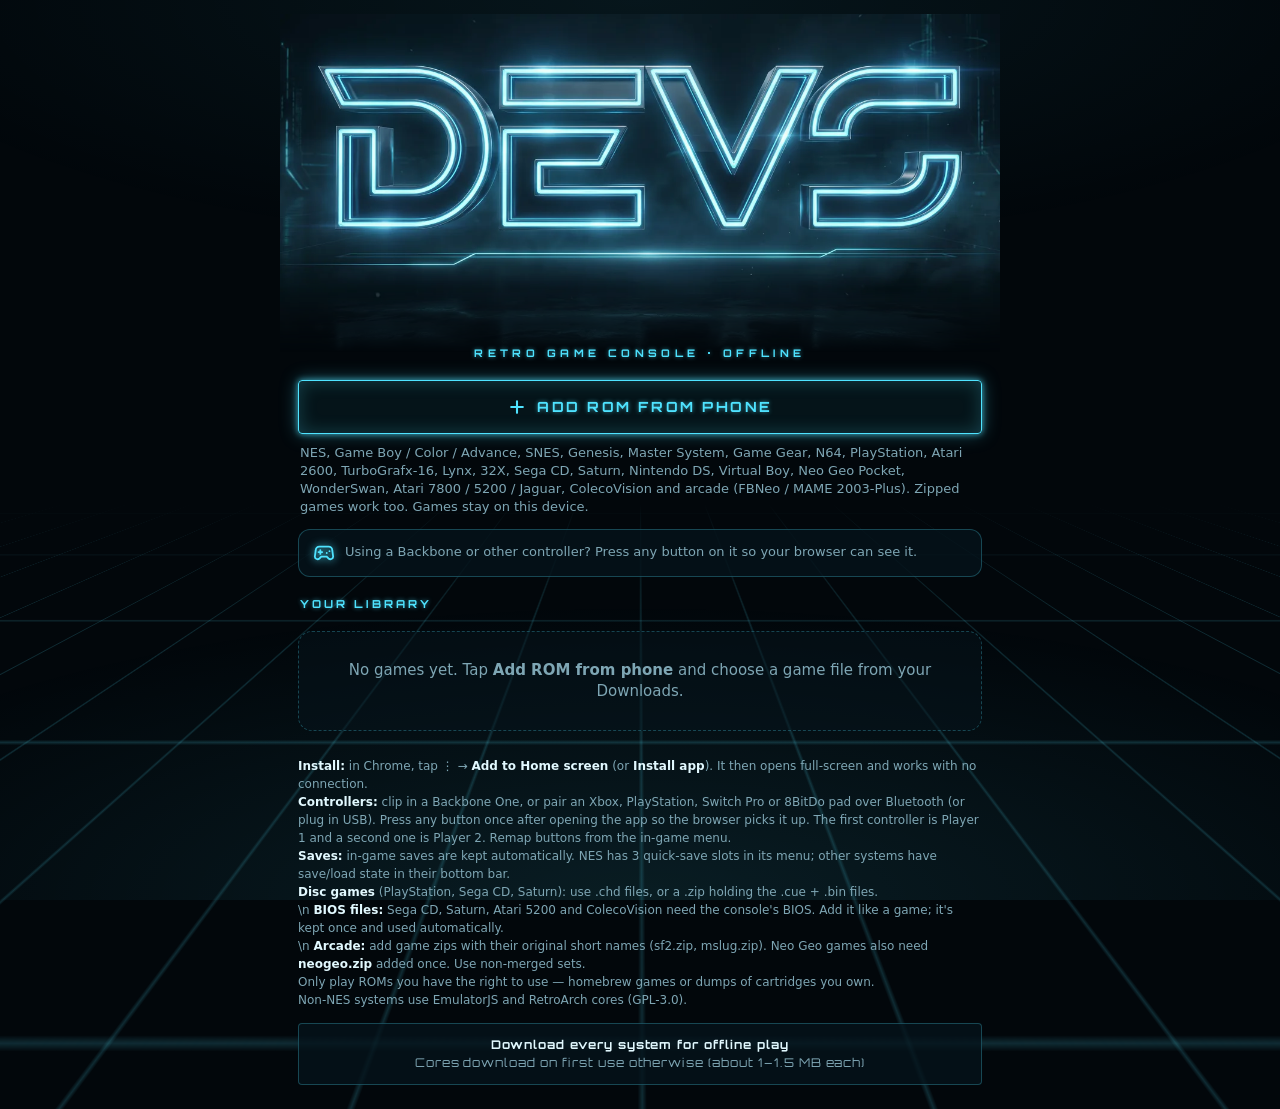
<file: index.html>
<!DOCTYPE html>
<html lang="en">
<head>
<meta charset="utf-8">
<meta name="viewport" content="width=device-width, initial-scale=1, maximum-scale=1, user-scalable=no, viewport-fit=cover">
<meta name="theme-color" content="#02070b">
<meta name="mobile-web-app-capable" content="yes">
<meta name="apple-mobile-web-app-capable" content="yes">
<title>DEVS</title>
<link rel="manifest" href="manifest.webmanifest">
<link rel="icon" href="icon-192.png">
<link rel="apple-touch-icon" href="apple-touch-icon.png">
<script>window.__cartridgeApp = true;</script>
<script src="pad.js"></script>
<style>
:root{
  --bg:#121216; --panel:#1c1c22; --panel2:#26262e; --line:#33333d;
  --text:#ececf1; --mute:#9a9aa8; --accent:#e5484d; --accent2:#f2c14e;
  --btn:#2b2b34; --btn-on:#4a4a58;
}
*{box-sizing:border-box;-webkit-tap-highlight-color:transparent}
html,body{margin:0;height:100%;background:var(--bg);color:var(--text);
  font:15px/1.4 system-ui,-apple-system,"Segoe UI",Roboto,sans-serif;overscroll-behavior:none}
button{font:inherit;color:inherit;border:0;background:none;cursor:pointer}
.hidden{display:none!important}

/* ---------- Library ---------- */
#library{min-height:100%;padding:calc(env(safe-area-inset-top) + 20px) 18px calc(env(safe-area-inset-bottom) + 24px);max-width:720px;margin:0 auto}
.brand{display:flex;align-items:center;gap:12px;margin-bottom:20px}
.brand-mark{width:40px;height:40px;border-radius:10px;background:var(--accent);display:grid;place-items:center}
.brand-mark span{width:18px;height:12px;border:3px solid #fff;border-radius:3px}
.brand h1{font-size:22px;margin:0;letter-spacing:.3px}
.brand p{margin:0;color:var(--mute);font-size:13px}
.add{display:flex;align-items:center;justify-content:center;gap:10px;width:100%;padding:16px;border-radius:14px;
  background:var(--accent);color:#fff;font-weight:600;font-size:16px}
.hint{color:var(--mute);font-size:13px;margin:10px 2px 22px}
.list-h{display:flex;justify-content:space-between;align-items:baseline;margin:0 2px 8px;color:var(--mute);font-size:13px;text-transform:uppercase;letter-spacing:.8px}
.rom{display:flex;align-items:center;gap:12px;padding:12px;border-radius:12px;background:var(--panel);margin-bottom:8px}
.rom-play{flex:1;display:flex;align-items:center;gap:12px;text-align:left;min-width:0}
.rom-ico{flex:none;width:44px;height:44px;border-radius:8px;background:var(--panel2);display:grid;place-items:center;font-weight:700;color:var(--accent2)}
.rom-name{font-weight:600;white-space:nowrap;overflow:hidden;text-overflow:ellipsis}
.rom-meta{color:var(--mute);font-size:12px}
.rom-del{flex:none;width:40px;height:40px;border-radius:10px;color:var(--mute)}
.rom-del:active{background:var(--panel2)}
.empty{padding:28px 16px;text-align:center;color:var(--mute);border:1px dashed var(--line);border-radius:14px}
.foot{margin-top:26px;color:var(--mute);font-size:12px;line-height:1.5}
.foot b{color:var(--text);font-weight:600}

/* ---------- Player ---------- */
#player{position:fixed;inset:0;display:flex;flex-direction:column;background:#000;
  padding:env(safe-area-inset-top) env(safe-area-inset-right) env(safe-area-inset-bottom) env(safe-area-inset-left);
  touch-action:none;user-select:none;-webkit-user-select:none}
.topbar{flex:none;display:flex;align-items:center;gap:8px;padding:6px 8px;background:#000;z-index:3}
.topbar .title{flex:1;color:var(--mute);font-size:13px;white-space:nowrap;overflow:hidden;text-overflow:ellipsis}
.ibtn{width:40px;height:36px;border-radius:9px;display:grid;place-items:center;color:var(--text);background:#16161b}
.ibtn.on{background:var(--accent);color:#fff}
.ibtn svg{width:20px;height:20px}
#screenWrap{flex:1;display:flex;align-items:center;justify-content:center;min-height:0;position:relative}
#screen{image-rendering:pixelated;image-rendering:crisp-edges;background:#000;display:block}
#toast{position:absolute;left:50%;top:14px;transform:translateX(-50%);background:rgba(20,20,26,.92);border:1px solid var(--line);
  padding:8px 14px;border-radius:999px;font-size:13px;opacity:0;transition:opacity .2s;pointer-events:none;z-index:5;white-space:nowrap}
#toast.show{opacity:1}

/* controls (portrait) */
#pad{flex:none;position:relative;height:min(46vh,340px);background:var(--bg);border-top:1px solid #000}
.dpad{position:absolute;left:6%;top:50%;width:min(42vw,170px);aspect-ratio:1;transform:translateY(-55%)}
.dpad .arm{position:absolute;background:var(--btn);}
.dpad .h{left:0;right:0;top:33.3%;height:33.4%;border-radius:10px}
.dpad .v{top:0;bottom:0;left:33.3%;width:33.4%;border-radius:10px}
.dpad .dir{position:absolute;width:33.4%;height:33.4%;display:grid;place-items:center;color:#5b5b68;font-size:13px;z-index:1}
.dpad .dir.on{color:var(--text)}
.dpad .dir.on::before{content:"";position:absolute;inset:0;background:var(--btn-on);border-radius:10px;z-index:-1}
.d-up{left:33.3%;top:0}.d-down{left:33.3%;bottom:0}.d-left{left:0;top:33.3%}.d-right{right:0;top:33.3%}
.abtns{position:absolute;right:5%;top:50%;transform:translateY(-55%);width:min(44vw,180px);aspect-ratio:1.15}
.rbtn{position:absolute;width:44%;aspect-ratio:1;border-radius:50%;background:var(--accent);color:#fff;font-weight:700;font-size:18px;
  display:grid;place-items:center;box-shadow:0 4px 0 #8f2226}
.rbtn.on{transform:translateY(3px);box-shadow:0 1px 0 #8f2226;filter:brightness(1.15)}
.b-a{right:0;top:8%}.b-b{left:0;bottom:8%}
.tbtn{position:absolute;width:28%;aspect-ratio:1;border-radius:50%;background:#4a2427;color:#f3a7aa;font-size:11px;font-weight:700;display:grid;place-items:center}
.tbtn.on{filter:brightness(1.4)}
.t-a{right:4%;bottom:-6%}.t-b{left:2%;top:-8%}
.mid{position:absolute;left:50%;bottom:9%;transform:translateX(-50%);display:flex;gap:18px}
.pill{padding:9px 16px;border-radius:999px;background:var(--btn);color:var(--mute);font-size:11px;font-weight:700;letter-spacing:1px}
.pill.on{background:var(--btn-on);color:var(--text)}
.noturbo .tbtn{display:none}

/* landscape: overlay controls on the sides */
@media (orientation:landscape){
  .topbar{position:absolute;top:env(safe-area-inset-top);left:0;right:0;background:transparent;pointer-events:none;justify-content:flex-end}
  .topbar .title{display:none}
  .topbar .ibtn{pointer-events:auto;background:rgba(22,22,27,.7)}
  #pad{position:absolute;inset:0;height:auto;background:transparent;border:0;pointer-events:none}
  #pad > *{pointer-events:auto}
  .dpad{left:3%;width:min(30vh,190px);top:58%}
  .abtns{right:3%;width:min(32vh,200px);top:58%}
  .mid{bottom:4%}
  .dpad .arm,.pill{opacity:.75}
  .rbtn{opacity:.85}
}

/* menu sheet */
#sheet{position:fixed;inset:0;background:rgba(0,0,0,.55);z-index:10;display:flex;align-items:flex-end;justify-content:center}
.sheet-in{width:100%;max-width:520px;background:var(--panel);border-radius:18px 18px 0 0;padding:16px 16px calc(env(safe-area-inset-bottom) + 16px);max-height:90vh;overflow:auto}
.sheet-in h3{margin:4px 4px 12px;font-size:15px;color:var(--mute);font-weight:600}
.slots{display:grid;grid-template-columns:repeat(3,1fr);gap:8px;margin-bottom:14px}
.slot{background:var(--panel2);border-radius:12px;padding:8px;text-align:center;font-size:12px;color:var(--mute)}
.slot canvas{width:100%;aspect-ratio:256/240;background:#000;border-radius:6px;display:block;margin-bottom:6px;image-rendering:pixelated}
.slot .row{display:flex;gap:6px;margin-top:6px}
.slot .row button{flex:1;padding:8px 0;border-radius:8px;background:var(--btn);color:var(--text);font-size:12px;font-weight:600}
.slot .row button:disabled{opacity:.35}
.opts{display:grid;grid-template-columns:1fr 1fr;gap:8px}
.opt{padding:13px;border-radius:12px;background:var(--panel2);text-align:left;font-size:14px}
.opt small{display:block;color:var(--mute);font-size:12px}
.opt.wide{grid-column:1/-1;text-align:center;background:var(--btn)}
.opt.danger{color:#ff8b8e}
#dlg{position:fixed;inset:0;background:rgba(0,0,0,.6);z-index:20;display:flex;align-items:center;justify-content:center;padding:24px}
.dlg-in{background:var(--panel);border-radius:16px;padding:18px;max-width:380px;width:100%;white-space:pre-line}
.dlg-row{display:flex;gap:8px;margin-top:16px;justify-content:flex-end}
.dlg-row button{padding:10px 16px;border-radius:10px;background:var(--btn);font-weight:600}
.dlg-row .ok{background:var(--accent);color:#fff}

/* systems */
.chips{display:flex;gap:6px;overflow-x:auto;margin:0 0 10px;padding-bottom:2px;scrollbar-width:none}
.chip{flex:none;padding:7px 12px;border-radius:999px;background:var(--panel);color:var(--mute);font-size:13px;font-weight:600}
.chip.on{background:var(--text);color:var(--bg)}
.rom-ico{font-size:11px;letter-spacing:.3px;color:#fff}
#ejsPlayer{position:fixed;inset:0;background:#000;z-index:4}
#ejsFrame{position:absolute;inset:0;width:100%;height:100%;border:0;background:#000}
#ejsBack{position:absolute;left:50%;transform:translateX(-50%);top:calc(env(safe-area-inset-top) + 6px);z-index:2;
  width:38px;height:38px;border-radius:10px;background:rgba(22,22,27,.6);display:grid;place-items:center;color:#fff}
#ejsBack svg{width:20px;height:20px}
#ejsLoading{position:absolute;inset:0;display:flex;flex-direction:column;align-items:center;justify-content:center;gap:10px;color:var(--mute);font-size:14px;pointer-events:none}
.pick{display:grid;grid-template-columns:1fr 1fr;gap:8px;margin-top:12px}
.pick button{padding:12px;border-radius:10px;background:var(--btn);text-align:left;font-size:14px}
.offline{margin-top:14px;width:100%;padding:12px;border-radius:12px;background:var(--panel);color:var(--text);font-size:14px;font-weight:600}
.offline small{display:block;color:var(--mute);font-weight:400;font-size:12px}
/* controller setup */
#calSheet .big{font-size:30px;font-weight:700;text-align:center;margin:18px 0 4px}
#calSheet .sub{color:var(--mute);text-align:center;font-size:14px;min-height:20px}
#calSheet .prog{height:6px;border-radius:3px;background:var(--panel2);margin:18px 0 14px;overflow:hidden}
#calSheet .prog i{display:block;height:100%;background:var(--accent);width:0;transition:width .2s}
.gp-banner button{margin-left:auto;flex:none;padding:7px 10px;border-radius:9px;background:rgba(255,255,255,.12);color:inherit;font-size:12px;font-weight:700}
/* controller */
.gp-banner{display:none;align-items:center;gap:10px;padding:12px 14px;border-radius:12px;background:#1f2a1f;color:#b9f0b9;font-size:13px;margin:-10px 0 20px}
.gp-banner.show{display:flex}
.gp-banner.idle{background:var(--panel);color:var(--mute)}
.gp-banner svg{flex:none}
.gpfocus{outline:3px solid var(--accent2)!important;outline-offset:2px}
#player.gpmode #pad{display:none}
#player.gpmode .topbar{opacity:.35}
.badge{display:inline-block;min-width:18px;padding:1px 6px;border-radius:6px;background:var(--panel2);color:var(--text);font-size:11px;font-weight:700;text-align:center}
.maprow{display:flex;align-items:center;justify-content:space-between;width:100%;padding:12px 14px;border-radius:12px;background:var(--panel2);margin-bottom:6px;font-size:14px}
.maprow b{font-weight:600}
.maprow span{color:var(--mute);font-size:13px}
.maprow.listen span{color:var(--accent2)}
</style>
<link rel="stylesheet" href="tron.css">
</head>
<body>

<!-- ================= LIBRARY ================= -->
<section id="library">
  <header class="hero">
    <img src="logo.webp" alt="DEVS" class="logo" width="1200" height="563">
    <p class="tag">Retro game console · offline</p>
  </header>
  <button class="add" id="addBtn">
    <svg width="20" height="20" viewBox="0 0 24 24" fill="none" stroke="currentColor" stroke-width="2.5" stroke-linecap="round"><path d="M12 5v14M5 12h14"/></svg>
    Add ROM from phone
  </button>
  <input type="file" id="fileIn" accept="*/*" multiple hidden>
  <p class="hint">NES, Game Boy / Color / Advance, SNES, Genesis, Master System, Game Gear, N64, PlayStation, Atari 2600, TurboGrafx-16, Lynx, 32X, Sega CD, Saturn, Nintendo DS, Virtual Boy, Neo Geo Pocket, WonderSwan, Atari 7800 / 5200 / Jaguar, ColecoVision and arcade (FBNeo / MAME 2003-Plus). Zipped games work too. Games stay on this device.</p>
  <div class="gp-banner" id="gpBanner">
    <svg width="22" height="22" viewBox="0 0 24 24" fill="none" stroke="currentColor" stroke-width="2" stroke-linecap="round"><path d="M6 11h4M8 9v4M15 12h.01M18 10h.01M7 5h10a4 4 0 014 4l1 7a3 3 0 01-5 2l-2-2H9l-2 2a3 3 0 01-5-2l1-7a4 4 0 014-4z"/></svg>
    <span id="gpText">Controller connected</span>
    <button id="gpSetup" class="hidden">Set up buttons</button>
  </div>
  <div class="list-h"><span>Your library</span><span id="count"></span></div>
  <div class="chips" id="chips"></div>
  <div id="roms"></div>
  <div class="foot">
    <b>Install:</b> in Chrome, tap ⋮ → <b>Add to Home screen</b> (or <b>Install app</b>). It then opens full-screen and works with no connection.<br>
    <b>Controllers:</b> clip in a Backbone One, or pair an Xbox, PlayStation, Switch Pro or 8BitDo pad over Bluetooth (or plug in USB). Press any button once after opening the app so the browser picks it up. The first controller is Player 1 and a second one is Player 2. Remap buttons from the in-game menu.<br>
    <b>Saves:</b> in-game saves are kept automatically. NES has 3 quick-save slots in its menu; other systems have save/load state in their bottom bar.<br>
    <b>Disc games</b> (PlayStation, Sega CD, Saturn): use .chd files, or a .zip holding the .cue + .bin files.<br>\n    <b>BIOS files:</b> Sega CD, Saturn, Atari 5200 and ColecoVision need the console's BIOS. Add it like a game; it's kept once and used automatically.<br>\n    <b>Arcade:</b> add game zips with their original short names (sf2.zip, mslug.zip). Neo Geo games also need <b>neogeo.zip</b> added once. Use non-merged sets.<br>
    Only play ROMs you have the right to use — homebrew games or dumps of cartridges you own.<br>
    Non-NES systems use EmulatorJS and RetroArch cores (GPL-3.0).
    <button class="offline" id="offlineBtn">Download every system for offline play<small id="offlineS">Cores download on first use otherwise (about 1–1.5 MB each)</small></button>
  </div>
</section>

<!-- ================= PLAYER ================= -->
<section id="player" class="hidden">
  <div class="topbar">
    <button class="ibtn" id="backBtn" aria-label="Library"><svg viewBox="0 0 24 24" fill="none" stroke="currentColor" stroke-width="2.4" stroke-linecap="round" stroke-linejoin="round"><path d="M15 18l-6-6 6-6"/></svg></button>
    <div class="title" id="gameTitle"></div>
    <button class="ibtn" id="ffBtn" aria-label="Fast forward"><svg viewBox="0 0 24 24" fill="currentColor"><path d="M4 6l8 6-8 6zM12 6l8 6-8 6z"/></svg></button>
    <button class="ibtn" id="muteBtn" aria-label="Sound"><svg viewBox="0 0 24 24" fill="none" stroke="currentColor" stroke-width="2.2" stroke-linecap="round" stroke-linejoin="round"><path d="M4 9h4l5-4v14l-5-4H4z"/><path id="waves" d="M16.5 8.5a5 5 0 010 7M19 6a8.5 8.5 0 010 12"/></svg></button>
    <button class="ibtn" id="menuBtn" aria-label="Menu"><svg viewBox="0 0 24 24" fill="currentColor"><circle cx="12" cy="5" r="2"/><circle cx="12" cy="12" r="2"/><circle cx="12" cy="19" r="2"/></svg></button>
  </div>
  <div id="screenWrap"><canvas id="screen" width="256" height="240"></canvas><div id="toast"></div></div>
  <div id="pad" class="noturbo">
    <div class="dpad" id="dpad">
      <div class="arm h"></div><div class="arm v"></div>
      <div class="dir d-up" data-d="up">▲</div><div class="dir d-down" data-d="down">▼</div>
      <div class="dir d-left" data-d="left">◀</div><div class="dir d-right" data-d="right">▶</div>
    </div>
    <div class="abtns">
      <div class="rbtn b-a" data-b="A">A</div>
      <div class="rbtn b-b" data-b="B">B</div>
      <div class="tbtn t-a" data-b="TA">TA</div>
      <div class="tbtn t-b" data-b="TB">TB</div>
    </div>
    <div class="mid">
      <div class="pill" data-b="SELECT">SELECT</div>
      <div class="pill" data-b="START">START</div>
    </div>
  </div>
</section>

<!-- ================= OTHER SYSTEMS (EmulatorJS in a frame) ================= -->
<section id="ejsPlayer" class="hidden">
  <div id="ejsLoading">Loading…</div>
  <button id="ejsBack" aria-label="Library"><svg viewBox="0 0 24 24" fill="none" stroke="currentColor" stroke-width="2.4" stroke-linecap="round" stroke-linejoin="round"><path d="M15 18l-6-6 6-6"/></svg></button>
</section>

<!-- ================= MENU ================= -->
<div id="sheet" class="hidden">
  <div class="sheet-in">
    <h3>Save states</h3>
    <div class="slots" id="slots"></div>
    <h3>Options</h3>
    <div class="opts">
      <button class="opt" id="optTurbo">Turbo buttons<small id="optTurboS">Off</small></button>
      <button class="opt" id="optVib">Vibration<small id="optVibS">On</small></button>
      <button class="opt" id="optCal">Set up controller<small>Fix buttons that are wrong</small></button>
      <button class="opt" id="optPad">NES buttons<small>Choose what each button does</small></button>
      <button class="opt" id="optTouch">On-screen controls<small id="optTouchS">Auto</small></button>
      <button class="opt" id="optFull">Full screen<small>Hide browser bars</small></button>
      <button class="opt danger" id="optReset">Reset game<small>Like the console button</small></button>
      <button class="opt wide" id="optClose">Resume</button>
    </div>
  </div>
</div>

<div id="mapSheet" class="hidden" style="position:fixed;inset:0;background:rgba(0,0,0,.55);z-index:11;display:flex;align-items:flex-end;justify-content:center">
  <div class="sheet-in">
    <h3>Controller buttons — tap a row, then press the button you want</h3>
    <div id="mapRows"></div>
    <div class="opts" style="margin-top:10px">
      <button class="opt" id="mapReset" style="text-align:center">Reset to default</button>
      <button class="opt" id="mapDone" style="text-align:center;background:var(--accent);color:#fff">Done</button>
    </div>
    <p class="hint" style="margin:12px 2px 0">Also on the controller: <b>Select + Start</b> or <b>Home</b> opens the menu, hold <b>R1</b> to fast-forward. A second controller plays as Player 2.</p>
  </div>
</div>
<div id="calSheet" class="hidden" style="position:fixed;inset:0;background:rgba(0,0,0,.6);z-index:12;display:flex;align-items:flex-end;justify-content:center">
  <div class="sheet-in">
    <h3 id="calHead">Set up controller</h3>
    <div class="big" id="calBig"></div>
    <div class="sub" id="calSub"></div>
    <div class="prog"><i id="calProg"></i></div>
    <div class="sub" id="calRaw" style="font:11px ui-monospace,monospace;opacity:.75;min-height:30px;margin-bottom:10px;word-break:break-all"></div>
    <div class="opts">
      <button class="opt" id="calSkip" style="text-align:center">Skip this one</button>
      <button class="opt" id="calCancel" style="text-align:center">Cancel</button>
      <button class="opt wide hidden" id="calReset" style="text-align:center">Clear setup for this controller</button>
    </div>
  </div>
</div>
<div id="dlg" class="hidden"><div class="dlg-in"><div id="dlgMsg"></div><div class="pick" id="dlgPick"></div><div class="dlg-row"><button id="dlgNo">Cancel</button><button class="ok" id="dlgOk">OK</button></div></div></div>
<script>/* JSNES 3.0.0 — Apache-2.0 — github.com/bfirsh/jsnes */
!function(t,e){"object"==typeof exports&&"object"==typeof module?module.exports=e():"function"==typeof define&&define.amd?define("jsnes",[],e):"object"==typeof exports?exports.jsnes=e():t.jsnes=e()}(globalThis,()=>(()=>{"use strict";const t={d:(e,s)=>{for(var i in s)t.o(s,i)&&!t.o(e,i)&&Object.defineProperty(e,i,{enumerable:!0,get:s[i]})},o:(t,e)=>Object.prototype.hasOwnProperty.call(t,e),r:t=>{Object.defineProperty(t,Symbol.toStringTag,{value:"Module"}),Object.defineProperty(t,"__esModule",{value:!0})}};let e={};function s(t,e,s,i,r){for(let h=0;h<r;++h)s[i+h]=t[e+h]}function i(t,e){const s=t.constructor.JSON_PROPERTIES;for(let i=0;i<s.length;i++){const r=s[i],h=t[r],a=e[r];ArrayBuffer.isView(h)&&Array.isArray(a)?h.set(a):t[r]=a}}function r(t){const e={},s=t.constructor.JSON_PROPERTIES;for(let i=0;i<s.length;i++){const r=s[i],h=t[r];e[r]=ArrayBuffer.isView(h)?Array.from(h):h}return e}t.r(e),t.d(e,{Browser:()=>Pt,Controller:()=>w,GameGenie:()=>Z,NES:()=>kt});const h=10,a=11,n=17,o=23,l=29,c=32,m=33,d=34,u=39,p=40,g=43,R=47,_=60,C=62,f=63,b=64,y=65,S=66,k=67,E=69,v={105:{ins:0,mode:5,size:2,cycles:2},101:{ins:0,mode:0,size:2,cycles:3},117:{ins:0,mode:6,size:2,cycles:4},109:{ins:0,mode:3,size:3,cycles:4},125:{ins:0,mode:8,size:3,cycles:4},121:{ins:0,mode:9,size:3,cycles:4},97:{ins:0,mode:h,size:2,cycles:6},113:{ins:0,mode:a,size:2,cycles:5},41:{ins:1,mode:5,size:2,cycles:2},37:{ins:1,mode:0,size:2,cycles:3},53:{ins:1,mode:6,size:2,cycles:4},45:{ins:1,mode:3,size:3,cycles:4},61:{ins:1,mode:8,size:3,cycles:4},57:{ins:1,mode:9,size:3,cycles:4},33:{ins:1,mode:h,size:2,cycles:6},49:{ins:1,mode:a,size:2,cycles:5},10:{ins:2,mode:4,size:1,cycles:2},6:{ins:2,mode:0,size:2,cycles:5},22:{ins:2,mode:6,size:2,cycles:6},14:{ins:2,mode:3,size:3,cycles:6},30:{ins:2,mode:8,size:3,cycles:7},144:{ins:3,mode:1,size:2,cycles:2},176:{ins:4,mode:1,size:2,cycles:2},240:{ins:5,mode:1,size:2,cycles:2},48:{ins:7,mode:1,size:2,cycles:2},208:{ins:8,mode:1,size:2,cycles:2},16:{ins:9,mode:1,size:2,cycles:2},80:{ins:11,mode:1,size:2,cycles:2},112:{ins:12,mode:1,size:2,cycles:2},36:{ins:6,mode:0,size:2,cycles:3},44:{ins:6,mode:3,size:3,cycles:4},0:{ins:10,mode:2,size:1,cycles:7},24:{ins:13,mode:2,size:1,cycles:2},216:{ins:14,mode:2,size:1,cycles:2},88:{ins:15,mode:2,size:1,cycles:2},184:{ins:16,mode:2,size:1,cycles:2},201:{ins:n,mode:5,size:2,cycles:2},197:{ins:n,mode:0,size:2,cycles:3},213:{ins:n,mode:6,size:2,cycles:4},205:{ins:n,mode:3,size:3,cycles:4},221:{ins:n,mode:8,size:3,cycles:4},217:{ins:n,mode:9,size:3,cycles:4},193:{ins:n,mode:h,size:2,cycles:6},209:{ins:n,mode:a,size:2,cycles:5},224:{ins:18,mode:5,size:2,cycles:2},228:{ins:18,mode:0,size:2,cycles:3},236:{ins:18,mode:3,size:3,cycles:4},192:{ins:19,mode:5,size:2,cycles:2},196:{ins:19,mode:0,size:2,cycles:3},204:{ins:19,mode:3,size:3,cycles:4},198:{ins:20,mode:0,size:2,cycles:5},214:{ins:20,mode:6,size:2,cycles:6},206:{ins:20,mode:3,size:3,cycles:6},222:{ins:20,mode:8,size:3,cycles:7},202:{ins:21,mode:2,size:1,cycles:2},136:{ins:22,mode:2,size:1,cycles:2},73:{ins:o,mode:5,size:2,cycles:2},69:{ins:o,mode:0,size:2,cycles:3},85:{ins:o,mode:6,size:2,cycles:4},77:{ins:o,mode:3,size:3,cycles:4},93:{ins:o,mode:8,size:3,cycles:4},89:{ins:o,mode:9,size:3,cycles:4},65:{ins:o,mode:h,size:2,cycles:6},81:{ins:o,mode:a,size:2,cycles:5},230:{ins:24,mode:0,size:2,cycles:5},246:{ins:24,mode:6,size:2,cycles:6},238:{ins:24,mode:3,size:3,cycles:6},254:{ins:24,mode:8,size:3,cycles:7},232:{ins:25,mode:2,size:1,cycles:2},200:{ins:26,mode:2,size:1,cycles:2},76:{ins:27,mode:3,size:3,cycles:3},108:{ins:27,mode:12,size:3,cycles:5},32:{ins:28,mode:3,size:3,cycles:6},169:{ins:l,mode:5,size:2,cycles:2},165:{ins:l,mode:0,size:2,cycles:3},181:{ins:l,mode:6,size:2,cycles:4},173:{ins:l,mode:3,size:3,cycles:4},189:{ins:l,mode:8,size:3,cycles:4},185:{ins:l,mode:9,size:3,cycles:4},161:{ins:l,mode:h,size:2,cycles:6},177:{ins:l,mode:a,size:2,cycles:5},162:{ins:30,mode:5,size:2,cycles:2},166:{ins:30,mode:0,size:2,cycles:3},182:{ins:30,mode:7,size:2,cycles:4},174:{ins:30,mode:3,size:3,cycles:4},190:{ins:30,mode:9,size:3,cycles:4},160:{ins:31,mode:5,size:2,cycles:2},164:{ins:31,mode:0,size:2,cycles:3},180:{ins:31,mode:6,size:2,cycles:4},172:{ins:31,mode:3,size:3,cycles:4},188:{ins:31,mode:8,size:3,cycles:4},74:{ins:c,mode:4,size:1,cycles:2},70:{ins:c,mode:0,size:2,cycles:5},86:{ins:c,mode:6,size:2,cycles:6},78:{ins:c,mode:3,size:3,cycles:6},94:{ins:c,mode:8,size:3,cycles:7},26:{ins:m,mode:2,size:1,cycles:2},58:{ins:m,mode:2,size:1,cycles:2},90:{ins:m,mode:2,size:1,cycles:2},122:{ins:m,mode:2,size:1,cycles:2},218:{ins:m,mode:2,size:1,cycles:2},234:{ins:m,mode:2,size:1,cycles:2},250:{ins:m,mode:2,size:1,cycles:2},9:{ins:d,mode:5,size:2,cycles:2},5:{ins:d,mode:0,size:2,cycles:3},21:{ins:d,mode:6,size:2,cycles:4},13:{ins:d,mode:3,size:3,cycles:4},29:{ins:d,mode:8,size:3,cycles:4},25:{ins:d,mode:9,size:3,cycles:4},1:{ins:d,mode:h,size:2,cycles:6},17:{ins:d,mode:a,size:2,cycles:5},72:{ins:35,mode:2,size:1,cycles:3},8:{ins:36,mode:2,size:1,cycles:3},104:{ins:37,mode:2,size:1,cycles:4},40:{ins:38,mode:2,size:1,cycles:4},42:{ins:u,mode:4,size:1,cycles:2},38:{ins:u,mode:0,size:2,cycles:5},54:{ins:u,mode:6,size:2,cycles:6},46:{ins:u,mode:3,size:3,cycles:6},62:{ins:u,mode:8,size:3,cycles:7},106:{ins:p,mode:4,size:1,cycles:2},102:{ins:p,mode:0,size:2,cycles:5},118:{ins:p,mode:6,size:2,cycles:6},110:{ins:p,mode:3,size:3,cycles:6},126:{ins:p,mode:8,size:3,cycles:7},64:{ins:41,mode:2,size:1,cycles:6},96:{ins:42,mode:2,size:1,cycles:6},233:{ins:g,mode:5,size:2,cycles:2},235:{ins:g,mode:5,size:2,cycles:2},229:{ins:g,mode:0,size:2,cycles:3},245:{ins:g,mode:6,size:2,cycles:4},237:{ins:g,mode:3,size:3,cycles:4},253:{ins:g,mode:8,size:3,cycles:4},249:{ins:g,mode:9,size:3,cycles:4},225:{ins:g,mode:h,size:2,cycles:6},241:{ins:g,mode:a,size:2,cycles:5},56:{ins:44,mode:2,size:1,cycles:2},248:{ins:45,mode:2,size:1,cycles:2},120:{ins:46,mode:2,size:1,cycles:2},133:{ins:R,mode:0,size:2,cycles:3},149:{ins:R,mode:6,size:2,cycles:4},141:{ins:R,mode:3,size:3,cycles:4},157:{ins:R,mode:8,size:3,cycles:5},153:{ins:R,mode:9,size:3,cycles:5},129:{ins:R,mode:h,size:2,cycles:6},145:{ins:R,mode:a,size:2,cycles:6},134:{ins:48,mode:0,size:2,cycles:3},150:{ins:48,mode:7,size:2,cycles:4},142:{ins:48,mode:3,size:3,cycles:4},132:{ins:49,mode:0,size:2,cycles:3},148:{ins:49,mode:6,size:2,cycles:4},140:{ins:49,mode:3,size:3,cycles:4},170:{ins:50,mode:2,size:1,cycles:2},168:{ins:51,mode:2,size:1,cycles:2},186:{ins:52,mode:2,size:1,cycles:2},138:{ins:53,mode:2,size:1,cycles:2},154:{ins:54,mode:2,size:1,cycles:2},152:{ins:55,mode:2,size:1,cycles:2},75:{ins:56,mode:5,size:2,cycles:2},11:{ins:57,mode:5,size:2,cycles:2},43:{ins:57,mode:5,size:2,cycles:2},107:{ins:58,mode:5,size:2,cycles:2},203:{ins:59,mode:5,size:2,cycles:2},163:{ins:_,mode:h,size:2,cycles:6},167:{ins:_,mode:0,size:2,cycles:3},175:{ins:_,mode:3,size:3,cycles:4},179:{ins:_,mode:a,size:2,cycles:5},183:{ins:_,mode:7,size:2,cycles:4},191:{ins:_,mode:9,size:3,cycles:4},131:{ins:61,mode:h,size:2,cycles:6},135:{ins:61,mode:0,size:2,cycles:3},143:{ins:61,mode:3,size:3,cycles:4},151:{ins:61,mode:7,size:2,cycles:4},195:{ins:C,mode:h,size:2,cycles:8},199:{ins:C,mode:0,size:2,cycles:5},207:{ins:C,mode:3,size:3,cycles:6},211:{ins:C,mode:a,size:2,cycles:8},215:{ins:C,mode:6,size:2,cycles:6},219:{ins:C,mode:9,size:3,cycles:7},223:{ins:C,mode:8,size:3,cycles:7},227:{ins:f,mode:h,size:2,cycles:8},231:{ins:f,mode:0,size:2,cycles:5},239:{ins:f,mode:3,size:3,cycles:6},243:{ins:f,mode:a,size:2,cycles:8},247:{ins:f,mode:6,size:2,cycles:6},251:{ins:f,mode:9,size:3,cycles:7},255:{ins:f,mode:8,size:3,cycles:7},35:{ins:b,mode:h,size:2,cycles:8},39:{ins:b,mode:0,size:2,cycles:5},47:{ins:b,mode:3,size:3,cycles:6},51:{ins:b,mode:a,size:2,cycles:8},55:{ins:b,mode:6,size:2,cycles:6},59:{ins:b,mode:9,size:3,cycles:7},63:{ins:b,mode:8,size:3,cycles:7},99:{ins:y,mode:h,size:2,cycles:8},103:{ins:y,mode:0,size:2,cycles:5},111:{ins:y,mode:3,size:3,cycles:6},115:{ins:y,mode:a,size:2,cycles:8},119:{ins:y,mode:6,size:2,cycles:6},123:{ins:y,mode:9,size:3,cycles:7},127:{ins:y,mode:8,size:3,cycles:7},3:{ins:S,mode:h,size:2,cycles:8},7:{ins:S,mode:0,size:2,cycles:5},15:{ins:S,mode:3,size:3,cycles:6},19:{ins:S,mode:a,size:2,cycles:8},23:{ins:S,mode:6,size:2,cycles:6},27:{ins:S,mode:9,size:3,cycles:7},31:{ins:S,mode:8,size:3,cycles:7},67:{ins:k,mode:h,size:2,cycles:8},71:{ins:k,mode:0,size:2,cycles:5},79:{ins:k,mode:3,size:3,cycles:6},83:{ins:k,mode:a,size:2,cycles:8},87:{ins:k,mode:6,size:2,cycles:6},91:{ins:k,mode:9,size:3,cycles:7},95:{ins:k,mode:8,size:3,cycles:7},128:{ins:68,mode:5,size:2,cycles:2},130:{ins:68,mode:5,size:2,cycles:2},137:{ins:68,mode:5,size:2,cycles:2},194:{ins:68,mode:5,size:2,cycles:2},226:{ins:68,mode:5,size:2,cycles:2},12:{ins:E,mode:3,size:3,cycles:4},28:{ins:E,mode:8,size:3,cycles:4},60:{ins:E,mode:8,size:3,cycles:4},92:{ins:E,mode:8,size:3,cycles:4},124:{ins:E,mode:8,size:3,cycles:4},220:{ins:E,mode:8,size:3,cycles:4},252:{ins:E,mode:8,size:3,cycles:4},4:{ins:E,mode:0,size:2,cycles:3},68:{ins:E,mode:0,size:2,cycles:3},100:{ins:E,mode:0,size:2,cycles:3},20:{ins:E,mode:6,size:2,cycles:4},52:{ins:E,mode:6,size:2,cycles:4},84:{ins:E,mode:6,size:2,cycles:4},116:{ins:E,mode:6,size:2,cycles:4},212:{ins:E,mode:6,size:2,cycles:4},244:{ins:E,mode:6,size:2,cycles:4},147:{ins:71,mode:a,size:2,cycles:6},159:{ins:71,mode:9,size:3,cycles:5},155:{ins:72,mode:9,size:3,cycles:5},156:{ins:73,mode:8,size:3,cycles:5},158:{ins:74,mode:9,size:3,cycles:5},187:{ins:75,mode:9,size:3,cycles:4},139:{ins:76,mode:5,size:2,cycles:2},171:{ins:77,mode:5,size:2,cycles:2}},A=new Uint8Array(256).fill(255),B=new Uint8Array(256),T=new Uint8Array(256);for(const t of Object.keys(v)){const e=Number(t),s=v[e];A[e]=s.ins,B[e]=s.mode;let i=0;switch(s.ins){case R:case 48:case 49:case 61:case 71:case 72:case 74:case 73:case 2:case c:case u:case p:case 24:case 20:case S:case k:case b:case y:case C:case f:i=1;break;case 28:case 10:case 41:case 42:case 35:case 36:case 37:case 38:i=2}1!==s.mode&&2!==s.mode&&4!==s.mode&&12!==s.mode||(i=2),T[e]=i}const M=class{IRQ_NORMAL=0;IRQ_NMI=1;IRQ_RESET=2;constructor(t){this.nes=t,this.mem=new Uint8Array(65536),this.mem.fill(255,0,8192);for(let t=0;t<4;t++){let e=2048*t;this.mem[e+8]=247,this.mem[e+9]=239,this.mem[e+10]=223,this.mem[e+15]=191}this.REG_ACC=0,this.REG_X=0,this.REG_Y=0,this.REG_SP=0,this.REG_PC=32768,this.F_CARRY=0,this.F_ZERO=1,this.F_INTERRUPT=1,this.F_DECIMAL=0,this.F_OVERFLOW=0,this.F_SIGN=0,this.F_BRK=1,this.F_NOTUSED=1,this.cycles=0,this.dataBus=0,this.irqFlags=0,this.resetPending=!1,this.nmiLine=!1,this.needNmi=!1,this.prevNeedNmi=!1,this.runIrq=!1,this.prevRunIrq=!1,this.forcedNmi=!1,this.dmaNeedHalt=!1,this.dmcDmaRunning=!1,this.dmcNeedDummy=!1,this.dmcDmaAbort=!1,this.oamDmaRunning=!1,this.oamDmaPage=0,this.lastDmaEndCycle=-1,this.abortedDmaCycle=-1,this._gameGenieActive=!1,this.directPrgReads=!1,this.ppu=t.ppu,this.papu=t.papu}read(t){let e;return this.dmaNeedHalt&&this._runDma(t),this.cycles++,this.cycles>=this.papu.nextEventCycle&&this.papu.catchUp(this.cycles),t<8192?e=this.dataBus=this.mem[2047&t]:t>=32768&&this.directPrgReads?e=this.dataBus=this.mem[t]:16405===t?e=this.nes.mmap.load(t):(t<32768&&(t<16384||t>=16416||16407===t)&&this._syncPpu(t),e=this.nes.mmap.load(t),this._gameGenieActive&&t>=32768&&(e=this.nes.gameGenie.applyCodes(t,e)),this.dataBus=e),this._endCycle(),e}_syncPpu(t){const e=this.ppu;e.catchUp(),t<16384&&(e.nextEventDot=0)}write(t,e){this.abortedDmaCycle===this.cycles+1&&this.dmcDmaAbort&&(this.dmcDmaRunning=!1,this.dmcDmaAbort=!1,this.dmaNeedHalt=this.oamDmaRunning),this.cycles++,this.cycles>=this.papu.nextEventCycle&&this.papu.catchUp(this.cycles),this.dataBus=e,t<8192?this.mem[2047&t]=e:((t<16384||t>=16416)&&this._syncPpu(t),this.nes.mmap.write(t,e)),this._endCycle()}_endCycle(){const t=this.ppu;let e;t.dotTarget+=3,t.dotTarget>t.nextEventDot?(t.runCycleExact(),e=t.nmiAtPoll):e=t.nmiOutput,this.prevNeedNmi=this.needNmi,e&&!this.nmiLine&&(this.needNmi=!0),this.nmiLine=e,this.prevRunIrq=this.runIrq,this.runIrq=0!==this.irqFlags&&0===this.F_INTERRUPT}_fetch(){const t=this.read(this.REG_PC);return this.REG_PC=this.REG_PC+1&65535,t}push(t){this.write(256|this.REG_SP,t),this.REG_SP=this.REG_SP-1&255}pull(){return this.REG_SP=this.REG_SP+1&255,this.read(256|this.REG_SP)}load(t){return this.read(t)}requestIrq(t){t===this.IRQ_NORMAL?this.irqFlags|=1:t===this.IRQ_NMI?(this.forcedNmi=!0,this.needNmi=!0,this.prevNeedNmi=!0):t===this.IRQ_RESET&&(this.resetPending=!0)}clearIrq(){this.irqFlags&=-2}setIrqSource(t,e){e?this.irqFlags|=t:this.irqFlags&=~t}get irqRequested(){return 0!==this.irqFlags||this.resetPending||this.forcedNmi}set irqRequested(t){t||(this.irqFlags=0,this.resetPending=!1,this.forcedNmi=!1)}startDmcDma(){this.dmcDmaRunning=!0,this.dmcNeedDummy=!0,this.dmaNeedHalt=!0}stopDmcDma(){this.dmcDmaRunning&&(this.dmaNeedHalt&&!this.oamDmaRunning?(this.dmcDmaRunning=!1,this.dmcNeedDummy=!1,this.dmaNeedHalt=!1):this.dmcDmaAbort=!0)}startAbortedDmcDma(){this.dmcDmaRunning||(this.dmcDmaRunning=!0,this.dmcDmaAbort=!0,this.dmaNeedHalt=!0,this.abortedDmaCycle=this.cycles+1)}startOamDma(t){this.oamDmaRunning=!0,this.oamDmaPage=t,this.dmaNeedHalt=!0}_haltedRead(t,e){this.cycles++,this.cycles>=this.papu.nextEventCycle&&this.papu.catchUp(this.cycles),e||this._dmaBusRead(t),this._endCycle()}_dmaBusRead(t){let e;if(t<8192)e=this.mem[2047&t];else if(t<32768&&(t<16384||t>=16416||16407===t)&&this._syncPpu(t),e=this.nes.mmap.load(t),16405===t)return e;return this.dataBus=e,e}_dmaFetch(t,e){let s;if(this.cycles++,this.cycles>=this.papu.nextEventCycle&&this.papu.catchUp(this.cycles),16384!=(65504&e))s=t>=16384&&t<=16415?this.dataBus:this._dmaBusRead(t),this._lastDmaReadAddr=t;else{const e=16384|31&t;if(16405===e){s=223&this.nes.mmap.load(16405)|32&(t===e?this.dataBus:this._dmaBusRead(t))}else if(16406===e||16407===e){let i;i=this._lastDmaReadAddr===e?this.dataBus:this.nes.mmap.load(e);const r=t===e?this.dataBus:this._dmaBusRead(t);s=this.dataBus=224&r|31&i}else s=this._dmaBusRead(t);this._lastDmaReadAddr=e}return this._endCycle(),s}_dmaWrite(t,e){this.cycles++,this.cycles>=this.papu.nextEventCycle&&this.papu.catchUp(this.cycles),this.dataBus=e,this._syncPpu(t),this.nes.mmap.write(t,e),this._endCycle()}_runDma(t){this._runDmaCycles(t),this.lastDmaEndCycle=this.cycles}_runDmaCycles(t){this.dmaNeedHalt=!1,this._lastDmaReadAddr=t;const e=16406===t||16407===t,s=e;let i=!1;if(this.dmcDmaRunning&&e){(31&this.nes.papu.dmc.currentAddress)==(31&t)&&(i=!0)}if(this._haltedRead(t,i||this.dmcDmaAbort&&e),this.dmcDmaAbort&&(this.dmcDmaRunning=!1,this.dmcDmaAbort=!1,this.dmcNeedDummy=!1,!this.oamDmaRunning))return;let r=0,h=0,a=0;for(;this.dmcDmaRunning||this.oamDmaRunning;){const e=!(this.cycles+1&1);let i=this.dmcDmaRunning&&!this.dmaNeedHalt&&!this.dmcNeedDummy;if(this.dmcDmaAbort?(this.dmcDmaRunning=!1,this.dmcDmaAbort=!1,this.dmcNeedDummy=!1,this.dmaNeedHalt=!1,i=!1):this.dmaNeedHalt?this.dmaNeedHalt=!1:this.dmcNeedDummy&&(this.dmcNeedDummy=!1),e)if(i){const e=this.nes.papu.dmc,s=this._dmaFetch(e.currentAddress,t);this.dmcDmaRunning=!1,this.dmcDmaAbort=!1,e.dmaComplete(s)}else!this.oamDmaRunning||1&r?this._haltedRead(t,s):(a=this._dmaFetch(this.oamDmaPage<<8|h,t),h=h+1&255,r++);else!this.oamDmaRunning||1&~r?this._haltedRead(t,s):(this._dmaWrite(8196,a),r++,512===r&&(this.oamDmaRunning=!1))}}emulate(){const t=this.cycles;if(this.resetPending)return this.resetPending=!1,this._interruptSequence(65532),this.cycles-t;const e=this._fetch(),s=A[e],i=B[e];let r,h,a=0,n=0,o=!1;if(2!==T[e]){const t=1===T[e];switch(i){case 5:a=this.REG_PC,this.REG_PC=this.REG_PC+1&65535;break;case 0:a=this._fetch();break;case 6:case 7:{const t=this._fetch();this.read(t),a=t+(6===i?this.REG_X:this.REG_Y)&255;break}case 3:{const t=this._fetch();a=this._fetch()<<8|t;break}case 8:case 9:{const e=this._fetch();n=this._fetch();const s=n<<8|e;a=s+(8===i?this.REG_X:this.REG_Y)&65535,o=(65280&a)!=(65280&s),(o||t)&&this.read(65280&s|255&a);break}case 10:{let t=this._fetch();this.read(t),t=t+this.REG_X&255;const e=this.read(t);a=this.read(t+1&255)<<8|e;break}case 11:{const e=this._fetch(),s=this.read(e);n=this.read(e+1&255);const i=n<<8|s;a=i+this.REG_Y&65535,o=(65280&a)!=(65280&i),(o||t)&&this.read(65280&i|255&a);break}}}switch(s){case 0:this._adc(this.read(a));break;case 1:this.REG_ACC&=this.read(a),this.F_SIGN=this.REG_ACC>>7,this.F_ZERO=this.REG_ACC;break;case 2:4===i?(this.read(this.REG_PC),this.REG_ACC=this._asl(this.REG_ACC)):(h=this.read(a),this.write(a,h),this.write(a,this._asl(h)));break;case 3:this._branch(0===this.F_CARRY);break;case 4:this._branch(0!==this.F_CARRY);break;case 5:this._branch(0===this.F_ZERO);break;case 6:h=this.read(a),this.F_SIGN=h>>7&1,this.F_OVERFLOW=h>>6&1,this.F_ZERO=h&this.REG_ACC;break;case 7:this._branch(0!==this.F_SIGN);break;case 8:this._branch(0!==this.F_ZERO);break;case 9:this._branch(0===this.F_SIGN);break;case 10:this._fetch(),this._interruptSequence(65534,!0);break;case 11:this._branch(0===this.F_OVERFLOW);break;case 12:this._branch(0!==this.F_OVERFLOW);break;case 13:this.read(this.REG_PC),this.F_CARRY=0;break;case 14:this.read(this.REG_PC),this.F_DECIMAL=0;break;case 15:this.read(this.REG_PC),this.F_INTERRUPT=0;break;case 16:this.read(this.REG_PC),this.F_OVERFLOW=0;break;case 17:this._compare(this.REG_ACC,this.read(a));break;case 18:this._compare(this.REG_X,this.read(a));break;case 19:this._compare(this.REG_Y,this.read(a));break;case 20:h=this.read(a),this.write(a,h),h=h-1&255,this.F_SIGN=h>>7,this.F_ZERO=h,this.write(a,h);break;case 21:this.read(this.REG_PC),this.REG_X=this.REG_X-1&255,this.F_SIGN=this.REG_X>>7,this.F_ZERO=this.REG_X;break;case 22:this.read(this.REG_PC),this.REG_Y=this.REG_Y-1&255,this.F_SIGN=this.REG_Y>>7,this.F_ZERO=this.REG_Y;break;case 23:this.REG_ACC^=this.read(a),this.F_SIGN=this.REG_ACC>>7,this.F_ZERO=this.REG_ACC;break;case 24:h=this.read(a),this.write(a,h),h=h+1&255,this.F_SIGN=h>>7,this.F_ZERO=h,this.write(a,h);break;case 25:this.read(this.REG_PC),this.REG_X=this.REG_X+1&255,this.F_SIGN=this.REG_X>>7,this.F_ZERO=this.REG_X;break;case 26:this.read(this.REG_PC),this.REG_Y=this.REG_Y+1&255,this.F_SIGN=this.REG_Y>>7,this.F_ZERO=this.REG_Y;break;case 27:if(12===i){const t=this._fetch(),e=this._fetch()<<8|t,s=this.read(e),i=this.read(65280&e|e+1&255);this.REG_PC=i<<8|s}else this.REG_PC=a;break;case 28:{const t=this._fetch();this.read(256|this.REG_SP),this.push(this.REG_PC>>8),this.push(255&this.REG_PC);const e=this.read(this.REG_PC);this.REG_PC=e<<8|t;break}case 29:this.REG_ACC=this.F_ZERO=this.read(a),this.F_SIGN=this.REG_ACC>>7;break;case 30:this.REG_X=this.F_ZERO=this.read(a),this.F_SIGN=this.REG_X>>7;break;case 31:this.REG_Y=this.F_ZERO=this.read(a),this.F_SIGN=this.REG_Y>>7;break;case 32:4===i?(this.read(this.REG_PC),this.REG_ACC=this._lsr(this.REG_ACC)):(h=this.read(a),this.write(a,h),this.write(a,this._lsr(h)));break;case 33:this.read(this.REG_PC);break;case 34:this.REG_ACC|=this.read(a),this.F_SIGN=this.REG_ACC>>7,this.F_ZERO=this.REG_ACC;break;case 35:this.read(this.REG_PC),this.push(this.REG_ACC);break;case 36:this.read(this.REG_PC),this.push(48|this.getStatus());break;case 37:this.read(this.REG_PC),this.read(256|this.REG_SP),this.REG_ACC=this.F_ZERO=this.pull(),this.F_SIGN=this.REG_ACC>>7;break;case 38:this.read(this.REG_PC),this.read(256|this.REG_SP),this.setStatusFromStack(this.pull());break;case 39:4===i?(this.read(this.REG_PC),this.REG_ACC=this._rol(this.REG_ACC)):(h=this.read(a),this.write(a,h),this.write(a,this._rol(h)));break;case 40:4===i?(this.read(this.REG_PC),this.REG_ACC=this._ror(this.REG_ACC)):(h=this.read(a),this.write(a,h),this.write(a,this._ror(h)));break;case 41:{this.read(this.REG_PC),this.read(256|this.REG_SP),this.setStatusFromStack(this.pull());const t=this.pull(),e=this.pull();this.REG_PC=e<<8|t;break}case 42:{this.read(this.REG_PC),this.read(256|this.REG_SP);const t=this.pull(),e=this.pull();this.REG_PC=e<<8|t,this.read(this.REG_PC),this.REG_PC=this.REG_PC+1&65535;break}case 43:this._adc(255^this.read(a));break;case 44:this.read(this.REG_PC),this.F_CARRY=1;break;case 45:this.read(this.REG_PC),this.F_DECIMAL=1;break;case 46:this.read(this.REG_PC),this.F_INTERRUPT=1;break;case 47:this.write(a,this.REG_ACC);break;case 48:this.write(a,this.REG_X);break;case 49:this.write(a,this.REG_Y);break;case 50:this.read(this.REG_PC),this.REG_X=this.F_ZERO=this.REG_ACC,this.F_SIGN=this.REG_ACC>>7;break;case 51:this.read(this.REG_PC),this.REG_Y=this.F_ZERO=this.REG_ACC,this.F_SIGN=this.REG_ACC>>7;break;case 52:this.read(this.REG_PC),this.REG_X=this.F_ZERO=this.REG_SP,this.F_SIGN=this.REG_SP>>7;break;case 53:this.read(this.REG_PC),this.REG_ACC=this.F_ZERO=this.REG_X,this.F_SIGN=this.REG_X>>7;break;case 54:this.read(this.REG_PC),this.REG_SP=this.REG_X;break;case 55:this.read(this.REG_PC),this.REG_ACC=this.F_ZERO=this.REG_Y,this.F_SIGN=this.REG_Y>>7;break;case 56:this.REG_ACC=this._lsr(this.REG_ACC&this.read(a));break;case 57:this.REG_ACC&=this.read(a),this.F_SIGN=this.F_CARRY=this.REG_ACC>>7,this.F_ZERO=this.REG_ACC;break;case 58:r=this.REG_ACC&this.read(a),this.REG_ACC=255&(r>>1|this.F_CARRY<<7),this.F_ZERO=this.REG_ACC,this.F_SIGN=this.REG_ACC>>7,this.F_CARRY=this.REG_ACC>>6&1,this.F_OVERFLOW=1&(this.REG_ACC>>6^this.REG_ACC>>5);break;case 59:r=(this.REG_ACC&this.REG_X)-this.read(a),this.F_CARRY=r>=0?1:0,this.REG_X=this.F_ZERO=255&r,this.F_SIGN=this.REG_X>>7;break;case 60:this.REG_ACC=this.REG_X=this.F_ZERO=this.read(a),this.F_SIGN=this.REG_ACC>>7;break;case 61:this.write(a,this.REG_ACC&this.REG_X);break;case 62:h=this.read(a),this.write(a,h),h=h-1&255,this.write(a,h),this._compare(this.REG_ACC,h);break;case 63:h=this.read(a),this.write(a,h),h=h+1&255,this.write(a,h),this._adc(255^h);break;case 64:h=this.read(a),this.write(a,h),h=this._rol(h),this.write(a,h),this.REG_ACC&=h,this.F_SIGN=this.REG_ACC>>7,this.F_ZERO=this.REG_ACC;break;case 65:h=this.read(a),this.write(a,h),h=this._ror(h),this.write(a,h),this._adc(h);break;case 66:h=this.read(a),this.write(a,h),h=this._asl(h),this.write(a,h),this.REG_ACC|=h,this.F_SIGN=this.REG_ACC>>7,this.F_ZERO=this.REG_ACC;break;case 67:h=this.read(a),this.write(a,h),h=this._lsr(h),this.write(a,h),this.REG_ACC^=h,this.F_SIGN=this.REG_ACC>>7,this.F_ZERO=this.REG_ACC;break;case 68:case 69:this.read(a);break;case 71:this._shx(a,this.REG_ACC&this.REG_X,n,o);break;case 72:this.REG_SP=this.REG_ACC&this.REG_X,this._shx(a,this.REG_SP,n,o);break;case 73:this._shx(a,this.REG_Y,n,o);break;case 74:this._shx(a,this.REG_X,n,o);break;case 75:r=this.read(a)&this.REG_SP,this.REG_ACC=this.REG_X=this.REG_SP=this.F_ZERO=r,this.F_SIGN=r>>7;break;case 76:this.REG_ACC=this.F_ZERO=(255|this.REG_ACC)&this.REG_X&this.read(a),this.F_SIGN=this.REG_ACC>>7;break;case 77:this.REG_ACC=this.REG_X=this.F_ZERO=(255|this.REG_ACC)&this.read(a),this.F_SIGN=this.REG_ACC>>7;break;default:throw new Error(`Game crashed, invalid opcode at address $${(this.REG_PC-1&65535).toString(16)}`)}return(this.prevNeedNmi||this.prevRunIrq)&&this._interruptSequence(65534,!1),this.cycles-t}_interruptSequence(t,e){const s=65532===t;e||(this.read(this.REG_PC),this.read(this.REG_PC)),s?(this.read(256|this.REG_SP),this.REG_SP=this.REG_SP-1&255,this.read(256|this.REG_SP),this.REG_SP=this.REG_SP-1&255,this.read(256|this.REG_SP),this.REG_SP=this.REG_SP-1&255):(this.push(this.REG_PC>>8),this.push(255&this.REG_PC),this.needNmi?(this.needNmi=!1,this.forcedNmi=!1,t=65530):e||(this.irqFlags&=-2),this.push(207&this.getStatus()|(e?48:32))),this.F_INTERRUPT=1;const i=this.read(t),r=this.read(t+1);this.REG_PC=r<<8|i,this.prevNeedNmi=!1,this.prevRunIrq=!1}_branch(t){const e=this._fetch();if(!t)return;this.runIrq&&!this.prevRunIrq&&(this.runIrq=!1),this.read(this.REG_PC);const s=this.REG_PC+(e<128?e:e-256)&65535;(65280&s)!=(65280&this.REG_PC)&&this.read(65280&this.REG_PC|255&s),this.REG_PC=s}_shx(t,e,s,i){let r;r=this.lastDmaEndCycle===this.cycles-1?e:e&s+1&255,i&&(t=r<<8|255&t),this.write(t,r)}_adc(t){const e=this.REG_ACC+t+this.F_CARRY;this.F_OVERFLOW=(this.REG_ACC^e)&(t^e)&128?1:0,this.F_CARRY=e>255?1:0,this.REG_ACC=this.F_ZERO=255&e,this.F_SIGN=this.REG_ACC>>7}_compare(t,e){const s=t-e;this.F_CARRY=s>=0?1:0,this.F_ZERO=255&s,this.F_SIGN=s>>7&1}_asl(t){return this.F_CARRY=t>>7,t=t<<1&255,this.F_SIGN=t>>7,this.F_ZERO=t,t}_lsr(t){return this.F_CARRY=1&t,t>>=1,this.F_SIGN=0,this.F_ZERO=t,t}_rol(t){const e=255&(t<<1|this.F_CARRY);return this.F_CARRY=t>>7,this.F_SIGN=e>>7,this.F_ZERO=e,e}_ror(t){const e=t>>1|this.F_CARRY<<7;return this.F_CARRY=1&t,this.F_SIGN=e>>7,this.F_ZERO=e,e}getStatus(){return this.F_CARRY|(0===this.F_ZERO?1:0)<<1|this.F_INTERRUPT<<2|this.F_DECIMAL<<3|this.F_BRK<<4|this.F_NOTUSED<<5|this.F_OVERFLOW<<6|this.F_SIGN<<7}setStatus(t){this.F_CARRY=1&t,this.F_ZERO=1==(t>>1&1)?0:1,this.F_INTERRUPT=t>>2&1,this.F_DECIMAL=t>>3&1,this.F_BRK=t>>4&1,this.F_NOTUSED=t>>5&1,this.F_OVERFLOW=t>>6&1,this.F_SIGN=t>>7&1}setStatusFromStack(t){this.F_CARRY=1&t,this.F_ZERO=1==(t>>1&1)?0:1,this.F_INTERRUPT=t>>2&1,this.F_DECIMAL=t>>3&1,this.F_OVERFLOW=t>>6&1,this.F_SIGN=t>>7&1}_updateCartridgeLoader(){this._gameGenieActive=this.nes.gameGenie.enabled&&this.nes.gameGenie.patches.length>0,this._updatePrgReadPath()}_updatePrgReadPath(){const t=this.nes.mmap;this.directPrgReads=!this._gameGenieActive&&!!t&&t.readsPrgFromCpuMem()}static JSON_PROPERTIES=["mem","cycles","dataBus","irqFlags","resetPending","nmiLine","needNmi","prevNeedNmi","runIrq","prevRunIrq","dmaNeedHalt","dmcDmaRunning","dmcNeedDummy","dmcDmaAbort","oamDmaRunning","oamDmaPage","lastDmaEndCycle","abortedDmaCycle","forcedNmi","REG_ACC","REG_X","REG_Y","REG_SP","REG_PC","F_CARRY","F_DECIMAL","F_INTERRUPT","F_OVERFLOW","F_SIGN","F_ZERO","F_NOTUSED","F_BRK"];toJSON(){return r(this)}fromJSON(t){i(this,t)}};class O{static BUTTON_A=0;static BUTTON_B=1;static BUTTON_SELECT=2;static BUTTON_START=3;static BUTTON_UP=4;static BUTTON_DOWN=5;static BUTTON_LEFT=6;static BUTTON_RIGHT=7;static BUTTON_TURBO_A=8;static BUTTON_TURBO_B=9;static JSON_PROPERTIES=["state","baseA","baseB","turboA","turboB","turboToggle"];constructor(){this.state=new Array(8);for(let t=0;t<this.state.length;t++)this.state[t]=64;this.baseA=64,this.baseB=64,this.turboA=!1,this.turboB=!1,this.turboToggle=!1}buttonDown(t){t===O.BUTTON_TURBO_A?this.turboA=!0:t===O.BUTTON_TURBO_B?this.turboB=!0:(this.state[t]=65,t===O.BUTTON_A&&(this.baseA=65),t===O.BUTTON_B&&(this.baseB=65))}buttonUp(t){t===O.BUTTON_TURBO_A?(this.turboA=!1,this.state[O.BUTTON_A]=this.baseA):t===O.BUTTON_TURBO_B?(this.turboB=!1,this.state[O.BUTTON_B]=this.baseB):(this.state[t]=64,t===O.BUTTON_A&&(this.baseA=64),t===O.BUTTON_B&&(this.baseB=64))}clock(){(this.turboA||this.turboB)&&(this.turboToggle=!this.turboToggle,this.turboA&&(this.state[O.BUTTON_A]=this.turboToggle?65:64),this.turboB&&(this.state[O.BUTTON_B]=this.turboToggle?65:64))}toJSON(){return r(this)}fromJSON(t){i(this,t)}}const w=O;const N=class{constructor(){this.pix=new Uint8Array(64),this.initialized=!1,this.opaque=new Uint8Array(8)}setBuffer(t){for(let e=0;e<8;e++)this.setScanline(e,t[e],t[e+8])}setScanline(t,e,s){this.initialized=!0;let i=t<<3;for(let r=0;r<8;r++)this.pix[i+r]=(e>>7-r&1)+((s>>7-r&1)<<1),0===this.pix[i+r]&&(this.opaque[t]=!1)}render(t,e,s,i,r,h,a,n,o,l,c,m,d){if(h<-7||h>=256||a<-7||a>=240)return;let u,p,g,R;if(h<0&&(e-=h),h+i>=256&&(i=256-h),a<0&&(s-=a),a+r>=240&&(r=240-a),l||c)if(l&&!c){u=(a<<8)+h,p=7;for(let h=0;h<8;h++){for(let a=0;a<8;a++)a>=e&&a<i&&h>=s&&h<r&&(g=this.pix[p],R=d[u],0!==g&&m<=(255&R)&&(t[u]=o[g+n],R=3840&R|m,d[u]=R)),u++,p--;u-=8,u+=256,p+=16}}else if(c&&!l){u=(a<<8)+h,p=56;for(let h=0;h<8;h++){for(let a=0;a<8;a++)a>=e&&a<i&&h>=s&&h<r&&(g=this.pix[p],R=d[u],0!==g&&m<=(255&R)&&(t[u]=o[g+n],R=3840&R|m,d[u]=R)),u++,p++;u-=8,u+=256,p-=16}}else{u=(a<<8)+h,p=63;for(let h=0;h<8;h++){for(let a=0;a<8;a++)a>=e&&a<i&&h>=s&&h<r&&(g=this.pix[p],R=d[u],0!==g&&m<=(255&R)&&(t[u]=o[g+n],R=3840&R|m,d[u]=R)),u++,p--;u-=8,u+=256}}else{u=(a<<8)+h,p=0;for(let h=0;h<8;h++){for(let a=0;a<8;a++)a>=e&&a<i&&h>=s&&h<r&&(g=this.pix[p],R=d[u],0!==g&&m<=(255&R)&&(t[u]=o[g+n],R=3840&R|m,d[u]=R)),u++,p++;u-=8,u+=256}}}isTransparent(t,e){return 0===this.pix[(e<<3)+t]}toJSON(){return{opaque:Array.from(this.opaque),pix:Array.from(this.pix)}}fromJSON(t){this.opaque.set(t.opaque),this.pix.set(t.pix)}};const F=class{constructor(t,e,s){this.width=t,this.height=e,this.name=s,this.tile=new Uint8Array(t*e),this.attrib=new Uint8Array(t*e)}getTileIndex(t,e){return this.tile[e*this.width+t]}getAttrib(t,e){return this.attrib[e*this.width+t]}writeAttrib(t,e){let s,i,r,h,a=t%8*4,n=4*Math.floor(t/8);for(let t=0;t<2;t++)for(let o=0;o<2;o++){s=e>>2*(2*t+o)&3;for(let e=0;e<2;e++)for(let l=0;l<2;l++)i=a+2*o+l,r=n+2*t+e,h=r*this.width+i,this.attrib[h]=s<<2&12}}toJSON(){return{tile:Array.from(this.tile),attrib:Array.from(this.attrib)}}fromJSON(t){this.tile.set(t.tile),this.attrib.set(t.attrib)}};const L=class{constructor(){this.curTable=new Uint32Array(64),this.emphTable=new Array(8),this.currentEmph=-1}loadNTSCPalette(){this.curTable=new Uint32Array([5395026,11796480,10485760,11599933,7602281,91,95,6208,12048,543240,26368,1196544,7153664,0,0,0,12899815,16728064,14421538,16729963,14090399,6818519,6588,21681,27227,35843,43776,2918400,10777088,0,0,0,16316664,16755516,16742785,16735173,16730354,14633471,4681215,46327,57599,58229,259115,7911470,15065624,7895160,0,0,16777215,16773822,16300216,16300248,16758527,16761855,13095423,10148607,8973816,8650717,12122296,16119980,16777136,16308472,0,0]),this.makeTables(),this.setEmphasis(0)}loadPALPalette(){this.curTable=new Uint32Array([5395026,11796480,10485760,11599933,7602281,91,95,6208,12048,543240,26368,1196544,7153664,0,0,0,12899815,16728064,14421538,16729963,14090399,6818519,6588,21681,27227,35843,43776,2918400,10777088,0,0,0,16316664,16755516,16742785,16735173,16730354,14633471,4681215,46327,57599,58229,259115,7911470,15065624,7895160,0,0,16777215,16773822,16300216,16300248,16758527,16761855,13095423,10148607,8973816,8650717,12122296,16119980,16777136,16308472,0,0]),this.makeTables(),this.setEmphasis(0)}makeTables(){let t,e,s,i,r,h,a,n;for(let o=0;o<8;o++)for(h=1,a=1,n=1,1&o&&(a=.75,n=.75),2&o&&(h=.75,n=.75),4&o&&(h=.75,a=.75),this.emphTable[o]=new Uint32Array(64),r=0;r<64;r++)i=this.curTable[r],t=Math.floor(this.getRed(i)*h),e=Math.floor(this.getGreen(i)*a),s=Math.floor(this.getBlue(i)*n),this.emphTable[o][r]=this.getRgb(t,e,s)}setEmphasis(t){if(t!==this.currentEmph){this.currentEmph=t;for(let e=0;e<64;e++)this.curTable[e]=this.emphTable[t][e]}}getEntry(t){return this.curTable[t]}getRed(t){return t>>16&255}getGreen(t){return t>>8&255}getBlue(t){return 255&t}getRgb(t,e,s){return t<<16|e<<8|s}loadDefaultPalette(){this.curTable[0]=this.getRgb(117,117,117),this.curTable[1]=this.getRgb(39,27,143),this.curTable[2]=this.getRgb(0,0,171),this.curTable[3]=this.getRgb(71,0,159),this.curTable[4]=this.getRgb(143,0,119),this.curTable[5]=this.getRgb(171,0,19),this.curTable[6]=this.getRgb(167,0,0),this.curTable[7]=this.getRgb(127,11,0),this.curTable[8]=this.getRgb(67,47,0),this.curTable[9]=this.getRgb(0,71,0),this.curTable[10]=this.getRgb(0,81,0),this.curTable[11]=this.getRgb(0,63,23),this.curTable[12]=this.getRgb(27,63,95),this.curTable[13]=this.getRgb(0,0,0),this.curTable[14]=this.getRgb(0,0,0),this.curTable[15]=this.getRgb(0,0,0),this.curTable[16]=this.getRgb(188,188,188),this.curTable[17]=this.getRgb(0,115,239),this.curTable[18]=this.getRgb(35,59,239),this.curTable[19]=this.getRgb(131,0,243),this.curTable[20]=this.getRgb(191,0,191),this.curTable[21]=this.getRgb(231,0,91),this.curTable[22]=this.getRgb(219,43,0),this.curTable[23]=this.getRgb(203,79,15),this.curTable[24]=this.getRgb(139,115,0),this.curTable[25]=this.getRgb(0,151,0),this.curTable[26]=this.getRgb(0,171,0),this.curTable[27]=this.getRgb(0,147,59),this.curTable[28]=this.getRgb(0,131,139),this.curTable[29]=this.getRgb(0,0,0),this.curTable[30]=this.getRgb(0,0,0),this.curTable[31]=this.getRgb(0,0,0),this.curTable[32]=this.getRgb(255,255,255),this.curTable[33]=this.getRgb(63,191,255),this.curTable[34]=this.getRgb(95,151,255),this.curTable[35]=this.getRgb(167,139,253),this.curTable[36]=this.getRgb(247,123,255),this.curTable[37]=this.getRgb(255,119,183),this.curTable[38]=this.getRgb(255,119,99),this.curTable[39]=this.getRgb(255,155,59),this.curTable[40]=this.getRgb(243,191,63),this.curTable[41]=this.getRgb(131,211,19),this.curTable[42]=this.getRgb(79,223,75),this.curTable[43]=this.getRgb(88,248,152),this.curTable[44]=this.getRgb(0,235,219),this.curTable[45]=this.getRgb(0,0,0),this.curTable[46]=this.getRgb(0,0,0),this.curTable[47]=this.getRgb(0,0,0),this.curTable[48]=this.getRgb(255,255,255),this.curTable[49]=this.getRgb(171,231,255),this.curTable[50]=this.getRgb(199,215,255),this.curTable[51]=this.getRgb(215,203,255),this.curTable[52]=this.getRgb(255,199,255),this.curTable[53]=this.getRgb(255,199,219),this.curTable[54]=this.getRgb(255,191,179),this.curTable[55]=this.getRgb(255,219,171),this.curTable[56]=this.getRgb(255,231,163),this.curTable[57]=this.getRgb(227,255,163),this.curTable[58]=this.getRgb(171,243,191),this.curTable[59]=this.getRgb(179,255,207),this.curTable[60]=this.getRgb(159,255,243),this.curTable[61]=this.getRgb(0,0,0),this.curTable[62]=this.getRgb(0,0,0),this.curTable[63]=this.getRgb(0,0,0),this.makeTables(),this.setEmphasis(0)}};const P=new Uint8Array(65);for(let t=1;t<=64;t++){const e=t-1&7;P[t]=P[t-1]+(e<=2||7===e?1:0)}const G=new Uint16Array(65536);for(let t=0;t<65536;t++){const e=255&t,s=t>>8;let i=0;for(let t=0;t<8;t++){i|=(e>>7-t&1|(s>>7-t&1)<<1)<<14-2*t}G[t]=i}const I=new Uint8Array(256);for(let t=0;t<256;t++){let e=0;for(let s=0;s<8;s++)t&1<<s&&(e|=128>>s);I[t]=e}const D=class{STATUS_VRAMWRITE=4;STATUS_SLSPRITECOUNT=5;STATUS_SPRITE0HIT=6;STATUS_VBLANK=7;constructor(t){let e;for(this.nes=t,this.clipToTvSize=!0,this.vramMem=new Uint8Array(32768),this.spriteMem=new Uint8Array(256),this.secondaryOAM=new Uint8Array(32).fill(255),this.vramMirrorTable=new Uint16Array(32768),e=0;e<32768;e++)this.vramMirrorTable[e]=e;for(this.currentMirroring=-1,this.ntable1=[0,1,2,3],this.nameTable=new Array(4),e=0;e<4;e++)this.nameTable[e]=new F(32,32,`Nt${e}`);for(this.ptTile=new Array(512),e=0;e<512;e++)this.ptTile[e]=new N;this.vramAddress=0,this.vramTmpAddress=0,this.fineX=0,this.firstWrite=!0,this.vramBufferedReadValue=0,this.sramAddress=0,this.openBusLatch=0,this.openBusDecayFrames=0,this.f_nmiOnVblank=0,this.f_spriteSize=0,this.f_bgPatternTable=0,this.f_spPatternTable=0,this.f_addrInc=0,this.f_nTblAddress=0,this.f_color=0,this.f_spVisibility=0,this.f_bgVisibility=0,this.f_spClipping=0,this.f_bgClipping=0,this.f_dispType=0,this.vblankFlag=0,this.sprite0HitFlag=0,this.spriteOverflowFlag=0,this.nmiOutput=!1,this.nmiAtPoll=!1,this.dotTarget=0,this.dotsRun=0,this.nextEventDot=0,this.nmiSuppressed=!1,this.frameEnded=!1,this.line=241,this.dot=2,this.scanline=0,this.oddFrame=!1,this.renderingOn=!1,this.maskDelay=0,this.bgShiftLo=0,this.bgShiftHi=0,this.attrShiftLo=0,this.attrShiftHi=0,this.attrLatchLo=0,this.attrLatchHi=0,this.ntByte=0,this.atBits=0,this.ptLo=0,this.ptHi=0,this.secIdx=0,this.secFull=!1,this.oamLatch=0,this.evalDone=!1,this.evalOvfStep=0,this.sprite0Next=!1,this.sprite0Line=!1,this.oamCorruptPending=!1,this.oamCorruptRow=0,this.sprCount=0,this.sprLo=new Uint8Array(8),this.sprHi=new Uint8Array(8),this.sprAttr=new Uint8Array(8),this.sprX=new Uint8Array(8),this.sprLatchX=new Uint8Array(8),this.sprFetchCount=0,this.spriteSkipGlitch=!1,this.sprLine=new Uint16Array(256),this.sprLineValid=!1,this.sprLineFor=-1,this.buffer=new Uint32Array(61440),this.palColors=new Uint32Array(32),this.palTable=new L,this.palTable.loadNTSCPalette(),this.updateControlReg1(0),this.updateControlReg2(0)}setMirroring(t){if(t!==this.currentMirroring){this.currentMirroring=t;for(let t=0;t<32768;t++)this.vramMirrorTable[t]=t;this.defineMirrorRegion(16160,16128,32),this.defineMirrorRegion(16192,16128,32),this.defineMirrorRegion(16256,16128,32),this.defineMirrorRegion(16320,16128,32),this.defineMirrorRegion(12288,8192,3840),this.defineMirrorRegion(16384,0,16384),t===this.nes.rom.HORIZONTAL_MIRRORING?(this.ntable1[0]=0,this.ntable1[1]=0,this.ntable1[2]=1,this.ntable1[3]=1,this.defineMirrorRegion(9216,8192,1024),this.defineMirrorRegion(11264,10240,1024)):t===this.nes.rom.VERTICAL_MIRRORING?(this.ntable1[0]=0,this.ntable1[1]=1,this.ntable1[2]=0,this.ntable1[3]=1,this.defineMirrorRegion(10240,8192,1024),this.defineMirrorRegion(11264,9216,1024)):t===this.nes.rom.SINGLESCREEN_MIRRORING?(this.ntable1[0]=0,this.ntable1[1]=0,this.ntable1[2]=0,this.ntable1[3]=0,this.defineMirrorRegion(9216,8192,1024),this.defineMirrorRegion(10240,8192,1024),this.defineMirrorRegion(11264,8192,1024)):t===this.nes.rom.SINGLESCREEN_MIRRORING2?(this.ntable1[0]=1,this.ntable1[1]=1,this.ntable1[2]=1,this.ntable1[3]=1,this.defineMirrorRegion(8192,9216,1024),this.defineMirrorRegion(10240,9216,1024),this.defineMirrorRegion(11264,9216,1024)):(this.ntable1[0]=0,this.ntable1[1]=1,this.ntable1[2]=2,this.ntable1[3]=3)}}defineMirrorRegion(t,e,s){for(let i=0;i<s;i++)this.vramMirrorTable[t+i]=e+i}mirroredLoad(t){return this.vramMem[this.vramMirrorTable[t]]}mirroredWrite(t,e){t>=16128&&t<16160?3&t?this.writeMem(t,e):(this.writeMem(16143&t,e),this.writeMem(16143&t|16,e)):this.writeMem(this.vramMirrorTable[t],e)}writeMem(t,e){this.vramMem[t]=e,t<8192?this.patternWrite(t,e):t>=16128&&t<16160&&this._updatePaletteColor(31&t)}patternWrite(t,e){let s=t>>4,i=15&t;i<8?this.ptTile[s].setScanline(i,e,this.vramMem[t+8]):this.ptTile[s].setScanline(i-8,this.vramMem[t-8],e)}triggerRendering(){}_updatePaletteColor(t){let e=63&this.vramMem[16128+t];0!==this.f_dispType&&(e&=48),this.palColors[t]=this.palTable.getEntry(e)}updatePalettes(){for(let t=0;t<32;t++)this._updatePaletteColor(t)}updateControlReg1(t){this.f_nmiOnVblank=t>>7&1,this.f_spriteSize=t>>5&1,this.f_bgPatternTable=t>>4&1,this.f_spPatternTable=t>>3&1,this.f_addrInc=t>>2&1,this.f_nTblAddress=3&t,this.vramTmpAddress=29695&this.vramTmpAddress|(3&t)<<10,this._updateNmiOutput()}updateControlReg2(t){this.f_color=t>>5&7,this.f_spVisibility=t>>4&1,this.f_bgVisibility=t>>3&1,this.f_spClipping=t>>2&1,this.f_bgClipping=t>>1&1,this.f_dispType=1&t,0===this.f_dispType&&this.palTable.setEmphasis(this.f_color),this.updatePalettes(),this.maskDelay=2}_applyRenderingEnable(){const t=1===this.f_bgVisibility||1===this.f_spVisibility;this.renderingOn&&!t&&(this._materializeSprites(),this._renderingDisabled()),this.renderingOn=t}_updateNmiOutput(){this.nmiOutput=0!==this.f_nmiOnVblank&&0!==this.vblankFlag}setStatusFlag(t,e){const s=e?1:0;t===this.STATUS_VBLANK?(this.vblankFlag=s,this._updateNmiOutput()):t===this.STATUS_SPRITE0HIT?this.sprite0HitFlag=s:t===this.STATUS_SLSPRITECOUNT&&(this.spriteOverflowFlag=s)}readStatusRegister(){241===this.line&&1===this.dot&&(this.nmiSuppressed=!0);let t=this.vblankFlag<<7|this.sprite0HitFlag<<6|this.spriteOverflowFlag<<5|31&this.openBusLatch;return this.vblankFlag=0,this._updateNmiOutput(),this.firstWrite=!0,this.openBusLatch=t,this.openBusDecayFrames=36,t}writeSRAMAddress(t){this.sramAddress=t}_isRenderingLine(){return this.renderingOn&&(this.line<240||261===this.line)}sramLoad(){if(this._isRenderingLine()){const t=this.dot;if(t>=1&&t<=64)return 255;if(t>=257&&t<=320)return this.secondaryOAM[31&this.secIdx];if(0===t||t>320)return this.secondaryOAM[0]}return this.spriteMem[this.sramAddress]}sramWrite(t){this._isRenderingLine()?this.sramAddress=this.sramAddress+4&252:(2==(3&this.sramAddress)&&(t&=227),this.spriteMem[this.sramAddress]=t,this.sramAddress=this.sramAddress+1&255)}scrollWrite(t){this.firstWrite?(this.vramTmpAddress=32736&this.vramTmpAddress|t>>3,this.fineX=7&t):this.vramTmpAddress=3103&this.vramTmpAddress|(248&t)<<2|(7&t)<<12,this.firstWrite=!this.firstWrite}writeVRAMAddress(t){this.firstWrite?this.vramTmpAddress=255&this.vramTmpAddress|(63&t)<<8:(this.vramTmpAddress=32512&this.vramTmpAddress|t,this.vramAddress=this.vramTmpAddress,this.vramAddress<8192&&this.nes.mmap.latchAccess(this.vramAddress)),this.firstWrite=!this.firstWrite}vramLoad(){const t=16383&this.vramAddress;let e;if(t<=16127)e=this.vramBufferedReadValue,t<8192?(this.vramBufferedReadValue=this.vramMem[t],this.nes.mmap.latchAccess(t)):this.vramBufferedReadValue=this.mirroredLoad(t);else{let s=31&t;16==(19&s)&&(s&=15),e=63&this.vramMem[16128+s]|192&this.openBusLatch,this.vramBufferedReadValue=this.mirroredLoad(12287&t)}return this._incrementVramAddress(),e}vramWrite(t){const e=16383&this.vramAddress;e>=8192?this.mirroredWrite(e,t):(this.nes.mmap.canWriteChr(e)&&this.writeMem(e,t),this.nes.mmap.latchAccess(e)),this._incrementVramAddress()}_incrementVramAddress(){this._isRenderingLine()?(this._incCoarseX(),this._incY()):this.vramAddress=this.vramAddress+(1===this.f_addrInc?32:1)&32767}_incCoarseX(){let t=this.vramAddress;31&~t?t++:t=-32&t^1024,this.vramAddress=t}_incY(){let t=this.vramAddress;if(28672&~t)t+=4096;else{t&=-28673;let e=(992&t)>>5;29===e?(e=0,t^=2048):31===e?e=0:e++,t=-993&t|e<<5}this.vramAddress=t}catchUp(){const t=this.dotTarget;for(;this.dotsRun<t;){const e=this.dot;if(this.line<240&&e>=1&&e<=256&&this.renderingOn&&0===this.maskDelay&&!this.oamCorruptPending){let s=e+(t-this.dotsRun);s>257&&(s=257),this._renderSpan(this.line,e,s),this.dotsRun+=s-e,this.dot=s}else if(e>=257&&e<=320&&(this.line<240||261===this.line)&&this.renderingOn&&0===this.maskDelay&&!this.oamCorruptPending){let s=e+(t-this.dotsRun);s>321&&(s=321),this._spriteFetchSpan(this.line,e,s,261===this.line),this.dotsRun+=s-e,this.dot=s}else if(this.line>=240&&this.line<=260&&(241!==this.line||e>=2)&&0===this.maskDelay){const s=341-e,i=t-this.dotsRun;i>=s?(this.dotsRun+=s,this._nextLine()):(this.dotsRun+=i,this.dot=e+i)}else this._tick(),this.dotsRun++}}runCycleExact(){const t=this.dotTarget;this.dotTarget=t-2,this.catchUp(),this.nmiAtPoll=this.nmiOutput,this.dotTarget=t,this.catchUp(),this._scheduleNextEvent()}_dotsUntil(t,e){let s=341*(t-this.line)+(e-this.dot);return s<0&&(s+=89342),s}_scheduleNextEvent(){let t=this._dotsUntil(241,1),e=this._dotsUntil(261,1);if(e<t&&(t=e),e=this._dotsUntil(261,339),e<t&&(t=e),this.renderingOn){const s=this.nes.mmap?this.nes.mmap.irqClockDot:260,i=this.line;let r;i<240?(r=this.dot<=s?i:i+1,240===r&&(r=261)):r=261===i&&this.dot>s?0:261,e=this._dotsUntil(r,s),e<t&&(t=e)}0!==this.maskDelay&&this.maskDelay-1<t&&(t=this.maskDelay-1),this.nextEventDot=this.dotsRun+t}_tick(){const t=this.line,e=this.dot;if(t<240)if(this.renderingOn)this._renderingDot(t,e,!1);else if(e>=1&&e<=256){this._blankPixel(t,e-1);for(let t=0;t<this.sprCount;t++)0!==this.sprX[t]&&this.sprX[t]--}else 340===e&&this._spriteCountersWithRenderingOff();else 261===t?(1===e&&(this.vblankFlag=0,this.sprite0HitFlag=0,this.spriteOverflowFlag=0,this._updateNmiOutput()),this.renderingOn?this._renderingDot(t,e,!0):340===e&&this._spriteCountersWithRenderingOff()):241===t&&1===e&&this._startVBlank();if(0!==this.maskDelay&&0===--this.maskDelay&&this._applyRenderingEnable(),e<340){if(339===e&&261===t&&this.oddFrame&&this.renderingOn)return this._nextLine(),this.spriteSkipGlitch=!0,this.sprCount=this.sprFetchCount,void(this.sprLineValid=!1);this.dot=e+1}else this._nextLine()}_nextLine(){this.dot=0;let t=this.line+1;262===t&&(t=0,this.oddFrame=!this.oddFrame),this.line=t,this.scanline=t>=241?t-241:t+21}_startVBlank(){this.nmiSuppressed||(this.vblankFlag=1,this._updateNmiOutput()),this.nmiSuppressed=!1,this.openBusDecayFrames>0&&(this.openBusDecayFrames--,0===this.openBusDecayFrames&&(this.openBusLatch=0)),this.endFrame(),this.frameEnded=!0}_blankPixel(t,e){const s=16383&this.vramAddress,i=s>=16128?this.palColors[31&s]:this.palColors[0];this.buffer[t<<8|e]=i}_renderingDot(t,e,s){if(this.oamCorruptPending&&this._performOamCorruption(),0!==e)if(e>320&&e===this.nes.mmap.irqClockDot&&this.nes.mmap.clockIrqCounter(),e<=256)s?(this._shiftBg(),this._bgFetch(e),256===e&&this._incY()):this._renderSpan(t,e,e+1);else if(e<=320)this._spriteFetchSpan(t,e,e+1,s);else if(e<=336)321===e&&this.nes.mmap.onBgRender(),this._shiftBg(),this._bgFetch(e);else if(337===e)this.ntByte=this.mirroredLoad(8192|4095&this.vramAddress);else if(339===e)this.ntByte=this.mirroredLoad(8192|4095&this.vramAddress);else if(340===e){for(let t=0;t<8;t++)this.sprX[t]=this.sprLatchX[t];this.sprCount=this.sprFetchCount,this._buildSpriteLine(261===t?0:t+1)}}_buildSpriteLine(t){const e=this.sprLine;e.fill(0),this.sprLineFor=t,this.sprLineValid=!0;for(let t=this.sprCount-1;t>=0;t--){let s=this.sprLo[t],i=this.sprHi[t];if(0===(s|i))continue;const r=this.sprAttr[t],h=16|(3&r)<<2|(32&r)<<3|(0===t&&this.sprite0Line?512:0),a=this.sprX[t];for(let t=0;t<8&&a+t<256;t++){const r=s>>7&1|i>>6&2;s=s<<1&255,i=i<<1&255,0!==r&&(e[a+t]=h|r)}}}_materializeSprites(){if(!this.sprLineValid)return;if(this.sprLineValid=!1,this.line!==this.sprLineFor||this.dot>256)return;const t=this.dot>0?this.dot-1:0;for(let e=0;e<this.sprCount;e++){const s=this.sprX[e];if(t<=s)this.sprX[e]=s-t;else{const i=Math.min(t-s,8);this.sprX[e]=0,this.sprLo[e]=this.sprLo[e]<<i&255,this.sprHi[e]=this.sprHi[e]<<i&255}}}_spriteFetchSpan(t,e,s,i){257===e&&(this.vramAddress=31712&this.vramAddress|1055&this.vramTmpAddress,this.secIdx=0,this.sprFetchCount=0,this.sprite0Line=this.sprite0Next,this.nes.mmap.onSpriteRender());const r=i?5:t;for(let t=e-257>>3;t<8;t++){const i=264+(t<<3);if(i>=s)break;i>=e&&this._fetchSprite(t,r)}this.secIdx=this.secIdx+P[s-257]-P[e-257]&31,i&&e<=304&&s>280&&(this.vramAddress=1055&this.vramAddress|31712&this.vramTmpAddress);const h=this.nes.mmap.irqClockDot;h>=e&&h<s&&this.nes.mmap.clockIrqCounter(),this.sramAddress=0}_spriteCountersWithRenderingOff(){this.sprLineValid=!1,this.sprX.fill(0),this.sprCount=this.sprFetchCount}_bgFetch(t){switch(7&t){case 1:this.ntByte=this.mirroredLoad(8192|4095&this.vramAddress);break;case 3:{const t=this.vramAddress,e=this.mirroredLoad(9152|3072&t|t>>4&56|t>>2&7);this.atBits=e>>(t>>4&4|2&t)&3;break}case 5:{const t=this.f_bgPatternTable<<12|this.ntByte<<4|this.vramAddress>>12;this.ptLo=this.vramMem[t];break}case 7:{const t=8+(this.f_bgPatternTable<<12|this.ntByte<<4|this.vramAddress>>12);this.ptHi=this.vramMem[t];const e=this.nes.mmap;e.latchAccess(t),e.bgTileOverride&&this._mapperBgOverride();break}case 0:this._reloadBg(),this._incCoarseX()}}_mapperBgOverride(){const t=this.vramAddress,e=this.nes.mmap.getBgTileData(this.f_bgPatternTable?256:0,this.ntByte,31&t,t>>5&31);if(!e)return;const s=t>>12,i=e.tile.pix;let r=0,h=0;for(let t=0;t<8;t++){const e=i[(s<<3)+t];r=r<<1|1&e,h=h<<1|e>>1}this.ptLo=r,this.ptHi=h,this.atBits=e.attrib>>2&3}_shiftBg(){this.bgShiftLo=this.bgShiftLo<<1&65535,this.bgShiftHi=this.bgShiftHi<<1&65535|1,this.attrShiftLo=255&(this.attrShiftLo<<1|this.attrLatchLo),this.attrShiftHi=255&(this.attrShiftHi<<1|this.attrLatchHi)}_reloadBg(){this.bgShiftLo=65280&this.bgShiftLo|this.ptLo,this.bgShiftHi=65280&this.bgShiftHi|this.ptHi,this.attrLatchLo=1&this.atBits,this.attrLatchHi=this.atBits>>1}_renderSpan(t,e,s){this._renderBackgroundSpan(t,e,s),this._evaluateSpan(t,e,s)}_renderBackgroundSpan(t,e,s){let i=this.bgShiftLo,r=this.bgShiftHi,h=this.attrShiftLo,a=this.attrShiftHi,n=this.attrLatchLo,o=this.attrLatchHi;const l=this.fineX,c=15-l,m=7-l,d=1===this.f_bgVisibility,u=1===this.f_bgClipping,p=this.palColors,g=this.buffer,R=this.sprLine,_=1===this.f_spVisibility,C=1===this.f_spClipping,f=t<<8,b=this.vramMem,y=this.vramMirrorTable;let S=e;for(;S<s;){const t=this.sprLineValid||0===this.sprCount&&!this.spriteSkipGlitch;if(1==(7&S)&&S+8<=s&&t){{const t=this.vramAddress,e=b[y[8192|4095&t]],s=b[y[9152|3072&t|t>>4&56|t>>2&7]];this.ntByte=e,this.atBits=s>>(t>>4&4|2&t)&3;const i=this.f_bgPatternTable<<12|e<<4|t>>12;this.ptLo=b[i],this.ptHi=b[i+8];const r=this.nes.mmap;r.latchAccess(i+8),r.bgTileOverride&&this._mapperBgOverride()}const t=S-1,e=8-l;let s=0;d&&(t>=8||u)&&(s=G[(r>>e&255)<<8|i>>e&255]);const c=G[((a<<8|(o?255:0))>>e&255)<<8|(h<<8|(n?255:0))>>e&255];if(this.sprLineValid)for(let e=0;e<8;e++){const i=t+e,r=14-2*e,h=s>>r&3,a=0===h?0:h|(c>>r&3)<<2;let n=a;const o=R[i];0!==o&&_&&(i>=8||C)&&(512&o&&0!==a&&255!==i&&(this.sprite0HitFlag=1),0!==a&&256&o||(n=31&o)),g[f|i]=p[n]}else for(let e=0;e<8;e++){const i=14-2*e,r=s>>i&3;g[f|t+e]=p[0===r?0:r|(c>>i&3)<<2]}i=i<<8&65280|this.ptLo,r=r<<8&65280|this.ptHi,h=n?255:0,a=o?255:0,n=1&this.atBits,o=this.atBits>>1,this._incCoarseX(),249===S&&this._incY(),S+=8;continue}const e=S-1;let k=0;if(d&&(e>=8||u)){const t=i>>c&1|(r>>c&1)<<1;0!==t&&(k=t|(h>>m&1)<<2|(a>>m&1)<<3)}let E=k;if(this.sprLineValid){const t=R[e];0!==t&&_&&(e>=8||C)&&(512&t&&0!==k&&255!==e&&(this.sprite0HitFlag=1),0!==k&&256&t||(E=31&t))}else if(0!==this.sprCount||this.spriteSkipGlitch){const t=this._spritePixel(e,k);0===t||0!==k&&256&t||(E=31&t)}g[f|e]=p[E],i=i<<1&65535,r=r<<1&65535|1,h=255&(h<<1|n),a=255&(a<<1|o),7&S?1&~S||this._bgFetch(S):(i=65280&i|this.ptLo,r=65280&r|this.ptHi,n=1&this.atBits,o=this.atBits>>1,this._incCoarseX(),256===S&&this._incY()),S++}this.bgShiftLo=i,this.bgShiftHi=r,this.attrShiftLo=h,this.attrShiftHi=a,this.attrLatchLo=n,this.attrLatchHi=o}_evaluateSpan(t,e,s){for(let i=e;i<s;i++){if(65===i&&257===s)return void this._evaluateWindow(t);i<=64?1&i||(this.secondaryOAM[(i>>1)-1]=255,this.secIdx=i>>1&31,64===i&&this._startEvaluation()):1&~i?this._evaluateSprites(t,i):this.oamLatch=this.spriteMem[this.sramAddress]}}_spritePixel(t,e){let s=0;const i=this.sprCount,r=this.spriteSkipGlitch;this.spriteSkipGlitch=!1;const h=1===this.f_spVisibility&&(t>=8||1===this.f_spClipping),a=this.sprX,n=this.sprLo,o=this.sprHi;for(let l=0;l<i;l++){if(0!==a[l]&&!r){a[l]--;continue}const i=n[l]>>7&1|o[l]>>6&2;if(n[l]=n[l]<<1,o[l]=o[l]<<1,r&&0!==this.sprLatchX[l]&&(a[l]=this.sprLatchX[l]-1),0!==i&&h&&(0===l&&this.sprite0Line&&0!==e&&255!==t&&(this.sprite0HitFlag=1),0===s)){const t=this.sprAttr[l];s=16|i|(3&t)<<2|(32&t)<<3}}return s}_startEvaluation(){this.secIdx=0,this.secFull=!1,this.evalDone=!1,this.evalOvfStep=0,this.sprite0Next=!1}_inRange(t,e){const s=t-e;return s>=0&&s<(this.f_spriteSize?16:8)}_evaluateWindow(t){const e=this.spriteMem,s=this.secondaryOAM,i=this.f_spriteSize?16:8;let r=this.sramAddress,h=this.secIdx,a=this.secFull,n=this.evalDone,o=this.evalOvfStep,l=this.oamLatch;for(let c=66;c<=256;c+=2){if(n){const t=1+(256-c>>1);l=e[r+4*(t-1)&255],r=r+4*t&255;break}const m=l=e[r],d=t-m,u=d>=0&&d<i;if(a)0===o?u?(this.spriteOverflowFlag=1,o=1,r++):r+=5:o<3?(o++,r++):(o=0,r=u?r+1:r+5);else{const t=3&h;s[h]=m,0===t?u?(66===c&&(this.sprite0Next=!0),h++,r++):r=r+4&-4:t<3?(h++,r++):(h++,r=u?r+1:r+1&-4),32===h&&(a=!0,h=0)}r>255&&(n=!0,r&=255)}this.sramAddress=r,this.secIdx=h,this.secFull=a,this.evalDone=n,this.evalOvfStep=o,this.oamLatch=l}_evaluateSprites(t,e){const s=this.oamLatch;let i=this.sramAddress;if(this.evalDone)i+=4;else if(this.secFull)0===this.evalOvfStep?this._inRange(t,s)?(this.spriteOverflowFlag=1,this.evalOvfStep=1,i++):i+=5:this.evalOvfStep<3?(this.evalOvfStep++,i++):(this.evalOvfStep=0,i=this._inRange(t,s)?i+1:i+5);else{const r=3&this.secIdx;this.secondaryOAM[this.secIdx]=s,0===r?this._inRange(t,s)?(66===e&&(this.sprite0Next=!0),this.secIdx++,i++):i=i+4&-4:r<3?(this.secIdx++,i++):(this.secIdx++,i=this._inRange(t,s)?i+1:i+1&-4),32===this.secIdx&&(this.secFull=!0,this.secIdx=0)}i>255&&(this.evalDone=!0,i&=255),this.sramAddress=i}_fetchSprite(t,e){const s=t<<2,i=this.secondaryOAM[s],r=this.secondaryOAM[s+1],h=this.secondaryOAM[s+2],a=this.secondaryOAM[s+3],n=this.f_spriteSize?16:8;let o=e-i;const l=o>=0&&o<n;let c;128&h&&(o=n-1-o),o&=n-1,c=8===n?this.f_spPatternTable<<12|r<<4|o:(1&r)<<12|(254&r)<<4|(8&o)<<1|7&o;let m=this.vramMem[c],d=this.vramMem[c+8];this.nes.mmap.latchAccess(c+8),l?64&h&&(m=I[m],d=I[d]):(m=0,d=0),this.sprLo[t]=m,this.sprHi[t]=d,this.sprAttr[t]=h,this.sprLatchX[t]=a,0!==(m|d)&&(this.sprFetchCount=t+1)}_renderingDisabled(){const t=this.line;if(!(t<240||261===t))return;const e=this.dot;let s=this.secIdx;e>=65&&e<=256&&(s=s+3&28),this.oamCorruptPending=!0,this.oamCorruptRow=31&s}_performOamCorruption(){this.oamCorruptPending=!1;const t=this.oamCorruptRow<<3;for(let e=0;e<8;e++)this.spriteMem[t+e]=this.spriteMem[e];this.secondaryOAM[this.oamCorruptRow]=this.secondaryOAM[0]}startFrame(){}endFrame(){let t,e=this.buffer;if(this.clipToTvSize){for(t=0;t<240;t++)e.fill(0,t<<8,8+(t<<8)),e.fill(0,248+(t<<8),256+(t<<8));e.fill(0,0,2048),e.fill(0,59392,61440)}else if(0===this.f_bgClipping||0===this.f_spClipping)for(t=0;t<240;t++)e.fill(0,t<<8,8+(t<<8));this.nes.ui.writeFrame(e)}isPixelWhite(t,e){return this.catchUp(),16777215===this.buffer[(e<<8)+t]}static JSON_PROPERTIES=["vramMem","spriteMem","secondaryOAM","vramAddress","vramTmpAddress","fineX","firstWrite","vramBufferedReadValue","sramAddress","openBusLatch","openBusDecayFrames","currentMirroring","ntable1","vblankFlag","sprite0HitFlag","spriteOverflowFlag","nmiOutput","nmiAtPoll","nmiSuppressed","line","dot","scanline","oddFrame","renderingOn","maskDelay","bgShiftLo","bgShiftHi","attrShiftLo","attrShiftHi","attrLatchLo","attrLatchHi","ntByte","atBits","ptLo","ptHi","secIdx","secFull","oamLatch","evalDone","evalOvfStep","sprite0Next","sprite0Line","oamCorruptPending","oamCorruptRow","sprCount","sprLo","sprHi","sprAttr","sprX","sprLatchX","sprFetchCount","spriteSkipGlitch","f_nmiOnVblank","f_spriteSize","f_bgPatternTable","f_spPatternTable","f_addrInc","f_nTblAddress","f_color","f_spVisibility","f_bgVisibility","f_spClipping","f_bgClipping","f_dispType"];toJSON(){this.catchUp(),this._materializeSprites();let t=r(this);return t.vramMirrorTable=this.vramMirrorTable,t}fromJSON(t){i(this,t),t.vramMirrorTable&&this.vramMirrorTable.set(t.vramMirrorTable),this.dotTarget=0,this.dotsRun=0,this.nextEventDot=0;for(let t=0;t<8192;t++)this.patternWrite(t,this.vramMem[t]);0===this.f_dispType&&this.palTable.setEmphasis(this.f_color),this.updatePalettes()}};const q=class{static JSON_PROPERTIES=["isEnabled","irqEnabled","loop","irqFlag","period","timer","outputLevel","sample","sampleAddress","sampleLength","currentAddress","bytesRemaining","buffer","bufferEmpty","shiftRegister","bitsRemaining","silence","startDelay","disableDelay","lastFetchCycle"];constructor(t){this.papu=t,this.isEnabled=!1,this.irqEnabled=!1,this.loop=!1,this.period=428,this.irqFlag=!1,this.timer=428,this.outputLevel=0,this.sample=0,this.shiftRegister=0,this.bitsRemaining=8,this.silence=!0,this.sampleAddress=49152,this.sampleLength=1,this.currentAddress=49152,this.bytesRemaining=0,this.buffer=0,this.bufferEmpty=!0,this.startDelay=0,this.disableDelay=0,this.lastFetchCycle=-100}clockDelays(){0!==this.disableDelay&&0===--this.disableDelay&&(this.bytesRemaining=0,this.papu.nes.cpu.stopDmcDma()),0!==this.startDelay&&0===--this.startDelay&&this._requestDma()}_clockOutput(){this.silence||(1&this.shiftRegister?this.outputLevel<=125&&(this.outputLevel+=2):this.outputLevel>=2&&(this.outputLevel-=2),this._updateSample()),this.shiftRegister>>=1,0===--this.bitsRemaining&&(this.bitsRemaining=8,this.bufferEmpty?this.silence=!0:(this.silence=!1,this.shiftRegister=this.buffer,this.bufferEmpty=!0,this._requestDma()))}_updateSample(){this.papu._flushAudio(),this.sample=this.outputLevel}_requestDma(){if(!this.bufferEmpty||0!==this.startDelay)return;const t=this.papu.nes.cpu;this.bytesRemaining>0?t.startDmcDma():t.cycles-this.lastFetchCycle<=2&&t.startAbortedDmcDma()}dmaComplete(t){this.lastFetchCycle=this.papu.nes.cpu.cycles,0!==this.bytesRemaining&&(this.buffer=t,this.bufferEmpty=!1,this.currentAddress=65535===this.currentAddress?32768:this.currentAddress+1,this.bytesRemaining--,0===this.bytesRemaining&&(this.loop?this._restart():this.irqEnabled&&this._setIrq(!0)))}_restart(){this.currentAddress=this.sampleAddress,this.bytesRemaining=this.sampleLength}_setIrq(t){this.irqFlag=t,this.papu.nes.cpu.setIrqSource(4,t)}writeReg(t,e){if(16400===t)this.irqEnabled=!!(128&e),this.loop=!!(64&e),this.irqEnabled||this._setIrq(!1),this.period=this.papu.getDmcFrequency(15&e)>>3;else if(16401===t)this.outputLevel=127&e,this._updateSample();else if(16402===t)this.sampleAddress=49152|e<<6;else if(16403===t)this.sampleLength=e<<4|1;else if(16405===t){this._setIrq(!1);const t=this.papu._isPutCycle();16&e?(this.disableDelay=0,0===this.bytesRemaining&&(this._restart(),this.startDelay=t?2:3)):0===this.disableDelay&&(this.disableDelay=t?2:3)}}setEnabled(t){this.isEnabled=t}getLengthStatus(){return this.bytesRemaining>0?1:0}getIrqStatus(){return this.irqFlag?1:0}toJSON(){return r(this)}fromJSON(t){i(this,t)}};const z=class{constructor(t){this.papu=t,this.progTimerCount=0,this.progTimerMax=0,this.isEnabled=!1,this.lengthCounter=0,this.lengthCounterEnable=!1,this.envDecayDisable=!1,this.envDecayLoopEnable=!1,this.envReset=!1,this.shiftNow=!1,this.envDecayRate=0,this.envDecayCounter=0,this.envVolume=0,this.masterVolume=0,this.shiftReg=1,this.randomBit=0,this.randomMode=0,this.sampleValue=0,this.tmp=0,this.accValue=0,this.accCount=1}clockLengthCounter(){this.lengthCounterEnable&&this.lengthCounter>0&&(this.lengthCounter--,0===this.lengthCounter&&this.updateSampleValue())}clockEnvDecay(){this.envReset?(this.envReset=!1,this.envDecayCounter=this.envDecayRate+1,this.envVolume=15):--this.envDecayCounter<=0&&(this.envDecayCounter=this.envDecayRate+1,this.envVolume>0?this.envVolume--:this.envVolume=this.envDecayLoopEnable?15:0),this.envDecayDisable?this.masterVolume=this.envDecayRate:this.masterVolume=this.envVolume,this.updateSampleValue()}updateSampleValue(){this.isEnabled&&this.lengthCounter>0&&(this.sampleValue=this.randomBit*this.masterVolume)}writeReg(t,e){16396===t?(this.envDecayDisable=!!(16&e),this.envDecayRate=15&e,this.envDecayLoopEnable=!!(32&e),this.lengthCounterEnable=!(32&e),this.envDecayDisable?this.masterVolume=this.envDecayRate:this.masterVolume=this.envVolume):16398===t?(this.progTimerMax=this.papu.getNoiseWaveLength(15&e),this.randomMode=e>>7):16399===t&&(this.isEnabled&&(this.lengthCounter=this.papu.getLengthMax(248&e)),this.envReset=!0)}setEnabled(t){this.isEnabled=t,t||(this.lengthCounter=0),this.updateSampleValue()}getLengthStatus(){return 0!==this.lengthCounter&&this.isEnabled?1:0}toJSON(){return r(this)}fromJSON(t){i(this,t)}static JSON_PROPERTIES=["isEnabled","envDecayDisable","envDecayLoopEnable","lengthCounterEnable","envReset","shiftNow","lengthCounter","progTimerCount","progTimerMax","envDecayRate","envDecayCounter","envVolume","masterVolume","shiftReg","randomBit","randomMode","sampleValue","accValue","accCount","tmp"]};const V=class{constructor(t,e){this.papu=t,this.dutyLookup=[0,1,0,0,0,0,0,0,0,1,1,0,0,0,0,0,0,1,1,1,1,0,0,0,1,0,0,1,1,1,1,1],this.impLookup=[1,-1,0,0,0,0,0,0,1,0,-1,0,0,0,0,0,1,0,0,0,-1,0,0,0,-1,0,1,0,0,0,0,0],this.sqr1=e,this.progTimerCount=0,this.progTimerMax=0,this.lengthCounter=0,this.squareCounter=0,this.sweepCounter=0,this.sweepCounterMax=0,this.sweepMode=0,this.sweepShiftAmount=0,this.envDecayRate=0,this.envDecayCounter=0,this.envVolume=0,this.masterVolume=0,this.dutyMode=0,this.vol=0,this.isEnabled=!1,this.lengthCounterEnable=!1,this.sweepActive=!1,this.sweepCarry=!1,this.envDecayDisable=!1,this.envDecayLoopEnable=!1,this.envReset=!1,this.updateSweepPeriod=!1,this.sweepResult=0,this.sampleValue=0}clockLengthCounter(){this.lengthCounterEnable&&this.lengthCounter>0&&(this.lengthCounter--,0===this.lengthCounter&&this.updateSampleValue())}clockEnvDecay(){this.envReset?(this.envReset=!1,this.envDecayCounter=this.envDecayRate+1,this.envVolume=15):--this.envDecayCounter<=0&&(this.envDecayCounter=this.envDecayRate+1,this.envVolume>0?this.envVolume--:this.envVolume=this.envDecayLoopEnable?15:0),this.envDecayDisable?this.masterVolume=this.envDecayRate:this.masterVolume=this.envVolume,this.updateSampleValue()}clockSweep(){--this.sweepCounter<=0&&(this.sweepCounter=this.sweepCounterMax+1,this.sweepActive&&this.sweepShiftAmount>0&&this.progTimerMax>7&&(this.sweepCarry=!1,0===this.sweepMode?(this.progTimerMax+=this.progTimerMax>>this.sweepShiftAmount,this.progTimerMax>2047&&(this.progTimerMax=4095,this.sweepCarry=!0)):this.progTimerMax=this.progTimerMax-((this.progTimerMax>>this.sweepShiftAmount)+(this.sqr1?1:0)))),this.updateSweepPeriod&&(this.updateSweepPeriod=!1,this.sweepCounter=this.sweepCounterMax+1)}updateSampleValue(){this.isEnabled&&this.lengthCounter>0&&this.progTimerMax>7?0===this.sweepMode&&this.progTimerMax+(this.progTimerMax>>this.sweepShiftAmount)>2047?this.sampleValue=0:this.sampleValue=this.masterVolume*this.dutyLookup[(this.dutyMode<<3)+this.squareCounter]:this.sampleValue=0}writeReg(t,e){let s=this.sqr1?0:4;t===16384+s?(this.envDecayDisable=!!(16&e),this.envDecayRate=15&e,this.envDecayLoopEnable=!!(32&e),this.dutyMode=e>>6&3,this.lengthCounterEnable=!(32&e),this.envDecayDisable?this.masterVolume=this.envDecayRate:this.masterVolume=this.envVolume,this.updateSampleValue()):t===16385+s?(this.sweepActive=!!(128&e),this.sweepCounterMax=e>>4&7,this.sweepMode=e>>3&1,this.sweepShiftAmount=7&e,this.updateSweepPeriod=!0):t===16386+s?(this.progTimerMax&=1792,this.progTimerMax|=e):t===16387+s&&(this.progTimerMax&=255,this.progTimerMax|=(7&e)<<8,this.isEnabled&&(this.lengthCounter=this.papu.getLengthMax(248&e)),this.envReset=!0)}setEnabled(t){this.isEnabled=t,t||(this.lengthCounter=0),this.updateSampleValue()}getLengthStatus(){return 0!==this.lengthCounter&&this.isEnabled?1:0}toJSON(){return r(this)}fromJSON(t){i(this,t)}static JSON_PROPERTIES=["isEnabled","lengthCounterEnable","sweepActive","envDecayDisable","envDecayLoopEnable","envReset","sweepCarry","updateSweepPeriod","progTimerCount","progTimerMax","lengthCounter","squareCounter","sweepCounter","sweepCounterMax","sweepMode","sweepShiftAmount","envDecayRate","envDecayCounter","envVolume","masterVolume","dutyMode","sweepResult","sampleValue","vol"]};const x=class{constructor(t){this.papu=t,this.progTimerCount=0,this.progTimerMax=0,this.triangleCounter=0,this.isEnabled=!1,this.sampleCondition=!1,this.lengthCounter=0,this.lengthCounterEnable=!1,this.linearCounter=0,this.lcLoadValue=0,this.lcHalt=!0,this.lcControl=!1,this.tmp=0,this.sampleValue=15}clockLengthCounter(){this.lengthCounterEnable&&this.lengthCounter>0&&(this.lengthCounter--,0===this.lengthCounter&&this.updateSampleCondition())}clockLinearCounter(){this.lcHalt?(this.linearCounter=this.lcLoadValue,this.updateSampleCondition()):this.linearCounter>0&&(this.linearCounter--,this.updateSampleCondition()),this.lcControl||(this.lcHalt=!1)}getLengthStatus(){return 0!==this.lengthCounter&&this.isEnabled?1:0}readReg(t){return 0}writeReg(t,e){16392===t?(this.lcControl=!!(128&e),this.lcLoadValue=127&e,this.lengthCounterEnable=!this.lcControl):16394===t?(this.progTimerMax&=1792,this.progTimerMax|=e):16395===t&&(this.progTimerMax&=255,this.progTimerMax|=(7&e)<<8,this.isEnabled&&(this.lengthCounter=this.papu.getLengthMax(248&e)),this.lcHalt=!0),this.updateSampleCondition()}clockProgrammableTimer(t){if(this.progTimerMax>0)for(this.progTimerCount+=t;this.progTimerMax>0&&this.progTimerCount>=this.progTimerMax;)this.progTimerCount-=this.progTimerMax,this.isEnabled&&this.lengthCounter>0&&this.linearCounter>0&&this.clockTriangleGenerator()}clockTriangleGenerator(){this.triangleCounter++,this.triangleCounter&=31}setEnabled(t){this.isEnabled=t,t||(this.lengthCounter=0),this.updateSampleCondition()}updateSampleCondition(){this.sampleCondition=this.isEnabled&&this.progTimerMax>7&&this.linearCounter>0&&this.lengthCounter>0}toJSON(){return r(this)}fromJSON(t){i(this,t)}static JSON_PROPERTIES=["isEnabled","sampleCondition","lengthCounterEnable","lcHalt","lcControl","progTimerCount","progTimerMax","triangleCounter","lengthCounter","linearCounter","lcLoadValue","sampleValue","tmp"]},U=[7457,14913,22371,29828,29829],W=[7457,14913,22371,29829,37281];const H=class{constructor(t){this.nes=t,this.lastCycle=0,this.nextEventCycle=0,this.square1=new V(this,!0),this.square2=new V(this,!1),this.triangle=new x(this),this.noise=new z(this),this.dmc=new q(this),this.startedPlaying=!1,this.recordOutput=!1,this.triValue=0,this.prevSampleL=0,this.prevSampleR=0,this.smpAccumL=0,this.smpAccumR=0,this.dacRange=0,this.dcValue=0,this.masterVolume=256,this.panning=[80,170,100,150,128],this.setPanning(this.panning),this.initLengthLookup(),this.initDmcFrequencyLookup(),this.initNoiseWavelengthLookup(),this.initDACtables();for(let t=0;t<20;t++)16===t?this.writeReg(16400,16):this.writeReg(16384+t,0);this.sampleRate=this.nes.opts.sampleRate,this.emulateSound=!1!==this.nes.opts.emulateSound,this.sampleTimerMax=Math.floor(1832727040/this.sampleRate),this.sampleTimer=0,this.updateChannelEnable(0),this.frameCycleCounter=0,this.lastCycle=0,this.frameStep=0,this.countSequence=0,this.sampleCount=0,this.frameIrqEnabled=!1,this.frameIrqActive=!1,this.frameIrqClearPending=!1,this.frameIrqClearDelay=0,this.nextFrameEvent=U[0],this.pendingAudioCycles=0,this.audioFlushAt=1,this.accCount=0,this.smpSquare1=0,this.smpSquare2=0,this.smpTriangle=0,this.smpDmc=0,this.channelEnableValue=255,this.maxSample=-5e5,this.minSample=5e5,this._scheduleNextEvent()}readReg(t){this.catchUp(this.nes.cpu.cycles);const e=this._readStatus(t);return this._scheduleNextEvent(),e}writeReg(t,e){this.catchUp(this.nes.cpu.cycles),this._writeRegister(t,e),this._scheduleNextEvent()}_readStatus(t){let e=0;return e|=this.square1.getLengthStatus(),e|=this.square2.getLengthStatus()<<1,e|=this.triangle.getLengthStatus()<<2,e|=this.noise.getLengthStatus()<<3,e|=this.dmc.getLengthStatus()<<4,e|=32&this.nes.cpu.dataBus,e|=(this.frameIrqActive?1:0)<<6,e|=this.dmc.getIrqStatus()<<7,this.frameIrqActive&&(this.frameIrqClearPending=!0,this.frameIrqClearDelay=this._isPutCycle()?1:2),255&e}_writeRegister(t,e){this._flushAudio(),t>=16384&&t<16388?this.square1.writeReg(t,e):t>=16388&&t<16392?this.square2.writeReg(t,e):t>=16392&&t<16396?this.triangle.writeReg(t,e):t>=16396&&t<=16399?this.noise.writeReg(t,e):16400===t||16401===t||16402===t||16403===t?this.dmc.writeReg(t,e):16405===t?(this.updateChannelEnable(e),this.dmc.writeReg(t,e)):16407===t&&(this.countSequence=e>>7&1,this.frameCycleCounter=this._isPutCycle()?-3:-4,this.frameStep=0,this._updateNextFrameEvent(),64&e?(this.frameIrqEnabled=!1,this.frameIrqClearPending=!1,this._setFrameIrq(!1)):(this.frameIrqEnabled=!0,this._setFrameIrq(this.frameIrqActive)),1===this.countSequence&&(this.clockQuarterFrame(),this.clockHalfFrame()))}updateChannelEnable(t){this.channelEnableValue=65535&t,this.square1.setEnabled(!!(1&t)),this.square2.setEnabled(!!(2&t)),this.triangle.setEnabled(!!(4&t)),this.noise.setEnabled(!!(8&t)),this.dmc.setEnabled(!!(16&t))}catchUp(t){for(;this.lastCycle<t;){let e=this.nextEventCycle;if(e<=this.lastCycle&&(e=this.lastCycle+1),e>t)return this._advance(t-this.lastCycle),void(this.lastCycle=t);e-1>this.lastCycle&&(this._advance(e-1-this.lastCycle),this.lastCycle=e-1),this.clockCycle(e),this.lastCycle=e,this._scheduleNextEvent()}}_advance(t){this.emulateSound&&(this.pendingAudioCycles+=t),this.frameCycleCounter+=t;const e=this.lastCycle;this.dmc.timer-=2*((e+t>>1)-(e>>1))}_scheduleNextEvent(){const t=this.lastCycle,e=this.dmc;if(0!==(this.frameIrqClearDelay|e.disableDelay|e.startDelay))return void(this.nextEventCycle=t+1);let s=t+(this.nextFrameEvent-this.frameCycleCounter);if(this.emulateSound){const e=t+(this.audioFlushAt-this.pendingAudioCycles);e<s&&(s=e)}let i=t+1;1&i&&i++;const r=e.timer+1>>1,h=r>1?i+2*(r-1):i;h<s&&(s=h),this.nextEventCycle=s>t?s:t+1}clockCycle(t){this.emulateSound&&++this.pendingAudioCycles>=this.audioFlushAt&&this._flushAudio();const e=this.dmc;0!==(this.frameIrqClearDelay|e.disableDelay|e.startDelay)&&this._clockDelays(),++this.frameCycleCounter>=this.nextFrameEvent&&this._advanceFrameSteps(),1&t||(e.timer-=2,e.timer<=0&&(e.timer=e.period,e._clockOutput()))}_clockDelays(){0!==this.frameIrqClearDelay&&0===--this.frameIrqClearDelay&&this.frameIrqClearPending&&(this.frameIrqClearPending=!1,this._setFrameIrq(!1)),this.dmc.clockDelays()}_flushAudio(){let t=this.pendingAudioCycles;for(this.pendingAudioCycles=0;t>0;){let e=this._cyclesToNextSample();t<e&&(e=t),this._clockChannels(e),t-=e}this.audioFlushAt=this._cyclesToNextSample()}_cyclesToNextSample(){const t=1+(this.sampleTimerMax-this.sampleTimer>>10);return t<1?1:t}_clockChannels(t){let e=this.triangle,s=this.square1,i=this.square2,r=this.noise;if(e.progTimerMax>0)for(e.progTimerCount-=t;e.progTimerCount<=0;)e.progTimerCount+=e.progTimerMax+1,e.linearCounter>0&&e.lengthCounter>0&&(e.triangleCounter++,e.triangleCounter&=31,e.isEnabled&&(e.triangleCounter>=16?e.sampleValue=15&e.triangleCounter:e.sampleValue=15-(15&e.triangleCounter),e.sampleValue<<=4));this.smpSquare1+=this._clockSquare(s,t),this.smpSquare2+=this._clockSquare(i,t),this._clockNoise(r,t),this.accSample(t),this.sampleTimer+=t<<10,this.sampleTimer>=this.sampleTimerMax&&(this.sample(),this.sampleTimer-=this.sampleTimerMax)}_clockSquare(t,e){const s=t.progTimerMax+1<<1;let i=t.progTimerCount;i<0&&(i=0);let r=e;if(!(t.isEnabled&&t.lengthCounter>0&&t.progTimerMax>7)){if(i>r)t.progTimerCount=i-r;else{const e=r-i,h=1+Math.floor(e/s);t.squareCounter=t.squareCounter+h&7,t.progTimerCount=s-e%s,t.sampleValue=0}return 0}let h=0;for(;i<=r;)h+=t.sampleValue*i,r-=i,i=s,t.squareCounter=t.squareCounter+1&7,t.updateSampleValue();return t.progTimerCount=i-r,h+t.sampleValue*r}_clockNoise(t,e){if(t.accCount+=e,t.progTimerMax<=0)return t.progTimerCount-=e,void(t.accValue+=e*t.sampleValue);let s=t.progTimerCount;s<1&&(s=1);let i=e,r=0;for(;s<=i;)r+=t.sampleValue*(s-1),i-=s,t.shiftReg<<=1,t.tmp=32768&(t.shiftReg<<(0===t.randomMode?1:6)^t.shiftReg),0!==t.tmp?(t.shiftReg|=1,t.randomBit=0,t.sampleValue=0):(t.randomBit=1,t.sampleValue=t.isEnabled&&t.lengthCounter>0?t.masterVolume:0),r+=t.sampleValue,s=t.progTimerMax;t.progTimerCount=s-i,t.accValue+=r+t.sampleValue*i}_setFrameIrq(t){this.frameIrqActive=t,this.nes.cpu.setIrqSource(2,t&&this.frameIrqEnabled)}_isPutCycle(){return!(1&~this.nes.cpu.cycles)}_advanceFrameSteps(){let t=0===this.countSequence?U:W,e=0===this.countSequence?29830:37282;for(;;)if(this.frameStep<t.length&&this.frameCycleCounter>=t[this.frameStep])this.fireFrameStep(this.frameStep),this.frameStep++;else{if(!(this.frameStep>=t.length&&this.frameCycleCounter>=e))break;this.frameStep=0,this.frameCycleCounter-=e,0===this.countSequence&&(this.frameIrqClearPending=!1,this._setFrameIrq(this.frameIrqEnabled))}this._updateNextFrameEvent()}_updateNextFrameEvent(){let t=0===this.countSequence?U:W,e=0===this.countSequence?29830:37282;this.nextFrameEvent=this.frameStep<t.length?t[this.frameStep]:e}accSample(t){this.triangle.sampleCondition&&(this.triValue=Math.floor((this.triangle.progTimerCount<<4)/(this.triangle.progTimerMax+1)),this.triValue>16&&(this.triValue=16),this.triangle.triangleCounter>=16&&(this.triValue=16-this.triValue),this.triValue+=this.triangle.sampleValue),this.smpTriangle+=t*this.triValue,this.smpDmc+=t*this.dmc.sample,this.accCount+=t}fireFrameStep(t){if(0===this.countSequence)switch(t){case 0:case 2:this.clockQuarterFrame();break;case 1:this.clockQuarterFrame(),this.clockHalfFrame();break;case 3:this.frameIrqClearPending=!1,this._setFrameIrq(!0);break;case 4:this.clockQuarterFrame(),this.clockHalfFrame(),this.frameIrqClearPending=!1,this._setFrameIrq(!0)}else switch(t){case 0:case 2:this.clockQuarterFrame();break;case 1:case 4:this.clockQuarterFrame(),this.clockHalfFrame()}}clockQuarterFrame(){this._flushAudio(),this.square1.clockEnvDecay(),this.square2.clockEnvDecay(),this.noise.clockEnvDecay(),this.triangle.clockLinearCounter()}clockHalfFrame(){this.triangle.clockLengthCounter(),this.square1.clockLengthCounter(),this.square2.clockLengthCounter(),this.noise.clockLengthCounter(),this.square1.clockSweep(),this.square2.clockSweep()}sample(){let t,e;this.accCount>0?(this.smpSquare1<<=4,this.smpSquare1=Math.floor(this.smpSquare1/this.accCount),this.smpSquare2<<=4,this.smpSquare2=Math.floor(this.smpSquare2/this.accCount),this.smpTriangle=Math.floor(this.smpTriangle/this.accCount),this.smpDmc<<=4,this.smpDmc=Math.floor(this.smpDmc/this.accCount),this.accCount=0):(this.smpSquare1=this.square1.sampleValue<<4,this.smpSquare2=this.square2.sampleValue<<4,this.smpTriangle=this.triangle.sampleValue,this.smpDmc=this.dmc.sample<<4);let s=Math.floor((this.noise.accValue<<4)/this.noise.accCount);this.noise.accValue=s>>4,this.noise.accCount=1,t=this.smpSquare1*this.stereoPosLSquare1+this.smpSquare2*this.stereoPosLSquare2>>8,e=3*this.smpTriangle*this.stereoPosLTriangle+(s<<1)*this.stereoPosLNoise+this.smpDmc*this.stereoPosLDMC>>8,t>=this.square_table.length&&(t=this.square_table.length-1),e>=this.tnd_table.length&&(e=this.tnd_table.length-1);let i=this.square_table[t]+this.tnd_table[e]-this.dcValue;t=this.smpSquare1*this.stereoPosRSquare1+this.smpSquare2*this.stereoPosRSquare2>>8,e=3*this.smpTriangle*this.stereoPosRTriangle+(s<<1)*this.stereoPosRNoise+this.smpDmc*this.stereoPosRDMC>>8,t>=this.square_table.length&&(t=this.square_table.length-1),e>=this.tnd_table.length&&(e=this.tnd_table.length-1);let r=this.square_table[t]+this.tnd_table[e]-this.dcValue,h=i-this.prevSampleL;this.prevSampleL+=h,this.smpAccumL+=h-(this.smpAccumL>>10),i=this.smpAccumL;let a=r-this.prevSampleR;this.prevSampleR+=a,this.smpAccumR+=a-(this.smpAccumR>>10),r=this.smpAccumR,i>this.maxSample&&(this.maxSample=i),i<this.minSample&&(this.minSample=i),this.nes.opts.onAudioSample&&this.nes.opts.onAudioSample(i/32768,r/32768),this.smpSquare1=0,this.smpSquare2=0,this.smpTriangle=0,this.smpDmc=0}getLengthMax(t){return this.lengthLookup[t>>3]}getDmcFrequency(t){return t>=0&&t<16?this.dmcFreqLookup[t]:0}getNoiseWaveLength(t){return t>=0&&t<16?this.noiseWavelengthLookup[t]:0}setFrameRate(t){this.sampleTimerMax=Math.floor(1832727040*t/(60*this.sampleRate))}setPanning(t){for(let e=0;e<5;e++)this.panning[e]=t[e];this.updateStereoPos()}setMasterVolume(t){t<0&&(t=0),t>256&&(t=256),this.masterVolume=t,this.updateStereoPos()}updateStereoPos(){this.stereoPosLSquare1=this.panning[0]*this.masterVolume>>8,this.stereoPosLSquare2=this.panning[1]*this.masterVolume>>8,this.stereoPosLTriangle=this.panning[2]*this.masterVolume>>8,this.stereoPosLNoise=this.panning[3]*this.masterVolume>>8,this.stereoPosLDMC=this.panning[4]*this.masterVolume>>8,this.stereoPosRSquare1=this.masterVolume-this.stereoPosLSquare1,this.stereoPosRSquare2=this.masterVolume-this.stereoPosLSquare2,this.stereoPosRTriangle=this.masterVolume-this.stereoPosLTriangle,this.stereoPosRNoise=this.masterVolume-this.stereoPosLNoise,this.stereoPosRDMC=this.masterVolume-this.stereoPosLDMC}initLengthLookup(){this.lengthLookup=[10,254,20,2,40,4,80,6,160,8,60,10,14,12,26,14,12,16,24,18,48,20,96,22,192,24,72,26,16,28,32,30]}initDmcFrequencyLookup(){this.dmcFreqLookup=new Array(16),this.dmcFreqLookup[0]=3424,this.dmcFreqLookup[1]=3040,this.dmcFreqLookup[2]=2720,this.dmcFreqLookup[3]=2560,this.dmcFreqLookup[4]=2288,this.dmcFreqLookup[5]=2032,this.dmcFreqLookup[6]=1808,this.dmcFreqLookup[7]=1712,this.dmcFreqLookup[8]=1520,this.dmcFreqLookup[9]=1280,this.dmcFreqLookup[10]=1136,this.dmcFreqLookup[11]=1024,this.dmcFreqLookup[12]=848,this.dmcFreqLookup[13]=672,this.dmcFreqLookup[14]=576,this.dmcFreqLookup[15]=432}initNoiseWavelengthLookup(){this.noiseWavelengthLookup=new Array(16),this.noiseWavelengthLookup[0]=4,this.noiseWavelengthLookup[1]=8,this.noiseWavelengthLookup[2]=16,this.noiseWavelengthLookup[3]=32,this.noiseWavelengthLookup[4]=64,this.noiseWavelengthLookup[5]=96,this.noiseWavelengthLookup[6]=128,this.noiseWavelengthLookup[7]=160,this.noiseWavelengthLookup[8]=202,this.noiseWavelengthLookup[9]=254,this.noiseWavelengthLookup[10]=380,this.noiseWavelengthLookup[11]=508,this.noiseWavelengthLookup[12]=762,this.noiseWavelengthLookup[13]=1016,this.noiseWavelengthLookup[14]=2034,this.noiseWavelengthLookup[15]=4068}initDACtables(){let t,e,s,i=0,r=0;for(this.square_table=new Array(512),this.tnd_table=new Array(3264),s=0;s<512;s++)t=95.52/(8128/(s/16)+100),t*=.98411,t*=5e4,e=Math.floor(t),this.square_table[s]=e,e>i&&(i=e);for(s=0;s<3264;s++)t=163.67/(24329/(s/16)+100),t*=.98411,t*=5e4,e=Math.floor(t),this.tnd_table[s]=e,e>r&&(r=e);this.dacRange=i+r,this.dcValue=this.dacRange/2}toJSON(){this.catchUp(this.nes.cpu.cycles);let t=r(this);return t.dmc=this.dmc.toJSON(),t.noise=this.noise.toJSON(),t.square1=this.square1.toJSON(),t.square2=this.square2.toJSON(),t.triangle=this.triangle.toJSON(),t}fromJSON(t){i(this,t),this.dmc.fromJSON(t.dmc),this.noise.fromJSON(t.noise),this.square1.fromJSON(t.square1),this.square2.fromJSON(t.square2),this.triangle.fromJSON(t.triangle),this._scheduleNextEvent()}static JSON_PROPERTIES=["channelEnableValue","sampleRate","frameIrqEnabled","frameIrqActive","frameIrqClearPending","frameIrqClearDelay","nextFrameEvent","pendingAudioCycles","lastCycle","audioFlushAt","startedPlaying","recordOutput","frameCycleCounter","frameStep","countSequence","sampleTimer","sampleTimerMax","sampleCount","triValue","smpSquare1","smpSquare2","smpTriangle","smpDmc","accCount","prevSampleL","prevSampleR","smpAccumL","smpAccumR","masterVolume","stereoPosLSquare1","stereoPosLSquare2","stereoPosLTriangle","stereoPosLNoise","stereoPosLDMC","stereoPosRSquare1","stereoPosRSquare2","stereoPosRTriangle","stereoPosRNoise","stereoPosRDMC","maxSample","minSample","panning"]},J="APZLGITYEOXUKSVN";function j(t){return J.indexOf(t)}function X(t){return J[t]}function Y(t,e){const s=t.toString(16);return"0000".substring(0,e-s.length)+s}const Z=class{constructor(){this.patches=[],this.enabled=!0,this.onChange=null}setEnabled(t){this.enabled=t,this.onChange&&this.onChange()}addCode(t){const e=this.decode(t);if(!e)throw new Error(`Invalid Game Genie code: ${t}`);this.patches.push(e),this.onChange&&this.onChange()}addPatch(t,e,s){this.patches.push({addr:t,value:e,key:s}),this.onChange&&this.onChange()}removeAllCodes(){this.patches=[],this.onChange&&this.onChange()}applyCodes(t,e){if(!this.enabled)return e;for(let s=0;s<this.patches.length;++s)if(this.patches[s].addr===(32767&t)&&(void 0===this.patches[s].key||this.patches[s].key===e))return this.patches[s].value;return e}decode(t){if(t.includes(":"))return this.decodeHex(t);const e=t.toUpperCase().split("").map(j);let s=((8&e[0])<<4)+((7&e[1])<<4)+(7&e[0]);const i=((7&e[3])<<12)+((8&e[4])<<8)+((7&e[5])<<8)+((8&e[1])<<4)+((7&e[2])<<4)+(8&e[3])+(7&e[4]);let r;8===e.length?(s+=8&e[7],r=((8&e[6])<<4)+((7&e[7])<<4)+(8&e[5])+(7&e[6])):s+=8&e[5];return{value:s,addr:i,wantskey:!!(e[2]>>3),key:r}}encodeHex(t,e,s,i){let r=Y(t,4)+":"+Y(e,2);return(void 0!==s||i)&&(r+="?"),void 0!==s&&(r+=Y(s,2)),r}decodeHex(t){const e=t.match(/([0-9a-fA-F]+):([0-9a-fA-F]+)(\?[0-9a-fA-F]*)?/);if(!e)return null;const s=parseInt(e[1],16);return{value:parseInt(e[2],16),addr:s,wantskey:void 0!==e[3],key:void 0!==e[3]&&e[3].length>1?parseInt(e[3].substring(1),16):void 0}}encode(t,e,s,i){const r=Array(6);r[0]=(7&e)+(e>>4&8),r[1]=(e>>4&7)+(t>>4&8),r[2]=t>>4&7,r[3]=(t>>12)+(8&t),r[4]=(7&t)+(t>>8&8),r[5]=t>>8&7,void 0===s?(r[5]+=8&e,i&&(r[2]+=8)):(r[2]+=8,r[5]+=8&s,r[6]=(7&s)+(s>>4&8),r[7]=(s>>4&7)+(8&e));return r.map(X).join("")}};class K{static mapperName="NROM";constructor(t){this.nes=t,this.joy1StrobeState=0,this.joy2StrobeState=0,this.joypadLastWrite=0,this.joypadOutputBit0=0,this.joypadLastWriteCycle=-2,this.zapperFired=!1,this.zapperX=null,this.zapperY=null,this.bgTileOverride=!1,this.irqClockDot=260}write(t,e){t<8192?this.nes.cpu.mem[2047&t]=e:t>=32768||(t>=24576?(this.nes.cpu.mem[t]=e,this.nes.opts.onBatteryRamWrite(t,e)):t>16407?this.nes.cpu.mem[t]=e:t>8199&&t<16384?this.regWrite(8192+(7&t),e):this.regWrite(t,e))}writelow(t,e){t<8192?this.nes.cpu.mem[2047&t]=e:t>=32768||(t>16407?this.nes.cpu.mem[t]=e:t>8199&&t<16384?this.regWrite(8192+(7&t),e):this.regWrite(t,e))}readsPrgFromCpuMem(){return this.load===K.prototype.load}load(t){return(t&=65535)>16407?t<24576?this.nes.cpu.dataBus:this.nes.cpu.mem[t]:t>=8192?this.regLoad(t):this.nes.cpu.mem[2047&t]}regLoad(t){switch(t>>12){case 0:case 1:break;case 2:case 3:switch(7&t){case 0:case 1:case 3:case 5:case 6:return this.nes.ppu.openBusLatch;case 2:return this.nes.ppu.readStatusRegister();case 4:return this.nes.ppu.sramLoad();case 7:return this.nes.ppu.vramLoad()}break;case 4:switch(t-16405){case 0:return this.nes.papu.readReg(t);case 1:return 31&this.joy1Read()|224&this.nes.cpu.dataBus;case 2:{let t=0;return null!==this.zapperX&&null!==this.zapperY&&(this.nes.ppu.isPixelWhite(this.zapperX,this.zapperY)||(t=8)),this.zapperFired&&(t|=16),31&(this.joy2Read()|t)|224&this.nes.cpu.dataBus}}}return this.nes.cpu.dataBus}regWrite(t,e){switch(t>=8192&&t<=16383&&(this.nes.ppu.openBusLatch=e,this.nes.ppu.openBusDecayFrames=36),t){case 8192:this.nes.cpu.mem[t]=e,this.nes.ppu.updateControlReg1(e);break;case 8193:this.nes.cpu.mem[t]=e,this.nes.ppu.updateControlReg2(e);break;case 8195:this.nes.ppu.writeSRAMAddress(e);break;case 8196:this.nes.ppu.sramWrite(e);break;case 8197:this.nes.ppu.scrollWrite(e);break;case 8198:this.nes.ppu.writeVRAMAddress(e);break;case 8199:this.nes.ppu.vramWrite(e);break;case 16404:this.nes.cpu.startOamDma(e);break;case 16405:case 16407:this.nes.papu.writeReg(t,e);break;case 16406:{let t=this.nes.cpu.cycles;if(t-this.joypadLastWriteCycle>1){let t=1&this.joypadLastWrite;t!==this.joypadOutputBit0&&(1===this.joypadOutputBit0&&0===t&&(this.joy1StrobeState=0,this.joy2StrobeState=0),this.joypadOutputBit0=t)}if(this.joypadLastWrite=e,this.joypadLastWriteCycle=t,!this.nes.papu._isPutCycle()){let t=1&e;1===this.joypadOutputBit0&&0===t&&(this.joy1StrobeState=0,this.joy2StrobeState=0),this.joypadOutputBit0=t}break}default:t>=16384&&t<=16407&&this.nes.papu.writeReg(t,e)}}_syncJoypadOutput(){let t=1&this.joypadLastWrite;t!==this.joypadOutputBit0&&(1===this.joypadOutputBit0&&0===t&&(this.joy1StrobeState=0,this.joy2StrobeState=0),this.joypadOutputBit0=t)}joy1Read(){if(this._syncJoypadOutput(),this.joypadOutputBit0)return this.nes.controllers[1].state[0];let t;return t=this.joy1StrobeState<8?this.nes.controllers[1].state[this.joy1StrobeState]:1,this.joy1StrobeState<8&&this.joy1StrobeState++,t}joy2Read(){if(this._syncJoypadOutput(),this.joypadOutputBit0)return this.nes.controllers[2].state[0];let t;return t=this.joy2StrobeState<8?this.nes.controllers[2].state[this.joy2StrobeState]:1,this.joy2StrobeState<8&&this.joy2StrobeState++,t}loadROM(){if(!this.nes.rom.valid||this.nes.rom.romCount<1)throw new Error("NoMapper: Invalid ROM! Unable to load.");this.loadPRGROM(),this.loadCHRROM(),this.loadBatteryRam(),this.nes.cpu.requestIrq(this.nes.cpu.IRQ_RESET)}loadPRGROM(){this.nes.rom.romCount>1?(this.loadRomBank(0,32768),this.loadRomBank(1,49152)):(this.loadRomBank(0,32768),this.loadRomBank(0,49152))}loadCHRROM(){this.nes.rom.vromCount>0&&(1===this.nes.rom.vromCount?(this.loadVromBank(0,0),this.loadVromBank(0,4096)):(this.loadVromBank(0,0),this.loadVromBank(1,4096)))}loadBatteryRam(){if(this.nes.rom.batteryRam){let t=this.nes.rom.batteryRam;null!==t&&8192===t.length&&s(t,0,this.nes.cpu.mem,24576,8192)}}loadRomBank(t,e){t%=this.nes.rom.romCount,s(this.nes.rom.rom[t],0,this.nes.cpu.mem,e,16384)}loadVromBank(t,e){if(0===this.nes.rom.vromCount)return;this.nes.ppu.triggerRendering(),s(this.nes.rom.vrom[t%this.nes.rom.vromCount],0,this.nes.ppu.vramMem,e,4096),s(this.nes.rom.vromTile[t%this.nes.rom.vromCount],0,this.nes.ppu.ptTile,e>>4,256)}load32kRomBank(t,e){this.loadRomBank(2*t%this.nes.rom.romCount,e),this.loadRomBank((2*t+1)%this.nes.rom.romCount,e+16384)}load8kVromBank(t,e){0!==this.nes.rom.vromCount&&(this.nes.ppu.triggerRendering(),this.loadVromBank(t%this.nes.rom.vromCount,e),this.loadVromBank((t+1)%this.nes.rom.vromCount,e+4096))}load1kVromBank(t,e){if(0===this.nes.rom.vromCount)return;this.nes.ppu.triggerRendering();let i=Math.floor(t/4)%this.nes.rom.vromCount,r=t%4*1024;s(this.nes.rom.vrom[i],r,this.nes.ppu.vramMem,e,1024);let h=this.nes.rom.vromTile[i],a=e>>4;for(let e=0;e<64;e++)this.nes.ppu.ptTile[a+e]=h[(t%4<<6)+e]}load2kVromBank(t,e){if(0===this.nes.rom.vromCount)return;this.nes.ppu.triggerRendering();let i=Math.floor(t/2)%this.nes.rom.vromCount,r=t%2*2048;s(this.nes.rom.vrom[i],r,this.nes.ppu.vramMem,e,2048);let h=this.nes.rom.vromTile[i],a=e>>4;for(let e=0;e<128;e++)this.nes.ppu.ptTile[a+e]=h[(t%2<<7)+e]}load8kRomBank(t,e){let i=Math.floor(t/2)%this.nes.rom.romCount,r=t%2*8192;s(this.nes.rom.rom[i],r,this.nes.cpu.mem,e,8192)}canWriteChr(t){return 0===this.nes.rom.vromCount}clockIrqCounter(){}latchAccess(t){}onBgRender(){}onSpriteRender(){}getBgTileData(){return null}getSpritePatternTile(t){return this.nes.ppu.ptTile[t]}toJSON(){return{joy1StrobeState:this.joy1StrobeState,joy2StrobeState:this.joy2StrobeState,joypadLastWrite:this.joypadLastWrite,joypadOutputBit0:this.joypadOutputBit0,joypadLastWriteCycle:this.joypadLastWriteCycle}}fromJSON(t){this.joy1StrobeState=t.joy1StrobeState,this.joy2StrobeState=t.joy2StrobeState,this.joypadLastWrite=t.joypadLastWrite,this.joypadOutputBit0=t.joypadOutputBit0||0,this.joypadLastWriteCycle=t.joypadLastWriteCycle??-2}}const Q=K;const $=class extends Q{static mapperName="MMC1";constructor(t){super(t),this.regBuffer=0,this.regBufferCounter=0,this.mirroring=0,this.oneScreenMirroring=0,this.prgSwitchingArea=1,this.prgSwitchingSize=1,this.vromSwitchingSize=0,this.romSelectionReg0=0,this.romSelectionReg1=0,this.romBankSelect=0}write(t,e){t<32768?super.write(t,e):128&e?(this.regBufferCounter=0,this.regBuffer=0,0===this.getRegNumber(t)&&(this.prgSwitchingArea=1,this.prgSwitchingSize=1)):(this.regBuffer=this.regBuffer&255-(1<<this.regBufferCounter)|(1&e)<<this.regBufferCounter,this.regBufferCounter++,5===this.regBufferCounter&&(this.setReg(this.getRegNumber(t),this.regBuffer),this.regBuffer=0,this.regBufferCounter=0))}setReg(t,e){let s;switch(t){case 0:s=3&e,s!==this.mirroring&&(this.mirroring=s,2&this.mirroring?1&this.mirroring?this.nes.ppu.setMirroring(this.nes.rom.HORIZONTAL_MIRRORING):this.nes.ppu.setMirroring(this.nes.rom.VERTICAL_MIRRORING):this.nes.ppu.setMirroring(this.nes.rom.SINGLESCREEN_MIRRORING)),this.prgSwitchingArea=e>>2&1,this.prgSwitchingSize=e>>3&1,this.vromSwitchingSize=e>>4&1;break;case 1:this.romSelectionReg0=e>>4&1,this.nes.rom.vromCount>0&&(0===this.vromSwitchingSize?0===this.romSelectionReg0?this.load8kVromBank(15&e,0):this.load8kVromBank(Math.floor(this.nes.rom.vromCount/2)+(15&e),0):0===this.romSelectionReg0?this.loadVromBank(15&e,0):this.loadVromBank(Math.floor(this.nes.rom.vromCount/2)+(15&e),0));break;case 2:this.romSelectionReg1=e>>4&1,this.nes.rom.vromCount>0&&1===this.vromSwitchingSize&&(0===this.romSelectionReg1?this.loadVromBank(15&e,4096):this.loadVromBank(Math.floor(this.nes.rom.vromCount/2)+(15&e),4096));break;default:{let t,s=0;this.nes.rom.romCount>=32?0===this.vromSwitchingSize?1===this.romSelectionReg0&&(s=16):s=(this.romSelectionReg0|this.romSelectionReg1<<1)<<3:this.nes.rom.romCount>=16&&1===this.romSelectionReg0&&(s=8),0===this.prgSwitchingSize?(t=s+(15&e),this.load32kRomBank(t,32768)):(t=2*s+(15&e),0===this.prgSwitchingArea?this.loadRomBank(t,49152):this.loadRomBank(t,32768))}}}getRegNumber(t){return t>=32768&&t<=40959?0:t>=40960&&t<=49151?1:t>=49152&&t<=57343?2:3}loadROM(){if(!this.nes.rom.valid)throw new Error("MMC1: Invalid ROM! Unable to load.");this.loadRomBank(0,32768),this.loadRomBank(this.nes.rom.romCount-1,49152),this.loadCHRROM(),this.loadBatteryRam(),this.nes.cpu.requestIrq(this.nes.cpu.IRQ_RESET)}switchLowHighPrgRom(t){}switch16to32(){}switch32to16(){}toJSON(){let t=super.toJSON();return t.mirroring=this.mirroring,t.oneScreenMirroring=this.oneScreenMirroring,t.prgSwitchingArea=this.prgSwitchingArea,t.prgSwitchingSize=this.prgSwitchingSize,t.vromSwitchingSize=this.vromSwitchingSize,t.romSelectionReg0=this.romSelectionReg0,t.romSelectionReg1=this.romSelectionReg1,t.romBankSelect=this.romBankSelect,t.regBuffer=this.regBuffer,t.regBufferCounter=this.regBufferCounter,t}fromJSON(t){super.fromJSON(t),this.mirroring=t.mirroring,this.oneScreenMirroring=t.oneScreenMirroring,this.prgSwitchingArea=t.prgSwitchingArea,this.prgSwitchingSize=t.prgSwitchingSize,this.vromSwitchingSize=t.vromSwitchingSize,this.romSelectionReg0=t.romSelectionReg0,this.romSelectionReg1=t.romSelectionReg1,this.romBankSelect=t.romBankSelect,this.regBuffer=t.regBuffer,this.regBufferCounter=t.regBufferCounter}};const tt=class extends Q{static mapperName="UxROM";constructor(t){super(t)}write(t,e){t<32768?super.write(t,e):this.loadRomBank(e,32768)}loadROM(){if(!this.nes.rom.valid)throw new Error("UNROM: Invalid ROM! Unable to load.");this.loadRomBank(0,32768),this.loadRomBank(this.nes.rom.romCount-1,49152),this.loadCHRROM(),this.nes.cpu.requestIrq(this.nes.cpu.IRQ_RESET)}};const et=class extends Q{static mapperName="CNROM";constructor(t){super(t)}write(t,e){t<32768?super.write(t,e):this.load8kVromBank(2*e,0)}};class st extends Q{static mapperName="MMC3";static CMD_SEL_2_1K_VROM_0000=0;static CMD_SEL_2_1K_VROM_0800=1;static CMD_SEL_1K_VROM_1000=2;static CMD_SEL_1K_VROM_1400=3;static CMD_SEL_1K_VROM_1800=4;static CMD_SEL_1K_VROM_1C00=5;static CMD_SEL_ROM_PAGE1=6;static CMD_SEL_ROM_PAGE2=7;constructor(t){super(t),this.command=0,this.prgAddressSelect=0,this.chrAddressSelect=0,this.pageNumber=0,this.irqCounter=0,this.irqLatchValue=0,this.irqEnable=0,this.prgAddressChanged=!1}write(t,e){if(t<32768)super.write(t,e);else switch(57345&t){case 32768:{this.command=7&e;const t=e>>6&1;t!==this.prgAddressSelect&&(this.prgAddressChanged=!0),this.prgAddressSelect=t,this.chrAddressSelect=e>>7&1;break}case 32769:this.executeCommand(this.command,e);break;case 40960:1&e?this.nes.ppu.setMirroring(this.nes.rom.HORIZONTAL_MIRRORING):this.nes.ppu.setMirroring(this.nes.rom.VERTICAL_MIRRORING);break;case 40961:break;case 49152:this.irqCounter=e;break;case 49153:this.irqLatchValue=e;break;case 57344:this.irqEnable=0,this.nes.cpu.clearIrq();break;case 57345:this.irqEnable=1}}executeCommand(t,e){switch(t){case st.CMD_SEL_2_1K_VROM_0000:0===this.chrAddressSelect?(this.load1kVromBank(e,0),this.load1kVromBank(e+1,1024)):(this.load1kVromBank(e,4096),this.load1kVromBank(e+1,5120));break;case st.CMD_SEL_2_1K_VROM_0800:0===this.chrAddressSelect?(this.load1kVromBank(e,2048),this.load1kVromBank(e+1,3072)):(this.load1kVromBank(e,6144),this.load1kVromBank(e+1,7168));break;case st.CMD_SEL_1K_VROM_1000:0===this.chrAddressSelect?this.load1kVromBank(e,4096):this.load1kVromBank(e,0);break;case st.CMD_SEL_1K_VROM_1400:0===this.chrAddressSelect?this.load1kVromBank(e,5120):this.load1kVromBank(e,1024);break;case st.CMD_SEL_1K_VROM_1800:0===this.chrAddressSelect?this.load1kVromBank(e,6144):this.load1kVromBank(e,2048);break;case st.CMD_SEL_1K_VROM_1C00:0===this.chrAddressSelect?this.load1kVromBank(e,7168):this.load1kVromBank(e,3072);break;case st.CMD_SEL_ROM_PAGE1:this.prgAddressChanged&&(0===this.prgAddressSelect?this.load8kRomBank(2*(this.nes.rom.romCount-1),49152):this.load8kRomBank(2*(this.nes.rom.romCount-1),32768),this.prgAddressChanged=!1),0===this.prgAddressSelect?this.load8kRomBank(e,32768):this.load8kRomBank(e,49152);break;case st.CMD_SEL_ROM_PAGE2:this.load8kRomBank(e,40960),this.prgAddressChanged&&(0===this.prgAddressSelect?this.load8kRomBank(2*(this.nes.rom.romCount-1),49152):this.load8kRomBank(2*(this.nes.rom.romCount-1),32768),this.prgAddressChanged=!1)}}loadROM(){if(!this.nes.rom.valid)throw new Error("MMC3: Invalid ROM! Unable to load.");this.load8kRomBank(2*(this.nes.rom.romCount-1),49152),this.load8kRomBank(2*(this.nes.rom.romCount-1)+1,57344),this.load8kRomBank(0,32768),this.load8kRomBank(1,40960),this.loadCHRROM(),this.loadBatteryRam(),this.nes.cpu.requestIrq(this.nes.cpu.IRQ_RESET)}clockIrqCounter(){1===this.irqEnable&&(this.irqCounter--,this.irqCounter<0&&(this.nes.cpu.requestIrq(this.nes.cpu.IRQ_NORMAL),this.irqCounter=this.irqLatchValue))}toJSON(){let t=super.toJSON();return t.command=this.command,t.prgAddressSelect=this.prgAddressSelect,t.chrAddressSelect=this.chrAddressSelect,t.pageNumber=this.pageNumber,t.irqCounter=this.irqCounter,t.irqLatchValue=this.irqLatchValue,t.irqEnable=this.irqEnable,t.prgAddressChanged=this.prgAddressChanged,t}fromJSON(t){super.fromJSON(t),this.command=t.command,this.prgAddressSelect=t.prgAddressSelect,this.chrAddressSelect=t.chrAddressSelect,this.pageNumber=t.pageNumber,this.irqCounter=t.irqCounter,this.irqLatchValue=t.irqLatchValue,this.irqEnable=t.irqEnable,this.prgAddressChanged=t.prgAddressChanged}}const it=st;const rt=class extends Q{static mapperName="MMC5";constructor(t){super(t),this.irqClockDot=339,this.prgMode=3,this.prgBankReg=new Uint8Array(5),this.prgBankReg[4]=255,this.prgRam=new Uint8Array(65536),this.prgRamProtectA=3,this.prgRamProtectB=3,this.chrMode=3,this.chrBankA=new Uint16Array(8),this.chrBankB=new Uint16Array(4),this.chrUpperBits=0,this.lastChrWrite=0,this.ntMapping=new Uint8Array(4),this.exramMode=0,this.exram=new Uint8Array(1024),this.fillTile=0,this.fillAttr=0,this.irqTarget=0,this.irqEnabled=!1,this.irqPending=!1,this.inFrame=!1,this.irqCounter=0,this.multA=0,this.multB=0,this.splitEnabled=!1,this.splitRight=!1,this.splitTile=0,this.splitScroll=0,this.splitPage=0,this.pulse1=this._initPulse(),this.pulse2=this._initPulse(),this.pcmValue=0,this.pcmReadMode=!1,this.pcmIrqEnabled=!1,this.audioEnabled=0,this._chrBankTarget=-1}_initPulse(){return{enabled:!1,dutyCycle:0,lengthHalt:!1,constantVolume:!1,volume:0,timer:0,timerCounter:0,lengthCounter:0,envelopeCounter:0,envelopeDecay:15,envelopeStart:!1,sequencePos:0}}load(t){if((t&=65535)<20480)return super.load(t);if(20501===t){let t=0;return this.pulse1.lengthCounter>0&&(t|=1),this.pulse2.lengthCounter>0&&(t|=2),t}if(20496===t)return 0;if(t>=20736&&t<=20740)return this.nes.cpu.dataBus;if(20741===t)return this.nes.cpu.dataBus;if(20996===t){let t=this.nes.ppu;t.scanline>=20&&t.scanline<=260&&(1===t.f_bgVisibility||1===t.f_spVisibility)||(this.inFrame=!1);let e=0;return this.irqPending&&(e|=128),this.inFrame&&(e|=64),this.irqPending=!1,this.nes.cpu.clearIrq(),e}if(20997===t)return this.multA*this.multB&255;if(20998===t)return this.multA*this.multB>>8&255;if(t>=23552&&t<=24575)return this.exramMode>=2?this.exram[t-23552]:this.nes.cpu.dataBus;if(t<24576)return this.nes.cpu.dataBus;if(t<32768){let e=8192*(7&this.prgBankReg[0])+(t-24576);return this.prgRam[65535&e]}return this._readPrg(t)}_readPrg(t){let e,s,i,r,h;switch(this.prgMode){case 0:return s=this.prgBankReg[4],r=(124&s)>>2,this._readPrgRom32k(r,t-32768);case 1:return t<49152?(s=this.prgBankReg[2],i=!(128&s),i?(r=(6&s)>>1,this.prgRam[16384*r+(t-32768)]):(r=(126&s)>>1,this._readPrgRom16k(r,t-32768))):(s=this.prgBankReg[4],r=(126&s)>>1,this._readPrgRom16k(r,t-49152));case 2:return t<49152?(s=this.prgBankReg[2],i=!(128&s),i?(r=(6&s)>>1,this.prgRam[16384*r+(t-32768)]):(r=(126&s)>>1,this._readPrgRom16k(r,t-32768))):t<57344?(s=this.prgBankReg[3],i=!(128&s),i?(r=7&s,this.prgRam[8192*r+(t-49152)]):(r=127&s,this._readPrgRom8k(r,t-49152))):(s=this.prgBankReg[4],r=127&s,this._readPrgRom8k(r,t-57344));default:return e=t<40960?1:t<49152?2:t<57344?3:4,s=this.prgBankReg[e],h=1===e?32768:2===e?40960:3===e?49152:57344,e<4&&!(128&s)?(r=7&s,this.prgRam[8192*r+(t-h)]):(r=127&s,this._readPrgRom8k(r,t-h))}}_readPrgRom32k(t,e){let s=(2*t+Math.floor(e/16384))%this.nes.rom.romCount,i=e%16384;return this.nes.rom.rom[s][i]}_readPrgRom16k(t,e){return t%=this.nes.rom.romCount,this.nes.rom.rom[t][e]}_readPrgRom8k(t,e){let s=Math.floor(t/2)%this.nes.rom.romCount,i=t%2*8192+e;return s<this.nes.rom.romCount?this.nes.rom.rom[s][i]:0}write(t,e){if(t<20480)super.write(t,e);else if(t>=20480&&t<=20483)this._writePulse(this.pulse1,t-20480,e);else if(t>=20484&&t<=20487)this._writePulse(this.pulse2,t-20484,e);else{if(20496===t)return this.pcmReadMode=!!(1&e),void(this.pcmIrqEnabled=!!(128&e));if(20497!==t){if(20501===t)return this.audioEnabled=3&e,this.pulse1.enabled=!!(1&e),this.pulse2.enabled=!!(2&e),this.pulse1.enabled||(this.pulse1.lengthCounter=0),void(this.pulse2.enabled||(this.pulse2.lengthCounter=0));if(20736===t)return this.prgMode=3&e,void this._syncPrg();if(20737===t)return this.chrMode=3&e,void this._syncChr();if(20738!==t)if(20739!==t){if(20740===t)return this.exramMode=3&e,this.bgTileOverride=1===this.exramMode,void this._syncNametables();if(20741===t){let t=e;return this.ntMapping[0]=3&t,t>>=2,this.ntMapping[1]=3&t,t>>=2,this.ntMapping[2]=3&t,t>>=2,this.ntMapping[3]=3&t,void this._syncNametables()}if(20742===t)return this.fillTile=e,void this._syncNametables();if(20743===t)return this.fillAttr=3&e,void this._syncNametables();if(20755!==t){if(t>=20756&&t<=20759){let s=t-20755;return this.prgBankReg[s]=e,void this._syncPrg()}if(t>=20768&&t<=20775){let s=t-20768;return this.chrBankA[s]=this.chrUpperBits<<8|e,this.lastChrWrite=0,void this._syncChr()}if(t>=20776&&t<=20779){let s=t-20776;return this.chrBankB[s]=this.chrUpperBits<<8|e,this.lastChrWrite=1,void this._syncChr()}if(20784!==t){if(20992===t)return this.splitEnabled=!!(128&e),this.splitRight=!!(64&e),void(this.splitTile=31&e);if(20993!==t)if(20994!==t)if(20995!==t){if(20996===t)return this.irqEnabled=!!(128&e),void(this.irqEnabled&&this.irqPending?this.nes.cpu.requestIrq(this.nes.cpu.IRQ_NORMAL):this.irqEnabled||this.nes.cpu.clearIrq());if(20997!==t)if(20998!==t){if(t>=23552&&t<=24575){let s=t-23552;return void(0===this.exramMode||1===this.exramMode?(this.exram[s]=this.inFrame?e:0,this._syncExramToVram(s)):2===this.exramMode&&(this.exram[s]=e))}if(t>=24576&&t<=32767){if(2===this.prgRamProtectA&&1===this.prgRamProtectB){let s=8192*(7&this.prgBankReg[0])+(t-24576);this.prgRam[65535&s]=e,this.nes.cpu.mem[t]=e,this.nes.opts.onBatteryRamWrite(t,e)}}else t>=32768&&this._writePrg(t,e)}else this.multB=e;else this.multA=e}else this.irqTarget=e;else this.splitPage=63&e;else this.splitScroll=e}else this.chrUpperBits=3&e}else this.prgBankReg[0]=7&e}else this.prgRamProtectB=3&e;else this.prgRamProtectA=3&e}else this.pcmReadMode||0===e||(this.pcmValue=e)}}_writePrg(t,e){let s,i,r,h,a;switch(this.prgMode){case 0:return;case 1:return void(t<49152&&(i=this.prgBankReg[2],r=!(128&i),r&&this._isPrgRamWritable()&&(h=(6&i)>>1,this.prgRam[16384*h+(t-32768)]=e)));case 2:return void(t<49152?(i=this.prgBankReg[2],r=!(128&i),r&&this._isPrgRamWritable()&&(h=(6&i)>>1,this.prgRam[16384*h+(t-32768)]=e)):t<57344&&(i=this.prgBankReg[3],r=!(128&i),r&&this._isPrgRamWritable()&&(h=7&i,this.prgRam[8192*h+(t-49152)]=e)));default:if(t<40960)s=1,a=32768;else if(t<49152)s=2,a=40960;else{if(!(t<57344))return;s=3,a=49152}return i=this.prgBankReg[s],r=!(128&i),void(r&&this._isPrgRamWritable()&&(h=7&i,this.prgRam[8192*h+(t-a)]=e))}}_isPrgRamWritable(){return 2===this.prgRamProtectA&&1===this.prgRamProtectB}_syncPrg(){switch(this.prgMode){case 0:{let t=(124&this.prgBankReg[4])>>2;this.load32kRomBank(t,32768);break}case 1:{let t=this.prgBankReg[2];if(128&t){let e=(126&t)>>1;this.loadRomBank(e%this.nes.rom.romCount,32768)}let e=(126&this.prgBankReg[4])>>1;this.loadRomBank(e%this.nes.rom.romCount,49152);break}case 2:{let t=this.prgBankReg[2];if(128&t){let e=(126&t)>>1;this.loadRomBank(e%this.nes.rom.romCount,32768)}let e=this.prgBankReg[3];128&e&&this.load8kRomBank(127&e,49152);let s=this.prgBankReg[4];this.load8kRomBank(127&s,57344);break}default:for(let t=1;t<=4;t++){let e=this.prgBankReg[t],s=24576+8192*t;(4===t||128&e)&&this.load8kRomBank(127&e,s)}}}_syncChr(){this.nes.ppu.triggerRendering(),this._chrBankTarget=-1,0===this.nes.ppu.f_spriteSize&&(this._applyChrSetA(),this._chrBankTarget=0)}_applyChrSetA(){if(0!==this.nes.rom.vromCount)switch(this.chrMode){case 0:this.load8kVromBank(2*(255&this.chrBankA[7]),0);break;case 1:this.loadVromBank(255&this.chrBankA[3],0),this.loadVromBank(255&this.chrBankA[7],4096);break;case 2:this.load2kVromBank(511&this.chrBankA[1],0),this.load2kVromBank(511&this.chrBankA[3],2048),this.load2kVromBank(511&this.chrBankA[5],4096),this.load2kVromBank(511&this.chrBankA[7],6144);break;default:for(let t=0;t<8;t++)this.load1kVromBank(1023&this.chrBankA[t],1024*t)}}_applyChrSetB(){if(0!==this.nes.rom.vromCount)switch(this.chrMode){case 0:this.load8kVromBank(2*(255&this.chrBankB[3]),0);break;case 1:this.loadVromBank(255&this.chrBankB[3],0),this.loadVromBank(255&this.chrBankB[3],4096);break;case 2:this.load2kVromBank(511&this.chrBankB[1],0),this.load2kVromBank(511&this.chrBankB[3],2048),this.load2kVromBank(511&this.chrBankB[1],4096),this.load2kVromBank(511&this.chrBankB[3],6144);break;default:for(let t=0;t<4;t++)this.load1kVromBank(1023&this.chrBankB[t],1024*t),this.load1kVromBank(1023&this.chrBankB[t],1024*(t+4))}}_syncNametables(){let t=this.nes.ppu,e=this.fillAttr|this.fillAttr<<2|this.fillAttr<<4|this.fillAttr<<6;for(let e=0;e<960;e++)t.vramMem[11264+e]=this.fillTile;for(let s=960;s<1024;s++)t.vramMem[11264+s]=e;if(this.exramMode>=2)for(let e=0;e<1024;e++)t.vramMem[10240+e]=0;else s(this.exram,0,t.vramMem,10240,1024);const i=[8192,9216,10240,11264];for(let e=0;e<4;e++){let s=8192+1024*e,r=i[this.ntMapping[e]];t.defineMirrorRegion(s,r,1024)}t.defineMirrorRegion(12288,8192,3840);for(let e=0;e<4;e++)t.ntable1[e]=this.ntMapping[e];this._populateNameTable(2,10240),this._populateNameTable(3,11264)}_populateNameTable(t,e){let s=this.nes.ppu,i=s.nameTable[t];for(let t=0;t<960;t++)i.tile[t]=s.vramMem[e+t];for(let t=0;t<64;t++)i.writeAttrib(t,s.vramMem[e+960+t])}_syncExramToVram(t){if(this.exramMode<2){let e=this.nes.ppu;e.vramMem[10240+t]=this.exram[t],t<960?e.nameTable[2].tile[t]=this.exram[t]:t<1024&&e.nameTable[2].writeAttrib(t-960,this.exram[t])}}_writePulse(t,e,s){switch(e){case 0:t.dutyCycle=s>>6&3,t.lengthHalt=!!(32&s),t.constantVolume=!!(16&s),t.volume=15&s;break;case 1:break;case 2:t.timer=1792&t.timer|s;break;case 3:t.timer=255&t.timer|(7&s)<<8,t.enabled&&(t.lengthCounter=this.nes.papu.getLengthMax(s)),t.envelopeStart=!0,t.sequencePos=0}}clockIrqCounter(){if(20===this.nes.ppu.scanline)return this.inFrame=!0,void(this.irqCounter=0);this.irqCounter++,0!==this.irqTarget&&this.irqCounter===this.irqTarget&&(this.irqPending=!0,this.irqEnabled&&this.nes.cpu.requestIrq(this.nes.cpu.IRQ_NORMAL)),3&this.irqCounter||(this._clockPulseLengthCounter(this.pulse1),this._clockPulseLengthCounter(this.pulse2))}_clockPulseLengthCounter(t){t.enabled&&!t.lengthHalt&&t.lengthCounter>0&&t.lengthCounter--}onBgRender(){1===this.nes.ppu.f_spriteSize&&1!==this._chrBankTarget&&(this._applyChrSetB(),this._chrBankTarget=1,this.nes.ppu.validTileData=!1)}onSpriteRender(){1===this.nes.ppu.f_spriteSize&&0!==this._chrBankTarget&&(this._applyChrSetA(),this._chrBankTarget=0)}getSpritePatternTile(t){if(1!==this.nes.ppu.f_spriteSize||0===this.nes.rom.vromCount)return this.nes.ppu.ptTile[t];let e=this.nes.rom.vromCount,s=this.nes.rom.vromTile;switch(this.chrMode){case 0:{let i=t>=256?1:0;return s[(2*(255&this.chrBankA[7])+i)%e][t-256*i]}case 1:{let i;return i=t<256?(255&this.chrBankA[3])%e:(255&this.chrBankA[7])%e,s[i][t%256]}case 2:{let i=[1,3,5,7],r=t>>7,h=127&t,a=511&this.chrBankA[i[r]];return s[Math.floor(a/2)%e][(a%2<<7)+h]}default:{let i=t>>6,r=63&t,h=1023&this.chrBankA[i];return s[Math.floor(h/4)%e][(h%4<<6)+r]}}}getBgTileData(t,e,s,i){if(1!==this.exramMode||0===this.nes.rom.vromCount)return null;let r=32*i+s,h=this.exram[r],a=(63&h|this.chrUpperBits<<6)%this.nes.rom.vromCount,n=this.nes.rom.vromTile[a][e];return n?{tile:n,attrib:(h>>6&3)<<2}:null}loadROM(){if(!this.nes.rom.valid)throw new Error("MMC5: Invalid ROM! Unable to load.");this.prgBankReg[4]=255,this._syncPrg(),this.loadCHRROM(),this.loadBatteryRam(),this._syncNametables(),this.nes.cpu.requestIrq(this.nes.cpu.IRQ_RESET)}toJSON(){let t=super.toJSON();return t.prgMode=this.prgMode,t.prgBankReg=Array.from(this.prgBankReg),t.prgRam=Array.from(this.prgRam),t.prgRamProtectA=this.prgRamProtectA,t.prgRamProtectB=this.prgRamProtectB,t.chrMode=this.chrMode,t.chrBankA=Array.from(this.chrBankA),t.chrBankB=Array.from(this.chrBankB),t.chrUpperBits=this.chrUpperBits,t.lastChrWrite=this.lastChrWrite,t.ntMapping=Array.from(this.ntMapping),t.exramMode=this.exramMode,t.exram=Array.from(this.exram),t.fillTile=this.fillTile,t.fillAttr=this.fillAttr,t.irqTarget=this.irqTarget,t.irqEnabled=this.irqEnabled,t.irqPending=this.irqPending,t.inFrame=this.inFrame,t.irqCounter=this.irqCounter,t.multA=this.multA,t.multB=this.multB,t.splitEnabled=this.splitEnabled,t.splitRight=this.splitRight,t.splitTile=this.splitTile,t.splitScroll=this.splitScroll,t.splitPage=this.splitPage,t.pcmValue=this.pcmValue,t.pcmReadMode=this.pcmReadMode,t.pcmIrqEnabled=this.pcmIrqEnabled,t.audioEnabled=this.audioEnabled,t.pulse1=Object.assign({},this.pulse1),t.pulse2=Object.assign({},this.pulse2),t}fromJSON(t){super.fromJSON(t),this.prgMode=t.prgMode,this.prgBankReg=new Uint8Array(t.prgBankReg),this.prgRam=new Uint8Array(t.prgRam),this.prgRamProtectA=t.prgRamProtectA,this.prgRamProtectB=t.prgRamProtectB,this.chrMode=t.chrMode,this.chrBankA=new Uint16Array(t.chrBankA),this.chrBankB=new Uint16Array(t.chrBankB),this.chrUpperBits=t.chrUpperBits,this.lastChrWrite=t.lastChrWrite,this.ntMapping=new Uint8Array(t.ntMapping),this.exramMode=t.exramMode,this.bgTileOverride=1===this.exramMode,this.exram=new Uint8Array(t.exram),this.fillTile=t.fillTile,this.fillAttr=t.fillAttr,this.irqTarget=t.irqTarget,this.irqEnabled=t.irqEnabled,this.irqPending=t.irqPending,this.inFrame=t.inFrame,this.irqCounter=t.irqCounter,this.multA=t.multA,this.multB=t.multB,this.splitEnabled=t.splitEnabled,this.splitRight=t.splitRight,this.splitTile=t.splitTile,this.splitScroll=t.splitScroll,this.splitPage=t.splitPage,this.pcmValue=t.pcmValue,this.pcmReadMode=t.pcmReadMode,this.pcmIrqEnabled=t.pcmIrqEnabled,this.audioEnabled=t.audioEnabled,t.pulse1&&(this.pulse1=Object.assign(this._initPulse(),t.pulse1)),t.pulse2&&(this.pulse2=Object.assign(this._initPulse(),t.pulse2)),this._syncPrg(),this._syncChr(),this._syncNametables()}};const ht=class extends Q{static mapperName="AxROM";constructor(t){super(t)}write(t,e){t<32768?super.write(t,e):(this.load32kRomBank(7&e,32768),16&e?this.nes.ppu.setMirroring(this.nes.rom.SINGLESCREEN_MIRRORING2):this.nes.ppu.setMirroring(this.nes.rom.SINGLESCREEN_MIRRORING))}loadROM(){if(!this.nes.rom.valid)throw new Error("AOROM: Invalid ROM! Unable to load.");this.loadPRGROM(),this.loadCHRROM(),this.nes.cpu.requestIrq(this.nes.cpu.IRQ_RESET)}};const at=class extends Q{static mapperName="MMC2";constructor(t){super(t),this.prgBank=0,this.chrBankFD0=0,this.chrBankFE0=0,this.chrBankFD1=0,this.chrBankFE1=0,this.latch0=254,this.latch1=254}write(t,e){if(t<32768)super.write(t,e);else switch(61440&t){case 40960:this.prgBank=15&e,this.load8kRomBank(this.prgBank,32768);break;case 45056:this.chrBankFD0=31&e,this._updateChr0();break;case 49152:this.chrBankFE0=31&e,this._updateChr0();break;case 53248:this.chrBankFD1=31&e,this._updateChr1();break;case 57344:this.chrBankFE1=31&e,this._updateChr1();break;case 61440:1&e?this.nes.ppu.setMirroring(this.nes.rom.HORIZONTAL_MIRRORING):this.nes.ppu.setMirroring(this.nes.rom.VERTICAL_MIRRORING)}}_updateChr0(){let t=253===this.latch0?this.chrBankFD0:this.chrBankFE0;this.loadVromBank(t,0)}_updateChr1(){let t=253===this.latch1?this.chrBankFD1:this.chrBankFE1;this.loadVromBank(t,4096)}latchAccess(t){4056===t?253!==this.latch0&&(this.latch0=253,this._updateChr0()):4072===t?254!==this.latch0&&(this.latch0=254,this._updateChr0()):t>=8152&&t<=8159?253!==this.latch1&&(this.latch1=253,this._updateChr1()):t>=8168&&t<=8175&&254!==this.latch1&&(this.latch1=254,this._updateChr1())}loadROM(){if(!this.nes.rom.valid)throw new Error("MMC2: Invalid ROM! Unable to load.");this.load8kRomBank(0,32768);let t=2*(this.nes.rom.romCount-1)+1;this.load8kRomBank(t-2,40960),this.load8kRomBank(t-1,49152),this.load8kRomBank(t,57344),this.loadCHRROM(),this.loadBatteryRam(),this.nes.cpu.requestIrq(this.nes.cpu.IRQ_RESET)}toJSON(){let t=super.toJSON();return t.prgBank=this.prgBank,t.chrBankFD0=this.chrBankFD0,t.chrBankFE0=this.chrBankFE0,t.chrBankFD1=this.chrBankFD1,t.chrBankFE1=this.chrBankFE1,t.latch0=this.latch0,t.latch1=this.latch1,t}fromJSON(t){super.fromJSON(t),this.prgBank=t.prgBank,this.chrBankFD0=t.chrBankFD0,this.chrBankFE0=t.chrBankFE0,this.chrBankFD1=t.chrBankFD1,this.chrBankFE1=t.chrBankFE1,this.latch0=t.latch0,this.latch1=t.latch1}};const nt=class extends Q{static mapperName="Color Dreams";constructor(t){super(t)}write(t,e){if(t<32768)super.write(t,e);else{let t=2*(15&e)%this.nes.rom.romCount,s=(2*(15&e)+1)%this.nes.rom.romCount;if(this.loadRomBank(t,32768),this.loadRomBank(s,49152),this.nes.rom.vromCount>0){let t=2*(e>>4)%this.nes.rom.vromCount;this.loadVromBank(t,0),this.loadVromBank(t+1,4096)}}}};const ot=class extends Q{static mapperName="BNROM";constructor(t){super(t)}write(t,e){t<32768?super.write(t,e):this.load32kRomBank(e,32768)}};const lt=class extends Q{static mapperName="PCI556";constructor(t){super(t)}write(t,e){t<28672||t>32767?super.write(t,e):(this.load32kRomBank(3&e,32768),this.load8kVromBank(2*(e>>2&3),0))}};const ct=class extends Q{static mapperName="GxROM";constructor(t){super(t)}write(t,e){t<32768?super.write(t,e):(this.load32kRomBank(e>>4&3,32768),this.load8kVromBank(2*(3&e),0))}};const mt=class extends Q{static mapperName="Camerica";constructor(t){super(t)}write(t,e){t<32768?super.write(t,e):t>=36864&&t<40960?16&e?this.nes.ppu.setMirroring(this.nes.rom.SINGLESCREEN_MIRRORING2):this.nes.ppu.setMirroring(this.nes.rom.SINGLESCREEN_MIRRORING):t>=49152&&this.loadRomBank(15&e,32768)}loadROM(){if(!this.nes.rom.valid)throw new Error("Mapper 71: Invalid ROM! Unable to load.");this.loadRomBank(0,32768),this.loadRomBank(this.nes.rom.romCount-1,49152),this.loadCHRROM(),this.nes.cpu.requestIrq(this.nes.cpu.IRQ_RESET)}};const dt=class extends Q{static mapperName="NINA-03/NINA-06";constructor(t){super(t)}write(t,e){16640==(57600&t)&&(this.load32kRomBank(e>>3&1,32768),this.load8kVromBank(2*(7&e),0)),super.write(t,e)}};const ut=class extends Q{static mapperName="UN1ROM";constructor(t){super(t)}write(t,e){t<32768?super.write(t,e):this.loadRomBank(e>>2,32768)}loadROM(){if(!this.nes.rom.valid)throw new Error("UN1ROM: Invalid ROM! Unable to load.");this.loadRomBank(0,32768),this.loadRomBank(this.nes.rom.romCount-1,49152),this.loadCHRROM(),this.nes.cpu.requestIrq(this.nes.cpu.IRQ_RESET)}};const pt=class extends it{static mapperName="TxSROM";constructor(t){super(t),this.chrRegs=[0,0,0,0,0,0]}write(t,e){40960!==t&&(super.write(t,e),32768===t&&this.updateNametableMirroring())}executeCommand(t,e){t<=5?(this.chrRegs[t]=e,super.executeCommand(t,127&e),this.updateNametableMirroring()):super.executeCommand(t,e)}updateNametableMirroring(){let t=this.nes.ppu;if(0===this.chrAddressSelect){let e=this.chrRegs[0]>>7&1,s=this.chrRegs[1]>>7&1;t.ntable1[0]=e,t.ntable1[1]=e,t.ntable1[2]=s,t.ntable1[3]=s}else t.ntable1[0]=this.chrRegs[2]>>7&1,t.ntable1[1]=this.chrRegs[3]>>7&1,t.ntable1[2]=this.chrRegs[4]>>7&1,t.ntable1[3]=this.chrRegs[5]>>7&1;for(let e=0;e<4;e++){let s=8192+1024*e,i=8192+1024*t.ntable1[e];t.defineMirrorRegion(s,i,1024)}t.currentMirroring=-1}loadROM(){super.loadROM(),this.updateNametableMirroring()}toJSON(){let t=super.toJSON();return t.chrRegs=this.chrRegs.slice(),t}fromJSON(t){super.fromJSON(t),this.chrRegs=t.chrRegs,this.updateNametableMirroring()}};const gt=class extends it{static mapperName="TQROM";constructor(t){super(t),this.chrRam=new Uint8Array(8192),this.chrRamTiles=new Array(8);for(let t=0;t<8;t++){this.chrRamTiles[t]=new Array(64);for(let e=0;e<64;e++)this.chrRamTiles[t][e]=new N}this.chrRamSlots=[-1,-1,-1,-1,-1,-1,-1,-1]}executeCommand(t,e){switch(t){case it.CMD_SEL_2_1K_VROM_0000:{let t=0===this.chrAddressSelect?0:4096;if(64&e){let s=6&e;this.load1kChrRamBank(s,t),this.load1kChrRamBank(s+1,t+1024)}else{let s=63&e;this.saveChrRamSlot(t),this.saveChrRamSlot(t+1024),this.chrRamSlots[t>>10]=-1,this.chrRamSlots[1+(t>>10)]=-1,this.load1kVromBank(s,t),this.load1kVromBank(s+1,t+1024)}break}case it.CMD_SEL_2_1K_VROM_0800:{let t=0===this.chrAddressSelect?2048:6144;if(64&e){let s=6&e;this.load1kChrRamBank(s,t),this.load1kChrRamBank(s+1,t+1024)}else{let s=63&e;this.saveChrRamSlot(t),this.saveChrRamSlot(t+1024),this.chrRamSlots[t>>10]=-1,this.chrRamSlots[1+(t>>10)]=-1,this.load1kVromBank(s,t),this.load1kVromBank(s+1,t+1024)}break}case it.CMD_SEL_1K_VROM_1000:{let t=0===this.chrAddressSelect?4096:0;64&e?this.load1kChrRamBank(7&e,t):(this.saveChrRamSlot(t),this.chrRamSlots[t>>10]=-1,this.load1kVromBank(63&e,t));break}case it.CMD_SEL_1K_VROM_1400:{let t=0===this.chrAddressSelect?5120:1024;64&e?this.load1kChrRamBank(7&e,t):(this.saveChrRamSlot(t),this.chrRamSlots[t>>10]=-1,this.load1kVromBank(63&e,t));break}case it.CMD_SEL_1K_VROM_1800:{let t=0===this.chrAddressSelect?6144:2048;64&e?this.load1kChrRamBank(7&e,t):(this.saveChrRamSlot(t),this.chrRamSlots[t>>10]=-1,this.load1kVromBank(63&e,t));break}case it.CMD_SEL_1K_VROM_1C00:{let t=0===this.chrAddressSelect?7168:3072;64&e?this.load1kChrRamBank(7&e,t):(this.saveChrRamSlot(t),this.chrRamSlots[t>>10]=-1,this.load1kVromBank(63&e,t));break}default:super.executeCommand(t,e)}}saveChrRamSlot(t){let e=t>>10,i=this.chrRamSlots[e];-1!==i&&s(this.nes.ppu.vramMem,e<<10,this.chrRam,1024*i,1024)}load1kChrRamBank(t,e){this.nes.ppu.triggerRendering(),t&=7,this.saveChrRamSlot(e);let i=e>>10;this.chrRamSlots[i]=t;let r=1024*t;s(this.chrRam,r,this.nes.ppu.vramMem,e,1024),this.rebuildChrRamTiles(t);let h=e>>4;for(let e=0;e<64;e++)this.nes.ppu.ptTile[h+e]=this.chrRamTiles[t][e]}rebuildChrRamTiles(t){let e=1024*t;for(let s=0;s<1024;s++){let i=s>>4,r=s%16;r<8?this.chrRamTiles[t][i].setScanline(r,this.chrRam[e+s],this.chrRam[e+s+8]):this.chrRamTiles[t][i].setScanline(r-8,this.chrRam[e+s-8],this.chrRam[e+s])}}canWriteChr(t){return!(t>=8192)&&-1!==this.chrRamSlots[t>>10]}toJSON(){for(let t=0;t<8;t++)this.saveChrRamSlot(t<<10);let t=super.toJSON();return t.chrRam=Array.from(this.chrRam),t.chrRamSlots=this.chrRamSlots.slice(),t}fromJSON(t){super.fromJSON(t),this.chrRam=new Uint8Array(t.chrRam),this.chrRamSlots=t.chrRamSlots;for(let t=0;t<8;t++)this.rebuildChrRamTiles(t);for(let t=0;t<8;t++){let e=this.chrRamSlots[t];if(-1!==e){let s=t<<10>>4;for(let t=0;t<64;t++)this.nes.ppu.ptTile[s+t]=this.chrRamTiles[e][t]}}}};const Rt=class extends Q{static mapperName="Jaleco JF-11/JF-14";constructor(t){super(t)}write(t,e){t<24576||t>32767?super.write(t,e):(this.load32kRomBank(e>>4&3,32768),this.load8kVromBank(2*(15&e),0))}};const _t=class extends Q{static mapperName="UNROM (Crazy Climber)";constructor(t){super(t)}write(t,e){t<32768?super.write(t,e):this.loadRomBank(e,49152)}loadROM(){if(!this.nes.rom.valid)throw new Error("Mapper 180: Invalid ROM! Unable to load.");this.loadRomBank(0,32768),this.loadRomBank(0,49152),this.loadCHRROM(),this.nes.cpu.requestIrq(this.nes.cpu.IRQ_RESET)}};const Ct=class extends Q{static mapperName="Mapper 240";constructor(t){super(t)}write(t,e){t<16416||t>24575?super.write(t,e):(this.load32kRomBank(e>>4&3,32768),this.load8kVromBank(2*(15&e),0))}};const ft=class extends Q{static mapperName="BxROM (Mapper 241)";constructor(t){super(t)}write(t,e){t<32768?super.write(t,e):this.load32kRomBank(e,32768)}},bt={0:Q,1:$,2:tt,3:et,4:it,5:rt,7:ht,9:at,11:nt,34:ot,38:lt,66:ct,71:mt,79:dt,94:ut,118:pt,119:gt,140:Rt,180:_t,240:Ct,241:ft};class yt{VERTICAL_MIRRORING=0;HORIZONTAL_MIRRORING=1;FOURSCREEN_MIRRORING=2;SINGLESCREEN_MIRRORING=3;SINGLESCREEN_MIRRORING2=4;SINGLESCREEN_MIRRORING3=5;SINGLESCREEN_MIRRORING4=6;CHRROM_MIRRORING=7;constructor(t){this.nes=t,this.valid=!1}load(t){let e,s,i;t instanceof ArrayBuffer&&(t=new Uint8Array(t));const r=ArrayBuffer.isView(t);if(r){if(t.length<4||78!==t[0]||69!==t[1]||83!==t[2]||26!==t[3])throw new Error("Not a valid NES ROM.")}else if(!t.startsWith("NES"))throw new Error("Not a valid NES ROM.");for(this.header=new Uint8Array(16),e=0;e<16;e++)this.header[e]=r?t[e]:255&t.charCodeAt(e);this.mirroring=1&this.header[6]?1:0,this.batteryRam=!!(2&this.header[6]),this.trainer=!!(4&this.header[6]),this.fourScreen=!!(8&this.header[6]),this.isNES2=8==(12&this.header[7]),this.isNES2?this._loadNES2Header():this._loadINES1Header(),this.rom=new Array(this.romCount);let h,a,n=16+(this.trainer?512:0);for(e=0;e<this.romCount;e++){for(this.rom[e]=new Uint8Array(16384),s=0;s<16384&&!(n+s>=t.length);s++)this.rom[e][s]=r?t[n+s]:255&t.charCodeAt(n+s);n+=16384}for(this.vrom=new Array(this.vromCount),e=0;e<this.vromCount;e++){for(this.vrom[e]=new Uint8Array(4096),s=0;s<4096&&!(n+s>=t.length);s++)this.vrom[e][s]=r?t[n+s]:255&t.charCodeAt(n+s);n+=4096}for(this.vromTile=new Array(this.vromCount),e=0;e<this.vromCount;e++)for(this.vromTile[e]=new Array(256),s=0;s<256;s++)this.vromTile[e][s]=new N;for(i=0;i<this.vromCount;i++)for(e=0;e<4096;e++)h=e>>4,a=e%16,a<8?this.vromTile[i][h].setScanline(a,this.vrom[i][e],this.vrom[i][e+8]):this.vromTile[i][h].setScanline(a-8,this.vrom[i][e-8],this.vrom[i][e]);this.valid=!0}_loadINES1Header(){this.romCount=this.header[4],this.vromCount=2*this.header[5],this.mapperType=this.header[6]>>4|240&this.header[7];let t=!1;for(let e=8;e<16;e++)if(0!==this.header[e]){t=!0;break}t&&(this.mapperType&=15),this.subMapper=0,this.prgRamSize=0,this.prgNvRamSize=0,this.chrRamSize=0,this.chrNvRamSize=0,this.timingMode=0,this.consoleType=0}_loadNES2Header(){this.mapperType=this.header[6]>>4|240&this.header[7]|(15&this.header[8])<<8,this.subMapper=this.header[8]>>4&15;const t=15&this.header[9];if(15===t){const t=this.header[4]>>2&63,e=3&this.header[4];this.romCount=Math.ceil(Math.pow(2,t)*(2*e+1)/16384)}else this.romCount=t<<8|this.header[4];const e=this.header[9]>>4&15;if(15===e){const t=this.header[5]>>2&63,e=3&this.header[5];this.vromCount=Math.ceil(Math.pow(2,t)*(2*e+1)/4096)}else this.vromCount=2*(e<<8|this.header[5]);this.prgRamSize=yt._decodeRamSize(15&this.header[10]),this.prgNvRamSize=yt._decodeRamSize(this.header[10]>>4&15),this.chrRamSize=yt._decodeRamSize(15&this.header[11]),this.chrNvRamSize=yt._decodeRamSize(this.header[11]>>4&15),this.timingMode=3&this.header[12],this.consoleType=3&this.header[7]}static _decodeRamSize(t){return 0===t?0:64<<t}getMirroringType(){return this.fourScreen?this.FOURSCREEN_MIRRORING:0===this.mirroring?this.HORIZONTAL_MIRRORING:this.VERTICAL_MIRRORING}mapperSupported(){return void 0!==bt[this.mapperType]}createMapper(){if(this.mapperSupported())return new bt[this.mapperType](this.nes);throw new Error(`Unsupported mapper: ${this.mapperType}`)}}const St=yt;const kt=class{constructor(t){this.opts={onFrame:function(){},onAudioSample:null,onStatusUpdate:function(){},onBatteryRamWrite:function(){},emulateSound:!0,sampleRate:48e3,...t},this.ui={writeFrame:this.opts.onFrame,updateStatus:this.opts.onStatusUpdate},this.cpu=new M(this),this.ppu=new D(this),this.papu=new H(this),this.cpu.ppu=this.ppu,this.cpu.papu=this.papu,this.gameGenie=new Z,this.gameGenie.onChange=()=>this.cpu._updateCartridgeLoader(),this.mmap=null,this.controllers={1:new w,2:new w},this.fpsFrameCount=0,this.romData=null,this.ui.updateStatus("Ready to load a ROM.")}reset(){this.cpu=new M(this),this.ppu=new D(this),this.papu=new H(this),this.cpu.ppu=this.ppu,this.cpu.papu=this.papu,null!==this.mmap&&(this.mmap=this.rom.createMapper()),this.lastFpsTime=null,this.fpsFrameCount=0,this.crashed=!1}frame=()=>{if(this.crashed)throw new Error("Game has crashed. Call reset() or loadROM() to restart.");this.controllers[1].clock(),this.controllers[2].clock(),this.ppu.startFrame();const t=this.cpu,e=this.ppu;try{if(null===this.mmap)return;for(;!e.frameEnded;)t.emulate();e.frameEnded=!1}catch(t){throw this.crashed=!0,t}this.fpsFrameCount++};buttonDown=(t,e)=>{this.controllers[t].buttonDown(e)};buttonUp=(t,e)=>{this.controllers[t].buttonUp(e)};zapperMove=(t,e)=>{this.mmap&&(this.mmap.zapperX=t,this.mmap.zapperY=e)};zapperFireDown=()=>{this.mmap&&(this.mmap.zapperFired=!0)};zapperFireUp=()=>{this.mmap&&(this.mmap.zapperFired=!1)};getFPS(){const t=Date.now();let e=null;return this.lastFpsTime&&(e=this.fpsFrameCount/((t-this.lastFpsTime)/1e3)),this.fpsFrameCount=0,this.lastFpsTime=t,e}reloadROM(){null!==this.romData&&this.loadROM(this.romData)}loadROM(t){this.rom=new St(this),this.rom.load(t),this.reset(),this.mmap=this.rom.createMapper(),this.mmap.loadROM(),this.cpu._updatePrgReadPath(),this.ppu.setMirroring(this.rom.getMirroringType()),this.romData=t}setFramerate(t){this.papu.setFrameRate(t)}toJSON(){return{version:2,cpu:this.cpu.toJSON(),mmap:this.mmap.toJSON(),ppu:this.ppu.toJSON(),papu:this.papu.toJSON(),controllers:{1:this.controllers[1].toJSON(),2:this.controllers[2].toJSON()}}}fromJSON(t){if(2!==t.version)throw new Error("This save state was made with an incompatible version of JSNES.");this.reset(),this.cpu.fromJSON(t.cpu),this.mmap.fromJSON(t.mmap),this.ppu.fromJSON(t.ppu),this.papu.fromJSON(t.papu),t.controllers&&(t.controllers[1]&&this.controllers[1].fromJSON(t.controllers[1]),t.controllers[2]&&this.controllers[2].fromJSON(t.controllers[2]))}},Et=256,vt=240;class At{constructor(t,e={}){this.onMouseDown=e.onMouseDown,this.onMouseUp=e.onMouseUp,this.canvas=document.createElement("canvas"),this.canvas.width=Et,this.canvas.height=vt,this.canvas.style.imageRendering="pixelated",this.canvas.style.imageRendering="crisp-edges",t.appendChild(this.canvas),this._handleMouseDown=t=>{if(!this.onMouseDown)return;let e=Et/parseFloat(this.canvas.style.width),s=this.canvas.getBoundingClientRect(),i=Math.round((t.clientX-s.left)*e),r=Math.round((t.clientY-s.top)*e);this.onMouseDown(i,r)},this._handleMouseUp=()=>{this.onMouseUp&&this.onMouseUp()},this.canvas.addEventListener("mousedown",this._handleMouseDown),this.canvas.addEventListener("mouseup",this._handleMouseUp),this._initCanvas()}_initCanvas(){this.context=this.canvas.getContext("2d"),this.imageData=this.context.getImageData(0,0,Et,vt),this.context.fillStyle="black",this.context.fillRect(0,0,Et,vt),this.buf=new ArrayBuffer(this.imageData.data.length),this.buf8=new Uint8ClampedArray(this.buf),this.buf32=new Uint32Array(this.buf);for(var t=0;t<this.buf32.length;++t)this.buf32[t]=4278190080}setBuffer=t=>{for(var e=0;e<vt;++e)for(var s=0;s<Et;++s){var i=256*e+s;this.buf32[i]=4278190080|t[i]}};writeBuffer=()=>{this.imageData.data.set(this.buf8),this.context.putImageData(this.imageData,0,0)};fitInParent=()=>{let t=this.canvas.parentNode,e=t.clientWidth,s=t.clientHeight,i=1.0666666666666667;i<e/s?(this.canvas.style.width=`${Math.round(s*i)}px`,this.canvas.style.height=`${s}px`):(this.canvas.style.width=`${e}px`,this.canvas.style.height=`${Math.round(e/i)}px`)};screenshot(){var t=new Image;return t.src=this.canvas.toDataURL("image/png"),t}destroy(){this.canvas.removeEventListener("mousedown",this._handleMouseDown),this.canvas.removeEventListener("mouseup",this._handleMouseUp),this.canvas.parentNode.removeChild(this.canvas)}}class Bt{constructor({onBufferUnderrun:t}){this.onBufferUnderrun=t,this.audioCtx=null,this.node=null,this.batchL=new Float32Array(128),this.batchR=new Float32Array(128),this.batchPos=0}getSampleRate(){return this.audioCtx?this.audioCtx.sampleRate:44100}async start(){if(!window.AudioContext)return;this.audioCtx=new window.AudioContext;const t=new Blob(['\nclass NESAudioProcessor extends AudioWorkletProcessor {\n  constructor() {\n    super();\n    // Circular buffer sized to hold ~170ms of audio at 48kHz (8192 samples).\n    this.capacity = 8192;\n    this.bufferL = new Float32Array(this.capacity);\n    this.bufferR = new Float32Array(this.capacity);\n    this.readPos = 0;\n    this.writePos = 0;\n    this.count = 0;\n\n    this.port.onmessage = (e) => {\n      if (e.data.type === "samples") {\n        const left = e.data.left;\n        const right = e.data.right;\n        const len = left.length;\n\n        // If adding these samples would overflow, drop oldest to make room\n        if (this.count + len > this.capacity) {\n          const drop = this.count + len - this.capacity;\n          this.readPos = (this.readPos + drop) % this.capacity;\n          this.count -= drop;\n        }\n\n        for (let i = 0; i < len; i++) {\n          this.bufferL[this.writePos] = left[i];\n          this.bufferR[this.writePos] = right[i];\n          this.writePos = (this.writePos + 1) % this.capacity;\n        }\n        this.count += len;\n      }\n    };\n  }\n\n  process(inputs, outputs) {\n    const output = outputs[0];\n    if (!output || output.length < 2) return true;\n\n    const outL = output[0];\n    const outR = output[1];\n    const size = outL.length;\n\n    if (this.count < size) {\n      for (let i = 0; i < this.count; i++) {\n        outL[i] = this.bufferL[this.readPos];\n        outR[i] = this.bufferR[this.readPos];\n        this.readPos = (this.readPos + 1) % this.capacity;\n      }\n      for (let i = this.count; i < size; i++) {\n        outL[i] = 0;\n        outR[i] = 0;\n      }\n      this.count = 0;\n      this.port.postMessage({ type: "underrun" });\n    } else {\n      for (let i = 0; i < size; i++) {\n        outL[i] = this.bufferL[this.readPos];\n        outR[i] = this.bufferR[this.readPos];\n        this.readPos = (this.readPos + 1) % this.capacity;\n      }\n      this.count -= size;\n    }\n\n    return true;\n  }\n}\n\nregisterProcessor("nes-audio-processor", NESAudioProcessor);\n'],{type:"application/javascript"}),e=URL.createObjectURL(t);await this.audioCtx.audioWorklet.addModule(e),URL.revokeObjectURL(e),this.node=new AudioWorkletNode(this.audioCtx,"nes-audio-processor",{outputChannelCount:[2]}),this.node.port.onmessage=t=>{"underrun"===t.data.type&&this.onBufferUnderrun&&this.onBufferUnderrun()},this.node.connect(this.audioCtx.destination),"suspended"===this.audioCtx.state&&(this._resumeOnInteraction=()=>{this.audioCtx&&this.audioCtx.resume(),this._removeResumeListeners()},document.addEventListener("keydown",this._resumeOnInteraction),document.addEventListener("mousedown",this._resumeOnInteraction),document.addEventListener("touchstart",this._resumeOnInteraction))}_removeResumeListeners(){this._resumeOnInteraction&&(document.removeEventListener("keydown",this._resumeOnInteraction),document.removeEventListener("mousedown",this._resumeOnInteraction),document.removeEventListener("touchstart",this._resumeOnInteraction),this._resumeOnInteraction=null)}stop(){this._removeResumeListeners(),this.node&&(this.node.disconnect(this.audioCtx.destination),this.node=null),this.audioCtx&&(this.audioCtx.close().catch(t=>console.error(t)),this.audioCtx=null),this.batchPos=0}writeSample=(t,e)=>{this.node&&(this.batchL[this.batchPos]=t,this.batchR[this.batchPos]=e,this.batchPos++,this.batchPos>=128&&(this.node.port.postMessage({type:"samples",left:this.batchL.slice(),right:this.batchR.slice()}),this.batchPos=0))};flush(){this.batchPos>0&&this.node&&(this.node.port.postMessage({type:"samples",left:this.batchL.slice(0,this.batchPos),right:this.batchR.slice(0,this.batchPos)}),this.batchPos=0)}}let Tt=!1;try{Tt=!!localStorage.getItem("jsnes_debug")}catch{}class Mt{constructor(t){this.onGenerateFrame=t.onGenerateFrame,this.onWriteFrame=t.onWriteFrame,this.onAnimationFrame=this.onAnimationFrame.bind(this),this.running=!0,this.interval=1e3/60.098,this.lastFrameTime=!1}start(){this.running=!0,this.requestAnimationFrame()}stop(){this.running=!1,this._requestID&&window.cancelAnimationFrame(this._requestID),this.lastFrameTime=!1}requestAnimationFrame(){this._requestID=window.requestAnimationFrame(this.onAnimationFrame)}generateFrame(){this.onGenerateFrame(),this.lastFrameTime+=this.interval}onAnimationFrame=t=>{this.requestAnimationFrame();let e=t%this.interval,s=t-e;if(!this.lastFrameTime)return void(this.lastFrameTime=s);let i=Math.round((s-this.lastFrameTime)/this.interval);if(0===i)return;this.generateFrame(),this.onWriteFrame();let r=this.interval-e;for(let t=1;t<i;t++)setTimeout(()=>{this.generateFrame()},t*r/i);i>1&&Tt&&console.log("SKIP",i-1,this.lastFrameTime)}}const Ot={88:[1,w.BUTTON_A,"X"],89:[1,w.BUTTON_B,"Y"],90:[1,w.BUTTON_B,"Z"],17:[1,w.BUTTON_SELECT,"Right Ctrl"],13:[1,w.BUTTON_START,"Enter"],38:[1,w.BUTTON_UP,"Up"],40:[1,w.BUTTON_DOWN,"Down"],37:[1,w.BUTTON_LEFT,"Left"],39:[1,w.BUTTON_RIGHT,"Right"],83:[1,w.BUTTON_TURBO_A,"S"],65:[1,w.BUTTON_TURBO_B,"A"],103:[2,w.BUTTON_A,"Num-7"],105:[2,w.BUTTON_B,"Num-9"],99:[2,w.BUTTON_SELECT,"Num-3"],97:[2,w.BUTTON_START,"Num-1"],104:[2,w.BUTTON_UP,"Num-8"],98:[2,w.BUTTON_DOWN,"Num-2"],100:[2,w.BUTTON_LEFT,"Num-4"],102:[2,w.BUTTON_RIGHT,"Num-6"]};class wt{constructor(t){this.onButtonDown=t.onButtonDown,this.onButtonUp=t.onButtonUp}loadKeys=()=>{var t;try{(t=localStorage.getItem("keys"))&&(t=JSON.parse(t))}catch(t){console.warn("Failed to get keys from localStorage.",t)}this.keys=t||Ot};setKeys=t=>{try{localStorage.setItem("keys",JSON.stringify(t)),this.keys=t}catch(t){console.warn("Failed to set keys in localStorage.",t)}};handleKeyDown=t=>{var e=this.keys[t.keyCode];e&&(this.onButtonDown(e[0],e[1]),t.preventDefault())};handleKeyUp=t=>{var e=this.keys[t.keyCode];e&&(this.onButtonUp(e[0],e[1]),t.preventDefault())};handleKeyPress=t=>{this.keys[t.keyCode]&&t.preventDefault()}}class Nt{constructor(t){this.onButtonDown=t.onButtonDown,this.onButtonUp=t.onButtonUp,this.gamepadState=[],this.buttonCallback=null}disableIfGamepadEnabled=t=>{var e=this;return(s,i)=>{if(!e.gamepadConfig)return t(s,i);var r=e.gamepadConfig.playerGamepadId;return r&&r[s-1]?void 0:t(s,i)}};_getPlayerNumberFromGamepad=t=>this.gamepadConfig.playerGamepadId[0]===t.id?1:this.gamepadConfig.playerGamepadId[1]===t.id?2:1;poll=()=>{const t=navigator.getGamepads?navigator.getGamepads():navigator.webkitGetGamepads(),e=[];for(let s=0;s<t.length;s++){const i=t[s],r=this.gamepadState[s];if(!i)continue;if(!r){this.gamepadState[s]=i;continue}const h=i.buttons,a=r.buttons;if(this.buttonCallback){for(let t=0;t<i.axes.length;t++){const e=i.axes[t],s=r.axes[t];-1===e&&-1!==s&&this.buttonCallback({gamepadId:i.id,type:"axis",code:t,value:e}),1===e&&1!==s&&this.buttonCallback({gamepadId:i.id,type:"axis",code:t,value:e})}for(let t=0;t<h.length;t++){const e=h[t],s=a[t];e.pressed&&!s.pressed&&this.buttonCallback({gamepadId:i.id,type:"button",code:t})}}else if(this.gamepadConfig){let t=this._getPlayerNumberFromGamepad(i);if(e.length<2&&(-1!==e.indexOf(t)&&(t++,t>2&&(t=1)),e.push(t),this.gamepadConfig.configs[i.id])){const e=this.gamepadConfig.configs[i.id].buttons;for(let s=0;s<e.length;s++){const n=e[s];if("button"===n.type){const e=n.code,s=h[e],i=a[e];s.pressed&&!i.pressed?this.onButtonDown(t,n.buttonId):!s.pressed&&i.pressed&&this.onButtonUp(t,n.buttonId)}else if("axis"===n.type){const e=n.code,s=i.axes[e],h=r.axes[e];s===n.value&&h!==n.value&&this.onButtonDown(t,n.buttonId),s!==n.value&&h===n.value&&this.onButtonUp(t,n.buttonId)}}}}this.gamepadState[s]={buttons:h.map(t=>({pressed:t.pressed})),axes:i.axes.slice(0)}}};promptButton=t=>{this.buttonCallback=t?e=>{this.buttonCallback=null,t(e)}:t};loadGamepadConfig=()=>{var t;try{(t=localStorage.getItem("gamepadConfig"))&&(t=JSON.parse(t))}catch(t){console.warn("Failed to get gamepadConfig from localStorage.",t)}this.gamepadConfig=t};setGamepadConfig=t=>{try{localStorage.setItem("gamepadConfig",JSON.stringify(t)),this.gamepadConfig=t}catch(t){console.warn("Failed to set gamepadConfig in localStorage.",t)}};startPolling=()=>{if(!navigator.getGamepads&&!navigator.webkitGetGamepads)return{stop:()=>{}};let t=!1;const e=()=>{t||(this.poll(),requestAnimationFrame(e))};return requestAnimationFrame(e),{stop:()=>{t=!0}}}}let Ft=!1;try{Ft=!!localStorage.getItem("jsnes_debug")}catch{}function Lt(...t){Ft&&console.log(...t)}class Pt{constructor(t={}){this._options=t,this._screen=new At(t.container,{onMouseDown:(t,e)=>{this.nes.zapperMove(t,e),this.nes.zapperFireDown()},onMouseUp:()=>{this.nes.zapperFireUp()}}),this._screen.fitInParent(),this._speakers=new Bt({onBufferUnderrun:()=>{Lt("Buffer underrun, running extra frames to catch up"),this._frameTimer.generateFrame(),this._frameTimer.generateFrame()}}),this.nes=new kt({onFrame:this._screen.setBuffer,onStatusUpdate:Lt,onAudioSample:this._speakers.writeSample,onBatteryRamWrite:t.onBatteryRamWrite||(()=>{}),sampleRate:this._speakers.getSampleRate()}),this._frameTimer=new Mt({onGenerateFrame:()=>{try{this.nes.frame(),this._speakers.flush()}catch(t){this.stop(),this._options.onError&&this._options.onError(t)}},onWriteFrame:this._screen.writeBuffer}),this.gamepad=new Nt({onButtonDown:this.nes.buttonDown,onButtonUp:this.nes.buttonUp}),this.gamepad.loadGamepadConfig(),this._gamepadPolling=this.gamepad.startPolling(),this.keyboard=new wt({onButtonDown:this.gamepad.disableIfGamepadEnabled(this.nes.buttonDown),onButtonUp:this.gamepad.disableIfGamepadEnabled(this.nes.buttonUp)}),this.keyboard.loadKeys(),document.addEventListener("keydown",this.keyboard.handleKeyDown),document.addEventListener("keyup",this.keyboard.handleKeyUp),document.addEventListener("keypress",this.keyboard.handleKeyPress),t.romData&&(this.nes.loadROM(t.romData),this.start())}start(){this._frameTimer.start(),this._speakers.start(),this._fpsInterval=setInterval(()=>{Lt(`FPS: ${this.nes.getFPS()}`)},1e3)}stop(){this._frameTimer.stop(),this._speakers.stop(),clearInterval(this._fpsInterval)}loadROM(t){this.stop(),this.nes.loadROM(t),this.start()}fitInParent(){this._screen.fitInParent()}screenshot(){return this._screen.screenshot()}destroy(){this.stop(),document.removeEventListener("keydown",this.keyboard.handleKeyDown),document.removeEventListener("keyup",this.keyboard.handleKeyUp),document.removeEventListener("keypress",this.keyboard.handleKeyPress),this._gamepadPolling.stop(),this._screen.destroy()}static loadROMFromURL(t,e){var s=new XMLHttpRequest;return s.open("GET",t),s.overrideMimeType("text/plain; charset=x-user-defined"),s.onerror=()=>e(new Error(`Error loading ${t}: ${s.statusText}`)),s.onload=function(){200===this.status?e(null,this.responseText):0===this.status||s.onerror()},s.send(),s}}return e})());
//# sourceMappingURL=jsnes.min.js.map</script>
<script>
"use strict";
(() => {
const $ = (id) => document.getElementById(id);
const C = jsnes.Controller;
const FPS = 60.0988;
function ask(msg, ok = "OK", cancel = null) {
  return new Promise((res) => {
    $("dlgMsg").textContent = msg; $("dlgOk").textContent = ok;
    $("dlgNo").classList.toggle("hidden", !cancel); if (cancel) $("dlgNo").textContent = cancel;
    $("dlg").classList.remove("hidden");
    const done = (v) => { $("dlg").classList.add("hidden"); res(v); };
    $("dlgOk").onclick = () => done(true); $("dlgNo").onclick = () => done(false);
  });
}

/* ---------------- storage (IndexedDB) ---------------- */
const DB = (() => {
  let dbp;
  function open() {
    if (dbp) return dbp;
    dbp = new Promise((res, rej) => {
      const r = indexedDB.open("cartridge", 1);
      r.onupgradeneeded = () => {
        const db = r.result;
        db.createObjectStore("roms", { keyPath: "id" });   // {id,name,size,added,played,data}
        db.createObjectStore("kv");                          // sram:<id>, state:<id>:<n>, settings
      };
      r.onsuccess = () => res(r.result);
      r.onerror = () => rej(r.error);
    });
    return dbp;
  }
  async function tx(store, mode, fn) {
    const db = await open();
    return new Promise((res, rej) => {
      const t = db.transaction(store, mode);
      const s = t.objectStore(store);
      const out = fn(s);
      t.oncomplete = () => res(out && "result" in out ? out.result : undefined);
      t.onerror = () => rej(t.error);
      t.onabort = () => rej(t.error);
    });
  }
  return {
    get: (store, key) => tx(store, "readonly", (s) => s.get(key)),
    put: (store, val, key) => tx(store, "readwrite", (s) => s.put(val, key)),
    del: (store, key) => tx(store, "readwrite", (s) => s.delete(key)),
    all: (store) => tx(store, "readonly", (s) => s.getAll()),
    delPrefix: (store, prefix) => tx(store, "readwrite", (s) =>
      s.delete(IDBKeyRange.bound(prefix, prefix + "￿"))),
  };
})();

const DEFAULT_MAP = { A: 1, B: 0, TA: 3, TB: 2, SELECT: 8, START: 9, up: 12, down: 13, left: 14, right: 15 };
const OLD_DEFAULT_MAP = { A: 0, B: 2, TA: 1, TB: 3, SELECT: 8, START: 9, up: 12, down: 13, left: 14, right: 15 };
const SYSTEMS = {
  nes:     { name: "NES",                 tag: "NES",  color: "#ff4d5e", exts: ["nes"] },
  gb:      { name: "Game Boy",            tag: "GB",   color: "#b7f05a", exts: ["gb"] },
  gbc:     { name: "Game Boy Color",      tag: "GBC",  color: "#c48bff", exts: ["gbc"] },
  gba:     { name: "Game Boy Advance",    tag: "GBA",  color: "#6d8bff", exts: ["gba"] },
  snes:    { name: "SNES",                tag: "SNES", color: "#a78bff", exts: ["sfc", "smc"] },
  genesis: { name: "Genesis / Mega Drive", tag: "MD",  color: "#dfe8f0", exts: ["md", "gen", "smd"] },
  sms:     { name: "Master System",       tag: "SMS",  color: "#4d9bff", exts: ["sms"] },
  gg:      { name: "Game Gear",           tag: "GG",   color: "#2ee6c5", exts: ["gg"] },
  n64:     { name: "Nintendo 64",         tag: "N64",  color: "#46f07a", exts: ["n64", "z64", "v64"] },
  psx:     { name: "PlayStation",         tag: "PS1",  color: "#b8c8e0", exts: ["pbp"] },
  a2600:   { name: "Atari 2600",          tag: "2600", color: "#ffb347", exts: ["a26"] },
  pce:     { name: "TurboGrafx-16",       tag: "PCE",  color: "#ff8a3d", exts: ["pce"] },
  lynx:    { name: "Atari Lynx",          tag: "LNX",  color: "#ffd84d", exts: ["lnx"] },
  sega32x: { name: "Sega 32X",            tag: "32X",  color: "#f2f26b", exts: ["32x"] },
  segacd:  { name: "Sega CD",             tag: "SCD",  color: "#7ab8ff", exts: [] },
  saturn:  { name: "Sega Saturn",         tag: "SAT",  color: "#9d8cff", exts: [] },
  nds:     { name: "Nintendo DS",         tag: "NDS",  color: "#e8e8f0", exts: ["nds"] },
  vb:      { name: "Virtual Boy",         tag: "VB",   color: "#ff3b3b", exts: ["vb", "vboy"] },
  ngp:     { name: "Neo Geo Pocket",      tag: "NGP",  color: "#5ef0d0", exts: ["ngp", "ngc"] },
  ws:      { name: "WonderSwan",          tag: "WS",   color: "#ffa6d9", exts: ["ws", "wsc"] },
  a7800:   { name: "Atari 7800",          tag: "7800", color: "#ffc266", exts: ["a78"] },
  a5200:   { name: "Atari 5200",          tag: "5200", color: "#ffad5c", exts: ["a52"] },
  jaguar:  { name: "Atari Jaguar",        tag: "JAG",  color: "#ff6b6b", exts: ["j64", "jag"] },
  coleco:  { name: "ColecoVision",        tag: "CV",   color: "#8fd3ff", exts: ["col"] },
  arcade:  { name: "Arcade (FBNeo)",      tag: "ARC",  color: "#ff4fb4", exts: [] },
  mame:    { name: "Arcade (MAME 2003+)", tag: "MAME", color: "#39d0ff", exts: [] },
};
const ARCADE = ["arcade", "mame"];
/* disc-based systems share file types (.cue/.bin/.chd/.iso), so ask which one when the disc can't be read */
const DISC = ["psx", "segacd", "saturn"];
const DISC_EXTS = ["chd", "cue", "iso", "m3u", "img", "bin", "ccd", "mds"];
/* console BIOS files, by the names emulators look for: lowercase name -> [system, name to store] */
const CONSOLE_BIOS = {
  "bios_cd_u.bin": ["segacd", "bios_CD_U.bin"], "bios_cd_e.bin": ["segacd", "bios_CD_E.bin"], "bios_cd_j.bin": ["segacd", "bios_CD_J.bin"],
  "saturn_bios.bin": ["saturn", "saturn_bios.bin"], "sega_101.bin": ["saturn", "sega_101.bin"], "mpr-17933.bin": ["saturn", "mpr-17933.bin"],
  "scph5500.bin": ["psx", "scph5500.bin"], "scph5501.bin": ["psx", "scph5501.bin"], "scph5502.bin": ["psx", "scph5502.bin"], "scph1001.bin": ["psx", "scph1001.bin"],
  "5200.rom": ["a5200", "5200.rom"], "colecovision.rom": ["coleco", "colecovision.rom"], "coleco.rom": ["coleco", "colecovision.rom"],
  "7800 bios (u).rom": ["a7800", "7800 BIOS (U).rom"], "bios7.bin": ["nds", "bios7.bin"], "bios9.bin": ["nds", "bios9.bin"],
  "firmware.bin": ["nds", "firmware.bin"], "lynxboot.img": ["lynx", "lynxboot.img"],
};
/* systems that won't start without one; the default name to store a BIOS under */
const NEEDS_BIOS = { segacd: "bios_CD_U.bin", saturn: "saturn_bios.bin", a5200: "5200.rom", coleco: "colecovision.rom" };
function biosNameFor(system, fileName) {
  const n = fileName.toLowerCase();
  if (system === "segacd") return /eu|europe|pal|mega.?cd/.test(n) ? "bios_CD_E.bin" : /jp|japan/.test(n) ? "bios_CD_J.bin" : "bios_CD_U.bin";
  if (system === "psx") return "scph5501.bin";
  return NEEDS_BIOS[system];
}
/* support files arcade games load from the same folder (kept zipped, never shown as games) */
const ARCADE_BIOS = ["neogeo", "pgm", "skns", "nmk004", "isgsm", "ym2608", "cchip", "decocass", "bubsys", "qsound",
  "namcoc69", "namcoc70", "namcoc75", "spec2k", "hng64", "midssio", "coleco", "neocdz", "konamigx", "taitofx1", "cpzn1", "cpzn2", "tps"];
/* arcade sets are named by short ids like sf2.zip, mslug.zip, 1941j.zip */
const isSetName = (n) => /^[a-z0-9_]{1,20}\.zip$/i.test(n.replace(/^.*[\\/]/, ""));
const EXT2SYS = {};
for (const [k, v] of Object.entries(SYSTEMS)) v.exts.forEach((e) => (EXT2SYS[e] = k));
const CORE_FILES = ["picodrive", "yabause", "melonds", "beetle_vb", "mednafen_ngp", "mednafen_wswan", "prosystem", "a5200", "virtualjaguar", "gearcoleco", "fbneo", "mame2003_plus", "gambatte", "mgba", "snes9x", "genesis_plus_gx", "mupen64plus_next", "pcsx_rearmed", "stella2014", "mednafen_pce", "handy"];

/* look inside the file when the extension doesn't settle it */
function sniff(d) {
  const at = (o, bytes) => bytes.every((b, i) => d[o + i] === b);
  const str = (o, t) => [...t].every((c, i) => d[o + i] === c.charCodeAt(0));
  if (at(0, [0x4e, 0x45, 0x53, 0x1a])) return "nes";
  if (d.length > 0x150 && at(0x104, [0xce, 0xed, 0x66, 0x66])) return (d[0x143] & 0x80) ? "gbc" : "gb";
  if (d.length > 0xc0 && at(0x04, [0x24, 0xff, 0xae, 0x51]) && d[0xb2] === 0x96) return "gba";
  if (at(0, [0x80, 0x37, 0x12, 0x40]) || at(0, [0x37, 0x80, 0x40, 0x12]) || at(0, [0x40, 0x12, 0x37, 0x80])) return "n64";
  if (str(0x100, "SEGA 32X") || str(0x104, "32X")) return "sega32x";
  for (const o of [0, 0x10]) {
    if (str(o, "SEGADISCSYSTEM")) return "segacd";
    if (str(o, "SEGA SEGASATURN")) return "saturn";
  }
  if (d.length > 0x9330 && str(0x9320, "PLAYSTATION")) return "psx";
  if (d.length > 0x160 && at(0xc0, [0x24, 0xff, 0xae, 0x51])) return "nds";
  if (str(1, "ATARI7800")) return "a7800";
  for (let o = 0x100; o <= 0x10c; o++) if (str(o, "SEGA")) return "genesis";   // "SEGA GENESIS", " SEGA MEGA DRIVE"…
  if (str(0, "LYNX")) return "lynx";
  if (str(0, "MComprHD")) return "psx";
  if (str(0x7ff0, "TMR SEGA")) return "sms";
  return null;
}
function pickSystem(fileName, only = null, note = "", withBios = !only) {
  return new Promise((res) => {
    const pick = $("dlgPick");
    if (only) only = only.filter((k) => SYSTEMS[k] || k === "__more");
    pick.innerHTML = Object.entries(SYSTEMS).filter(([k]) => !only || only.includes(k)).map(([k, v]) => `<button data-sys="${k}">${v.name}</button>`).join("")
      + (only && only.includes("__more") ? `<button data-sys="__more">Something else…</button>` : "")
      + (withBios ? `<button data-sys="__bios" style="grid-column:1/-1">It's a BIOS file</button>` : "");
    pick.onclick = (e) => { const b = e.target.closest("[data-sys]"); if (b) { done(); res(b.dataset.sys); } };
    const done = () => { pick.innerHTML = ""; pick.onclick = null; $("dlg").classList.add("hidden"); };
    ask(`Which system is "${fileName}" for?${note ? "\n\n" + note : ""}`, "Skip").then(() => { pick.innerHTML = ""; res(null); });
  });
}

let settings = { vib: true, turbo: false, muted: false, touch: "auto", gpMap: { ...DEFAULT_MAP } };

/* ---------------- ROM import (.nes / .zip) ---------------- */
function zipEntries(buf) {
  const dv = new DataView(buf), out = [];
  let eocd = -1;
  for (let i = buf.byteLength - 22; i >= Math.max(0, buf.byteLength - 65557); i--) {
    if (dv.getUint32(i, true) === 0x06054b50) { eocd = i; break; }
  }
  if (eocd < 0) throw new Error("Not a valid zip file");
  const count = dv.getUint16(eocd + 10, true);
  let p = dv.getUint32(eocd + 16, true);
  for (let n = 0; n < count; n++) {
    if (dv.getUint32(p, true) !== 0x02014b50) break;
    const nameLen = dv.getUint16(p + 28, true), extraLen = dv.getUint16(p + 30, true), cmtLen = dv.getUint16(p + 32, true);
    out.push({
      method: dv.getUint16(p + 10, true), csize: dv.getUint32(p + 20, true), local: dv.getUint32(p + 42, true),
      name: new TextDecoder().decode(new Uint8Array(buf, p + 46, nameLen)),
    });
    p += 46 + nameLen + extraLen + cmtLen;
  }
  return out;
}
async function unzipEntry(buf, e) {
  const dv = new DataView(buf);
  const start = e.local + 30 + dv.getUint16(e.local + 26, true) + dv.getUint16(e.local + 28, true);
  const raw = new Uint8Array(buf, start, e.csize);
  if (e.method === 0) return raw.slice();
  if (e.method === 8) {
    if (typeof DecompressionStream === "undefined") throw new Error("This browser can't unzip — extract the file first");
    const stream = new Blob([raw]).stream().pipeThrough(new DecompressionStream("deflate-raw"));
    return new Uint8Array(await new Response(stream).arrayBuffer());
  }
  throw new Error("Unsupported zip compression");
}
const at7zOrRar = (d) =>
  d[0] === 0x37 && d[1] === 0x7a && d[2] === 0xbc && d[3] === 0xaf ? "7z" :
  d[0] === 0x52 && d[1] === 0x61 && d[2] === 0x72 && d[3] === 0x21 ? "rar" : null;
/* archive names often carry the system: "Sonic (USA) [Genesis].7z", "Game (GBA).7z" */
function guessFromName(n) {
  const t = n.toLowerCase();
  const hints = [["sega32x", /\b32x\b/], ["segacd", /sega ?cd|mega ?cd/], ["saturn", /saturn/], ["nds", /\bnds\b|nintendo ds/],
    ["vb", /virtual ?boy/], ["ngp", /neo ?geo pocket|\bngpc?\b/], ["ws", /wonder ?swan/], ["a7800", /7800/], ["a5200", /5200/],
    ["jaguar", /jaguar/], ["coleco", /coleco/], ["genesis", /genesis|mega ?drive|\bmd\b|\bsmd\b/], ["gba", /\bgba\b|game ?boy advance/], ["gbc", /\bgbc\b|game ?boy colou?r/],
    ["gb", /\bgb\b|game ?boy/], ["snes", /snes|super nintendo|super famicom|\bsfc\b/], ["n64", /\bn64\b|nintendo 64/],
    ["psx", /\bps1\b|\bpsx\b|playstation/], ["sms", /master ?system|\bsms\b/], ["gg", /game ?gear|\bgg\b/],
    ["pce", /turbografx|pc ?engine|\bpce\b/], ["a2600", /2600/], ["lynx", /lynx/]];
  for (const [k, re] of hints) if (re.test(t)) return k;
  return null;
}
const extOf = (n) => (n.match(/\.([a-z0-9]+)$/i) || [, ""])[1].toLowerCase();

async function hashId(bytes) {
  try {
    const h = await crypto.subtle.digest("SHA-1", bytes);
    return [...new Uint8Array(h)].slice(0, 10).map((b) => b.toString(16).padStart(2, "0")).join("");
  } catch { // crypto.subtle needs https; fall back to FNV-1a
    let h = 0x811c9dc5;
    for (let i = 0; i < bytes.length; i++) { h ^= bytes[i]; h = Math.imul(h, 16777619); }
    return "f" + (h >>> 0).toString(16) + bytes.length.toString(16);
  }
}

function cleanName(n) {
  return n.replace(/^.*[\\/]/, "").replace(/\.[a-z0-9]{1,4}$/i, "").replace(/[_]+/g, " ").trim() || "Untitled";
}

async function storeBios(system, file, data) {
  const id = await hashId(data);
  await DB.put("roms", { id, system, bios: true, ext: extOf(file), file, name: file, size: data.length, added: Date.now(), played: 0, data });
  toast(`${file} added as ${SYSTEMS[system].name} BIOS`);
  return null;
}
async function importFile(file) {
  const buf = await file.arrayBuffer();
  let name = file.name, data = new Uint8Array(buf), ext = extOf(name), system = null;
  const known = CONSOLE_BIOS[file.name.replace(/^.*[\\/]/, "").toLowerCase()];
  if (known) return storeBios(known[0], known[1], data);

  if (data[0] === 0x50 && data[1] === 0x4b && data[2] === 3) {          // zip
    const entries = zipEntries(buf).filter((e) => !e.name.endsWith("/"));
    const nes = entries.find((e) => extOf(e.name) === "nes");
    const base = file.name.replace(/^.*[\\/]/, "").toLowerCase();
    if (ARCADE_BIOS.includes(base.replace(/\.zip$/, ""))) {
      const id = await hashId(data);
      await DB.put("roms", { id, system: "arcade", bios: true, ext: "zip", file: base, name: base,
        size: data.length, added: Date.now(), played: 0, data });
      toast(`${base} added as an arcade BIOS file`);
      return null;
    }
    const consoleHit = entries.some((e) => EXT2SYS[extOf(e.name)]);
    if (!nes && !consoleHit && isSetName(base) && entries.length > 1) {
      // arcade set: must stay zipped and keep its exact name
      system = await pickSystem(file.name, ARCADE,
        "FBNeo suits most Capcom, Neo Geo, Sega and Konami games. MAME 2003-Plus needs sets made for MAME 0.78 (\"2003-Plus\" romsets).");
      if (!system) return null;
      ext = "zip";
    } else if (nes) { data = await unzipEntry(buf, nes); name = nes.name; ext = "nes"; system = "nes"; }
    else {
      // keep the zip whole (the emulator unzips it itself — needed for .cue + .bin sets)
      const known = entries.map((e) => EXT2SYS[extOf(e.name)]).find(Boolean);
      const isDisc = entries.some((e) => ["cue", "chd", "iso", "m3u", "ccd"].includes(extOf(e.name)));
      if (known) { system = known; ext = "zip"; }
      else if (isDisc) {
        system = guessFromName(file.name);
        if (!DISC.includes(system)) system = await pickSystem(file.name, DISC, "Disc games: pick the console this disc is for.");
        if (!system) return null;
        ext = "zip";
      }
      else if (entries.length === 1) {
        const inner = await unzipEntry(buf, entries[0]);
        system = sniff(inner); if (system) { data = inner; name = entries[0].name; ext = extOf(name) || "bin"; }
      }
      if (!system) system = await pickSystem(file.name);
      if (!system) return null;
    }
  } else if (at7zOrRar(data)) {
    // .7z / .rar: the emulator unpacks these itself, so keep the archive as-is
    ext = at7zOrRar(data);
    system = guessFromName(name) || await pickSystem(file.name);
    if (!system) return null;
    if (system === "nes") throw new Error(`For NES, extract "${file.name}" first and add the .nes file`);
  } else {
    system = EXT2SYS[ext] || sniff(data);
    if (!system && DISC_EXTS.includes(ext)) {
      system = guessFromName(file.name);
      if (!DISC.includes(system)) system = await pickSystem(file.name, DISC.concat(ext === "bin" ? ["genesis", "a2600", "__more"] : []),
        "Disc image (or a .bin cartridge): pick the console it's for.", true);
      if (system === "__more") system = await pickSystem(file.name);
    }
    if (!system) system = await pickSystem(file.name);
    if (system === "__bios") {
      const owner = await pickSystem(file.name, ["segacd", "saturn", "psx", "a5200", "coleco"], "Which console is this BIOS for?", false);
      return owner ? storeBios(owner, biosNameFor(owner, file.name), data) : null;
    }
    if (!system) return null;
    if (!ext || (!EXT2SYS[ext] && !DISC.includes(system))) ext = SYSTEMS[system].exts[0] || ext;
  }
  if (system === "nes" && !(data[0] === 0x4e && data[1] === 0x45 && data[2] === 0x53 && data[3] === 0x1a))
    throw new Error(`"${file.name}" isn't a valid NES ROM`);
  if (ARCADE.includes(system) && !isSetName(file.name))
    setTimeout(() => ask(`Heads up: arcade games only run with their original short file name (like sf2.zip or mslug.zip). "${file.name}" was renamed, so it probably won't start.`), 300);
  if (DISC.includes(system) && ext === "cue") throw new Error(`"${file.name}" is only the .cue — zip it together with its .bin file(s), or use a .chd / .pbp`);

  const id = await hashId(data);
  const existing = await DB.get("roms", id);
  await DB.put("roms", {
    id, system, ext, name: existing ? existing.name : cleanName(name), size: data.length,
    ...(ARCADE.includes(system) ? { file: file.name.replace(/^.*[\\/]/, "").toLowerCase() } : {}),
    added: existing ? existing.added : Date.now(), played: existing ? existing.played : 0, data,
  });
  return id;
}

/* ---------------- Library UI ---------------- */
function esc(s) { return s.replace(/[&<>"]/g, (c) => ({ "&": "&amp;", "<": "&lt;", ">": "&gt;", '"': "&quot;" }[c])); }
function ago(t) {
  if (!t) return "Never played";
  const m = (Date.now() - t) / 60000;
  if (m < 1) return "Played just now";
  if (m < 60) return `Played ${Math.round(m)} min ago`;
  if (m < 1440) return `Played ${Math.round(m / 60)} h ago`;
  return `Played ${Math.round(m / 1440)} d ago`;
}
let filter = "all";
$("chips").addEventListener("click", (e) => { const c = e.target.closest("[data-f]"); if (c) { filter = c.dataset.f; renderLibrary(); } });
async function renderLibrary() {
  let roms = (await DB.all("roms")).sort((a, b) => (b.played || b.added) - (a.played || a.added));
  roms.forEach((r) => { if (!r.system) r.system = "nes"; });             // games added before multi-system
  const bios = roms.filter((r) => r.bios);
  roms = roms.filter((r) => !r.bios);
  const present = [...new Set(roms.map((r) => r.system))];
  if (filter !== "all" && !present.includes(filter)) filter = "all";
  $("chips").innerHTML = present.length > 1
    ? [`<button class="chip${filter === "all" ? " on" : ""}" data-f="all">All</button>`,
       ...Object.keys(SYSTEMS).filter((k) => present.includes(k))
         .map((k) => `<button class="chip${filter === k ? " on" : ""}" data-f="${k}">${SYSTEMS[k].name}</button>`)].join("")
    : "";
  if (filter !== "all") roms = roms.filter((r) => r.system === filter);
  $("count").textContent = roms.length ? `${roms.length} game${roms.length > 1 ? "s" : ""}` : "";
  const el = $("roms");
  const biosRow = bios.length ? `<p class="hint" style="margin:14px 2px 0">BIOS files: ${bios.map((b) =>
    `<b>${esc(b.file)}</b> (${SYSTEMS[b.system] ? SYSTEMS[b.system].name.replace(/ \(.*\)/, "") : "?"}) <button class="rom-del" style="width:auto;height:auto;padding:2px 6px;font-size:12px" data-del="${b.id}">remove</button>`).join(" · ")}</p>` : "";
  if (!roms.length) {
    el.innerHTML = `<div class="empty">No games yet. Tap <b>Add ROM from phone</b> and choose a game file from your Downloads.</div>` + biosRow;
    return;
  }
  el.innerHTML = roms.map((r) => `
    <div class="rom" style="--c:${SYSTEMS[r.system].color}">
      <button class="rom-play" data-id="${r.id}">
        <div class="rom-ico" style="--c:${SYSTEMS[r.system].color}">${SYSTEMS[r.system].tag}</div>
        <div style="min-width:0"><div class="rom-name">${esc(r.name)}</div>
        <div class="rom-meta">${SYSTEMS[r.system].name} · ${ago(r.played)} · ${r.size > 2 ** 20 ? (r.size / 2 ** 20).toFixed(1) + " MB" : Math.round(r.size / 1024) + " KB"}</div></div>
      </button>
      <button class="rom-del" data-del="${r.id}" aria-label="Delete">
        <svg width="18" height="18" viewBox="0 0 24 24" fill="none" stroke="currentColor" stroke-width="2" stroke-linecap="round"><path d="M4 7h16M10 11v6M14 11v6M6 7l1 13h10l1-13M9 7V4h6v3"/></svg>
      </button>
    </div>`).join("") + biosRow;
}
$("roms").addEventListener("click", async (e) => {
  const play = e.target.closest("[data-id]"), del = e.target.closest("[data-del]");
  if (play) startGame(play.dataset.id);
  if (del) {
    const r = await DB.get("roms", del.dataset.del);
    if (r && await ask(`Delete "${r.name}" and its saves?`, "Delete", "Cancel")) {
      await DB.del("roms", r.id);
      await DB.delPrefix("kv", `sram:${r.id}`);
      await DB.delPrefix("kv", `state:${r.id}:`);
      renderLibrary();
    }
  }
});
$("addBtn").onclick = () => $("fileIn").click();
$("fileIn").onchange = async (e) => {
  const files = [...e.target.files];
  e.target.value = "";
  let lastId = null, errors = [];
  if (files.some((f) => f.size > 40 * 2 ** 20)) toast("Importing… big games take a moment");
  for (const f of files) {
    try { lastId = await importFile(f); } catch (err) { errors.push(err.message || String(err)); }
  }
  await renderLibrary();
  if (errors.length) ask(errors.join("\n"));
  else if (files.length === 1 && lastId) startGame(lastId);
};

/* ---------------- Emulator core + video ---------------- */
const canvas = $("screen"), ctx = canvas.getContext("2d", { alpha: false });
const image = ctx.createImageData(256, 240);
const buf32 = new Uint32Array(image.data.buffer);
let nes = null, current = null, running = false, paused = false;
let fastForward = false, sramDirty = false, sramTimer = 0;

/* audio: ring buffer drained by a ScriptProcessor */
let actx = null, node = null;
const AB = 8192, aL = new Float32Array(AB), aR = new Float32Array(AB);
let aW = 0, aRd = 0;
function audioInit() {
  if (actx) { if (actx.state === "suspended") actx.resume(); return; }
  try {
    actx = new (window.AudioContext || window.webkitAudioContext)({ latencyHint: "interactive" });
    node = actx.createScriptProcessor(1024, 0, 2);
    node.onaudioprocess = (ev) => {
      const L = ev.outputBuffer.getChannelData(0), R = ev.outputBuffer.getChannelData(1);
      const avail = (aW - aRd + AB) % AB;
      if (avail < L.length) { L.fill(0); R.fill(0); return; }   // underrun: silence
      for (let i = 0; i < L.length; i++) { L[i] = aL[aRd]; R[i] = aR[aRd]; aRd = (aRd + 1) % AB; }
    };
    node.connect(actx.destination);
  } catch { actx = null; }
}
function onSample(l, r) {
  if (settings.muted || fastForward) return;
  const next = (aW + 1) % AB;
  if (next === aRd) return; // buffer full, drop
  aL[aW] = l; aR[aW] = r; aW = next;
}
function onFrame(fb) {
  for (let i = 0; i < 61440; i++) buf32[i] = 0xff000000 | fb[i];
}

function makeNES() {
  return new jsnes.NES({
    onFrame, onAudioSample: onSample,
    sampleRate: actx ? actx.sampleRate : 48000,
    onBatteryRamWrite: () => { sramDirty = true; },
  });
}

/* ---------------- Main loop ---------------- */
let last = 0, acc = 0;
function loop(t) {
  if (!running) return;
  requestAnimationFrame(loop);
  if (paused) { last = t; return; }
  if (!last) last = t;
  acc += Math.min(t - last, 100);   // clamp after tab switches
  last = t;
  const step = 1000 / FPS;
  let n = 0;
  if (fastForward) n = 4, acc = 0;
  else {
    // keep audio from drifting: skip/add a frame when the buffer is too full/empty
    while (acc >= step && n < 4) { acc -= step; n++; }
    if (actx && !settings.muted) {
      const buffered = (aW - aRd + AB) % AB;
      if (buffered > actx.sampleRate * 0.12 && n > 0) n--;
      else if (buffered < actx.sampleRate * 0.03 && n < 4) n++;
    }
  }
  try {
    for (let i = 0; i < n; i++) { applyTurbo(); nes.frame(); }
  } catch (err) {
    console.error(err); toast("Emulation error — try Reset"); paused = true;
  }
  if (n) ctx.putImageData(image, 0, 0);
  if (sramDirty && !sramTimer) sramTimer = setTimeout(saveSRAM, 1500);
}

async function saveSRAM() {
  sramTimer = 0;
  if (!nes || !current || !sramDirty) return;
  sramDirty = false;
  await DB.put("kv", nes.cpu.mem.slice(0x6000, 0x8000), `sram:${current.id}`);
}

async function startGame(id) {
  const rom = await DB.get("roms", id);
  if (!rom) return;
  if (rom.system && rom.system !== "nes") return startOther(rom);
  audioInit();                      // user gesture → audio can start
  nes = makeNES();
  try {
    let bin = ""; // jsnes takes a binary string
    for (let i = 0; i < rom.data.length; i += 0x8000)
      bin += String.fromCharCode.apply(null, rom.data.subarray(i, i + 0x8000));
    nes.loadROM(bin);
  } catch (err) {
    ask("This ROM couldn't be loaded: " + (err.message || err) + "\n(Some rarer cartridge types aren't supported.)");
    nes = null; return;
  }
  current = rom;
  const sram = await DB.get("kv", `sram:${id}`);
  if (sram && sram.length === 0x2000) nes.cpu.mem.set(sram, 0x6000);
  rom.played = Date.now(); DB.put("roms", rom);
  $("gameTitle").textContent = rom.name;
  $("library").classList.add("hidden");
  $("player").classList.remove("hidden");
  history.pushState({ playing: true }, "");
  aW = aRd = 0; acc = 0; last = 0; paused = false; running = true;
  layout();
  requestAnimationFrame(loop);
  try { screen.orientation && screen.orientation.unlock && screen.orientation.unlock(); } catch {}
}

async function stopGame() {
  if (!running) return;
  running = false;
  releaseAll();
  await saveSRAM();
  nes = null; current = null;
  $("player").classList.add("hidden");
  $("library").classList.remove("hidden");
  if (document.fullscreenElement) document.exitFullscreen().catch(() => {});
  renderLibrary();
}
$("backBtn").onclick = () => history.back();

/* ---------------- Other systems: EmulatorJS in a same-origin frame ---------------- */
let ejsActive = false, ejsExitResolve = null;
async function startOther(rom) {
  const need = NEEDS_BIOS[rom.system];
  if (need) {
    const have = (await DB.all("roms")).some((r) => r.bios && r.system === rom.system);
    if (!have && !(await ask(`${SYSTEMS[rom.system].name} games need the console's BIOS file (for example ${need}). Add it with "Add ROM from phone" — it's stored once and used for every game.`, "Try anyway", "Cancel"))) return;
  }
  ejsActive = true;
  rom.played = Date.now(); DB.put("roms", rom);
  const el = $("ejsPlayer");
  $("ejsLoading").textContent = `Starting ${SYSTEMS[rom.system].name}…`;
  $("ejsLoading").style.display = "";
  const f = document.createElement("iframe");
  f.id = "ejsFrame";
  f.allow = "autoplay; fullscreen; gamepad";
  f.src = "play.html" + (settings.touch === "on" ? "?touch=on" : padsList().length || settings.touch === "off" ? "?pad=1" : "") + "#" + encodeURIComponent(rom.id);
  el.appendChild(f);
  $("library").classList.add("hidden");
  el.classList.remove("hidden");
  history.pushState({ playing: true }, "");
  f.addEventListener("load", () => { try { f.contentWindow.focus(); } catch {} });
}
async function stopOther() {
  if (!ejsActive) return;
  const f = $("ejsFrame");
  if (f && f.contentWindow) {
    await new Promise((res) => {                     // let the game flush its save file first
      ejsExitResolve = res;
      try { f.contentWindow.postMessage({ cartridge: true, type: "exit" }, location.origin); } catch { res(); }
      setTimeout(res, 1500);
    });
  }
  ejsExitResolve = null; ejsActive = false;
  if (f) f.remove();
  $("ejsPlayer").classList.add("hidden");
  $("library").classList.remove("hidden");
  gpSuppress = true;
  renderLibrary();
}
window.addEventListener("message", (e) => {
  if (e.origin !== location.origin || !e.data || e.data.cartridge !== true) return;
  if (e.data.type === "exited" && ejsExitResolve) ejsExitResolve();
  if (e.data.type === "started") $("ejsLoading").style.display = "none";
  if (e.data.type === "ready") $("ejsLoading").style.display = "none";
  if (e.data.type === "error") { $("ejsLoading").style.display = "none"; }
});
$("ejsBack").onclick = () => history.back();

/* fetch every core once so the service worker keeps them for offline play */
$("offlineBtn").onclick = async () => {
  if (!("serviceWorker" in navigator) || !navigator.serviceWorker.controller) {
    $("offlineS").textContent = "Install the app from your own HTTPS site first — offline storage isn't available here.";
    return;
  }
  const files = CORE_FILES.flatMap((c) => [`ejs/cores/${c}-wasm.data`, `ejs/cores/reports/${c}.json`]);
  let done = 0, failed = 0;
  for (const f of files) {
    try { const r = await fetch(f); if (!r.ok) failed++; await r.arrayBuffer(); } catch { failed++; }
    $("offlineS").textContent = `Downloading… ${++done}/${files.length}`;
  }
  $("offlineS").textContent = failed ? `${failed} file(s) failed — try again on Wi-Fi` : "All systems ready offline ✓";
};
window.addEventListener("popstate", () => {
  if (ejsActive) { stopOther(); return; }
  if (!$("mapSheet").classList.contains("hidden")) { closeMap(); history.pushState({ playing: true }, ""); return; }
  if (!$("sheet").classList.contains("hidden")) { closeMenu(); history.pushState({ playing: true }, ""); return; }
  stopGame();
});

/* ---------------- Screen sizing ---------------- */
function layout() {
  const w = $("screenWrap");
  const r = w.getBoundingClientRect(), cs = getComputedStyle(w);
  const W = r.width - parseFloat(cs.paddingLeft) - parseFloat(cs.paddingRight);
  const H = r.height - parseFloat(cs.paddingTop) - parseFloat(cs.paddingBottom);
  const s = Math.min(W / 256, H / 240);
  // whole-number scaling when it fits well, otherwise smooth fill
  const scale = s >= 2 && (s % 1) < 0.25 ? Math.floor(s) : s;
  canvas.style.width = Math.floor(256 * scale) + "px";
  canvas.style.height = Math.floor(240 * scale) + "px";
}
window.addEventListener("resize", () => running && layout());

/* ---------------- Input ---------------- */
const MAP = { up: C.BUTTON_UP, down: C.BUTTON_DOWN, left: C.BUTTON_LEFT, right: C.BUTTON_RIGHT,
  A: C.BUTTON_A, B: C.BUTTON_B, SELECT: C.BUTTON_SELECT, START: C.BUTTON_START };
const held = new Map();          // "player:button" -> set of sources
const turbo = { 1: { A: false, B: false }, 2: { A: false, B: false } };
let turboTick = 0;

function press(name, src, pl = 1) {
  if (!nes) return;
  if (name === "TA" || name === "TB") { turbo[pl][name[1]] = true; return; }
  const key = pl + ":" + name;
  let s = held.get(key);
  if (!s) held.set(key, (s = new Set()));
  if (!s.size) nes.buttonDown(pl, MAP[name]);
  s.add(src);
}
function release(name, src, pl = 1) {
  if (name === "TA" || name === "TB") {
    const b = name[1];
    turbo[pl][b] = false;
    if (!held.get(pl + ":" + b)?.size && nes) nes.buttonUp(pl, MAP[b]);
    return;
  }
  const s = held.get(pl + ":" + name);
  if (!s || !s.has(src)) return;
  s.delete(src);
  if (!s.size && nes) nes.buttonUp(pl, MAP[name]);
}
function releaseAll() {
  for (const [key, s] of held) {
    const [pl, name] = key.split(":");
    if (s.size && nes) nes.buttonUp(+pl, MAP[name]);
    s.clear();
  }
  for (const pl of [1, 2]) for (const b of ["A", "B"]) {
    if (turbo[pl][b] && nes) nes.buttonUp(pl, MAP[b]);
    turbo[pl][b] = false;
  }
  gpPrev.clear(); gpSuppress = true;     // ignore buttons still held until released
  document.querySelectorAll("#pad .on").forEach((el) => el.classList.remove("on"));
}
function applyTurbo() {
  turboTick = (turboTick + 1) % 4;
  const on = turboTick < 2;
  for (const pl of [1, 2]) for (const b of ["A", "B"]) {
    if (!turbo[pl][b] || held.get(pl + ":" + b)?.size) continue;
    on ? nes.buttonDown(pl, MAP[b]) : nes.buttonUp(pl, MAP[b]);
  }
}
function buzz() { if (settings.vib && navigator.vibrate) navigator.vibrate(12); }

/* touch: each pointer tracks which controls it is over, so you can slide between buttons */
const pad = $("pad"), dpadEl = $("dpad");
const pointers = new Map();     // pointerId -> Set of names
const btnEls = {};
pad.querySelectorAll("[data-b]").forEach((el) => (btnEls[el.dataset.b] = el));
const dirEls = {};
dpadEl.querySelectorAll("[data-d]").forEach((el) => (dirEls[el.dataset.d] = el));

function namesAt(x, y) {
  const out = new Set();
  // D-pad: angle-based with diagonals, generous hit area
  const r = dpadEl.getBoundingClientRect();
  const cx = r.left + r.width / 2, cy = r.top + r.height / 2;
  const dx = x - cx, dy = y - cy, dist = Math.hypot(dx, dy);
  if (dist < r.width * 0.75 && dist > r.width * 0.08) {
    const a = Math.atan2(dy, dx) * 180 / Math.PI; // 0 = right, 90 = down
    if (a > -67.5 && a < 67.5) out.add("right");
    if (a > 22.5 && a < 157.5) out.add("down");
    if (a > 112.5 || a < -112.5) out.add("left");
    if (a > -157.5 && a < -22.5) out.add("up");
    return out;
  }
  // round buttons: nearest within radius (slightly enlarged)
  let best = null, bestD = Infinity;
  for (const [name, el] of Object.entries(btnEls)) {
    if (el.offsetParent === null) continue;
    const b = el.getBoundingClientRect();
    const bx = b.left + b.width / 2, by = b.top + b.height / 2;
    const d = Math.hypot(x - bx, y - by), lim = Math.max(b.width, b.height) * 0.72;
    if (d < lim && d < bestD) { best = name; bestD = d; }
  }
  // between A and B → press both (common for running + jumping)
  if (best === "A" || best === "B") {
    const a = btnEls.A.getBoundingClientRect(), b = btnEls.B.getBoundingClientRect();
    const mx = (a.left + a.right + b.left + b.right) / 4, my = (a.top + a.bottom + b.top + b.bottom) / 4;
    if (Math.hypot(x - mx, y - my) < a.width * 0.32) { out.add("A"); out.add("B"); return out; }
  }
  if (best) out.add(best);
  return out;
}
function setPointer(id, names) {
  const prev = pointers.get(id) || new Set();
  let changed = false;
  for (const n of prev) if (!names.has(n)) { releaseVisual(n, id); changed = true; }
  for (const n of names) if (!prev.has(n)) { pressVisual(n, id); changed = true; }
  if (changed && names.size && [...names].some((n) => !prev.has(n))) buzz();
  if (names.size) pointers.set(id, names); else pointers.delete(id);
}
function pressVisual(n, src) { press(n, src); (btnEls[n] || dirEls[n])?.classList.add("on"); }
function releaseVisual(n, src) {
  release(n, src);
  const stillHeld = [...pointers.entries()].some(([pid, s]) => pid !== src && s.has(n));
  if (!stillHeld) (btnEls[n] || dirEls[n])?.classList.remove("on");
}
pad.addEventListener("pointerdown", (e) => {
  if (e.pointerType === "mouse" && e.button !== 0) return;
  e.preventDefault();
  try { pad.setPointerCapture(e.pointerId); } catch {}
  setPointer(e.pointerId, namesAt(e.clientX, e.clientY));
});
pad.addEventListener("pointermove", (e) => {
  if (!pointers.has(e.pointerId) && !(e.buttons || e.pointerType === "touch")) return;
  setPointer(e.pointerId, namesAt(e.clientX, e.clientY));
});
const end = (e) => setPointer(e.pointerId, new Set());
pad.addEventListener("pointerup", end);
pad.addEventListener("pointercancel", end);
pad.addEventListener("contextmenu", (e) => e.preventDefault());

/* keyboard */
const KEYS = { ArrowUp: "up", ArrowDown: "down", ArrowLeft: "left", ArrowRight: "right",
  KeyW: "up", KeyS: "down", KeyA: "left", KeyD: "right",
  KeyX: "A", KeyK: "A", KeyZ: "B", KeyJ: "B", Enter: "START", ShiftRight: "SELECT", Backspace: "SELECT" };
window.addEventListener("keydown", (e) => {
  if (!running || !$("sheet").classList.contains("hidden")) return;
  if (e.code === "Escape") { openMenu(); return; }
  if (e.code === "Space") { fastForward = true; $("ffBtn").classList.add("on"); e.preventDefault(); return; }
  const n = KEYS[e.code];
  if (n) { e.preventDefault(); if (!e.repeat) press(n, "k:" + e.code); }
});
window.addEventListener("keyup", (e) => {
  if (e.code === "Space") { fastForward = false; $("ffBtn").classList.remove("on"); return; }
  const n = KEYS[e.code];
  if (n) release(n, "k:" + e.code);
});

/* ---------------- Controllers (Gamepad API) ----------------
   First controller = Player 1, second = Player 2.
   In the library and menus the controller drives the UI: D-pad moves, A selects, B goes back. */
const gpPrev = new Map();         // pad index -> {key: name}
const gpPlayer = new Map();       // pad index -> 1 | 2
let gpSuppress = false, gpUsed = false, gpListen = null;
let navRepeat = { dir: null, t: 0 };

function padsList() { return window.CartridgePad ? [...CartridgePad.raw()].filter(Boolean).map((g) => navigator.getGamepads()[g.index] || g) : navigator.getGamepads ? [...navigator.getGamepads()].filter(Boolean) : []; }
function assignPlayers() {
  gpPlayer.clear();
  padsList().sort((a, b) => a.index - b.index).forEach((gp, i) => gpPlayer.set(gp.index, i === 0 ? 1 : 2));
}
/* Backbone One (and similar clip-on phone controllers) report as USB gamepads, vendor id 358a */
const isBackbone = (gp) => /backbone|358a/i.test(gp.id || "");
function padName(gp) {
  if (isBackbone(gp)) return "Backbone One"; return (gp.id || "Controller").replace(/\s*\(.*?\)\s*/g, " ").replace(/Vendor:.*$/i, "").trim() || "Controller"; }
function updateGpBanner() {
  const pads = padsList();
  $("gpBanner").classList.add("show");
  $("gpBanner").classList.toggle("idle", !pads.length);
  $("gpSetup").classList.toggle("hidden", !pads.length);
  const needs = pads.find((g) => g.mapping !== "standard" && !(settings.gpCal && settings.gpCal[g.id]) && !CartridgePad?.profile(g));
  if (!pads.length) $("gpText").textContent = "Using a Backbone or other controller? Press any button on it so your browser can see it.";
  else if (needs) $("gpText").textContent = `${padName(needs)} connected. Its buttons may be in an unusual order — tap Set up buttons once.`;
  else $("gpText").textContent = pads.length > 1
    ? `${pads.length} controllers connected — Player 1 & 2 ready. D-pad + A to pick a game.`
    : `${padName(pads[0])} connected — use the D-pad and A to pick a game.`;
}
window.addEventListener("gamepadconnected", (e) => {
  assignPlayers(); updateGpBanner();
  const gp = e.gamepad, pl = gpPlayer.get(gp.index) || 1;
  toast(`${isBackbone(gp) ? "Backbone One" : "Controller"} connected · Player ${pl}`);
  if (isBackbone(gp) || running) setGpMode(true);          // clip-on controller: hide touch buttons right away
  const builtIn = window.CartridgePad && CartridgePad.profile(CartridgePad.raw()[gp.index]);
  if (builtIn && !(settings.gpCal && settings.gpCal[gp.id])) setTimeout(() => toast(`${builtIn.name} buttons set up automatically`), 1800);
  else if (gp.mapping !== "standard" && !(settings.gpCal && settings.gpCal[gp.id]))
    setTimeout(() => toast("Buttons acting up? Tap “Set up buttons” in the library"), 1800);
});
window.addEventListener("gamepaddisconnected", (e) => {
  const prev = gpPrev.get(e.gamepad.index) || {}, pl = gpPlayer.get(e.gamepad.index) || 1;
  for (const k in prev) release(prev[k], `g${e.gamepad.index}:${k}`, pl);
  gpPrev.delete(e.gamepad.index);
  assignPlayers(); updateGpBanner();
  if (!padsList().length) setGpMode(false);
  toast("Controller disconnected");
});

function setGpMode(on) {
  gpUsed = on;
  $("player").classList.toggle("gpmode", settings.touch === "off" || (settings.touch === "auto" && on));
  if (running) requestAnimationFrame(layout);
}
// touching the screen brings the on-screen controls back
$("player").addEventListener("pointerdown", (e) => { if (e.pointerType === "touch" && gpUsed) setGpMode(false); }, true);

function readPad(gp) {
  const m = settings.gpMap, now = {};
  for (const name in m) if (gp.buttons[m[name]]?.pressed) now["b" + m[name] + name] = name;
  const ax = gp.axes[0] || 0, ay = gp.axes[1] || 0;
  if (ax < -0.5) now.axL = "left"; if (ax > 0.5) now.axR = "right";
  if (ay < -0.5) now.axU = "up"; if (ay > 0.5) now.axD = "down";
  return now;
}

function pollGamepads() {
  const pads = padsList();
  if (!pads.length) return;
  if (calState) return pollCal();
  if (gpListen) return listenForButton(pads);
  if (ejsActive) { gpSuppress = true; return; }                 // EmulatorJS reads the controllers itself
  const uiActive = !running || !$("sheet").classList.contains("hidden") ||
    !$("mapSheet").classList.contains("hidden") || !$("dlg").classList.contains("hidden");
  let anyDown = false;
  for (const gp of pads) {
    if (!gpPlayer.has(gp.index)) assignPlayers();
    const pl = gpPlayer.get(gp.index) || 1;
    const prev = gpPrev.get(gp.index) || {};
    const now = readPad(gp);
    const sys = { home: gp.buttons[16]?.pressed, ff: gp.buttons[5]?.pressed };
    if (Object.keys(now).length || sys.home || sys.ff) anyDown = true;
    if (gpSuppress) { gpPrev.set(gp.index, { ...now, _home: sys.home, _ff: sys.ff }); continue; }

    if (uiActive) {
      navPad(gp, now, prev, sys);
    } else {
      for (const k in now) if (k[0] !== "_" && !prev[k]) press(now[k], `g${gp.index}:${k}`, pl);
      for (const k in prev) if (k[0] !== "_" && !now[k]) release(prev[k], `g${gp.index}:${k}`, pl);
      const vals = Object.values(now);
      const combo = vals.includes("SELECT") && vals.includes("START");
      if ((sys.home && !prev._home) || (combo && !prev._combo)) { openMenu(); now._combo = combo; gpPrev.set(gp.index, now); return; }
      now._combo = combo;
      if (pl === 1 && sys.ff !== !!prev._ff) { fastForward = !!sys.ff; $("ffBtn").classList.toggle("on", fastForward); }
      if (Object.keys(now).some((k) => k[0] !== "_")) setGpMode(true);
    }
    now._home = sys.home; now._ff = sys.ff;
    gpPrev.set(gp.index, now);
  }
  if (gpSuppress && !anyDown) gpSuppress = false;
}

/* --- driving the interface with a controller --- */
function navTargets() {
  const layer = !$("dlg").classList.contains("hidden") ? $("dlg")
    : !$("mapSheet").classList.contains("hidden") ? $("mapSheet")
    : !$("sheet").classList.contains("hidden") ? $("sheet")
    : $("library");
  return [...layer.querySelectorAll("button")].filter((b) => !b.disabled && b.offsetParent !== null && !b.classList.contains("rom-del"));
}
function navMove(dir) {
  const list = navTargets();
  if (!list.length) return;
  let cur = list.indexOf(document.querySelector(".gpfocus"));
  if (cur < 0) cur = dir > 0 ? -1 : 0;
  const next = list[(cur + dir + list.length) % list.length];
  document.querySelectorAll(".gpfocus").forEach((el) => el.classList.remove("gpfocus"));
  next.classList.add("gpfocus");
  next.scrollIntoView({ block: "nearest", behavior: "smooth" });
}
function navPad(gp, now, prev, sys) {
  const vals = new Set(Object.values(now)), was = new Set(Object.values(prev));
  const edge = (n) => vals.has(n) && !was.has(n);
  const dir = vals.has("down") || vals.has("right") ? 1 : vals.has("up") || vals.has("left") ? -1 : 0;
  const t = performance.now();
  if (dir && (dir !== navRepeat.dir || t > navRepeat.t)) {
    navMove(dir);
    navRepeat = { dir, t: t + (dir !== navRepeat.dir ? 380 : 120) };
  }
  if (!dir) navRepeat.dir = null;
  if (edge("A") || edge("START")) {
    let f = document.querySelector(".gpfocus");
    if (!f || !navTargets().includes(f)) { navMove(1); f = document.querySelector(".gpfocus"); }
    if (f) { f.classList.remove("gpfocus"); f.click(); }
  }
  if (edge("B") || (sys.home && !prev._home)) navBack();
}
function navBack() {
  if (!$("dlg").classList.contains("hidden")) $("dlgNo").classList.contains("hidden") ? $("dlgOk").click() : $("dlgNo").click();
  else if (!$("mapSheet").classList.contains("hidden")) closeMap();
  else if (!$("sheet").classList.contains("hidden")) closeMenu();
}

/* --- remapping --- */
const MAP_LABELS = [["A", "A"], ["B", "B"], ["TA", "Turbo A"], ["TB", "Turbo B"], ["START", "Start"], ["SELECT", "Select"],
  ["up", "Up"], ["down", "Down"], ["left", "Left"], ["right", "Right"]];
const BTN_NAMES = ["Bottom (A / ✕)", "Right (B / ○)", "Left (X / □)", "Top (Y / △)", "L1", "R1", "L2", "R2", "Select / View",
  "Start / Menu", "L-stick press", "R-stick press", "D-pad up", "D-pad down", "D-pad left", "D-pad right", "Home"];
function btnLabel(i) { return i == null ? "—" : BTN_NAMES[i] || "Button " + i; }
function renderMap() {
  $("mapRows").innerHTML = MAP_LABELS.map(([k, label]) =>
    `<button class="maprow${gpListen === k ? " listen" : ""}" data-map="${k}"><b>${label}</b><span>${gpListen === k ? "Press a button…" : btnLabel(settings.gpMap[k])}</span></button>`).join("");
}
function openMap() {
  if (!padsList().length) toast("Connect a controller first (Bluetooth or USB)");
  $("mapSheet").classList.remove("hidden"); renderMap();
}
function closeMap() { gpListen = null; $("mapSheet").classList.add("hidden"); gpSuppress = true; }
$("optPad").onclick = openMap;
$("mapDone").onclick = closeMap;
$("mapReset").onclick = () => { settings.gpMap = { ...DEFAULT_MAP }; saveSettings(); renderMap(); toast("Default buttons restored"); };
$("mapRows").addEventListener("click", (e) => {
  const r = e.target.closest("[data-map]"); if (!r) return;
  gpListen = r.dataset.map; gpSuppress = true; renderMap();
});
function listenForButton(pads) {
  let anyDown = false, hit = null;
  for (const gp of pads) gp.buttons.forEach((b, i) => { if (b.pressed) { anyDown = true; if (hit == null) hit = i; } });
  if (gpSuppress) { if (!anyDown) gpSuppress = false; return; }   // wait for the A press that chose the row to be released
  if (hit == null || hit === 16) return;
  for (const k in settings.gpMap) if (settings.gpMap[k] === hit) delete settings.gpMap[k]; // one job per button
  settings.gpMap[gpListen] = hit;
  gpListen = null; gpSuppress = true; saveSettings(); renderMap();
}

/* --- controller setup: press each button once; pad.js then reorders them to the standard layout --- */
const CAL_STEPS = [
  [0, "✕  /  A", "Bottom face button"], [1, "○  /  B", "Right face button"], [2, "□  /  X", "Left face button"],
  [3, "△  /  Y", "Top face button"], [4, "L1", "Left bumper"], [5, "R1", "Right bumper"],
  [6, "L2", "Left trigger"], [7, "R2", "Right trigger"],
  [8, "Select  ⋯", "The three-dots button (left) — or any spare button you want as Select"],
  [9, "Start  ☰", "The three-lines button (right) — or any spare button you want as Start"],
  [12, "D-pad ▲", "Up"], [13, "D-pad ▼", "Down"], [14, "D-pad ◀", "Left"], [15, "D-pad ▶", "Right"],
];
let calState = null;
function rawPads() { return window.CartridgePad ? [...CartridgePad.raw()].filter(Boolean) : padsList(); }
function startCal() {
  const pads = rawPads();
  if (!pads.length) { toast("Press any button on your controller first"); return; }
  const gp = pads.find((p) => p.buttons.some((b) => b.pressed)) || pads[0];
  calState = { id: gp.id, idx: gp.index, map: {}, used: new Set(), step: 0, base: [...gp.axes], waitRelease: true, hats: new Set() };
  $("calHead").textContent = `Set up ${padName(gp)}`;
  $("calReset").classList.toggle("hidden", !(settings.gpCal && settings.gpCal[gp.id]));
  $("calSheet").classList.remove("hidden");
  renderCal();
}
function renderCal() {
  const st = CAL_STEPS[calState.step];
  $("calBig").textContent = st ? st[1] : "Done";
  $("calSub").textContent = st ? `Press: ${st[2]}` : "";
  $("calProg").style.width = (100 * calState.step / CAL_STEPS.length) + "%";
}
function endCal(save) {
  if (running && $("sheet").classList.contains("hidden")) { paused = false; last = 0; }
  if (save && calState) {
    // sticks: left on axes 0/1; right on the next two axes that rest at 0 and aren't triggers or the hat
    const usedAxes = new Set(Object.values(calState.map).filter((m) => m.t !== "b").map((m) => m.i));
    const right = calState.base.map((v, i) => i).filter((i) => i > 1 && !usedAxes.has(i) && Math.abs(calState.base[i]) < 0.3);
    calState.map._axes = [0, 1, right[0] ?? null, right[1] ?? null];
    calState.map._v = 2;
    settings.gpCal = { ...(settings.gpCal || {}), [calState.id]: calState.map };
    if (window.CartridgePad) CartridgePad.set(settings.gpCal);
    saveSettings();
    toast("Controller set up ✓ — works in every system");
  }
  calState = null; gpSuppress = true;
  $("calSheet").classList.add("hidden");
  updateGpBanner();
}
function nextCal() {
  calState.step++; calState.waitRelease = true;
  if (calState.step >= CAL_STEPS.length) endCal(true); else renderCal();
}
function pollCal() {
  const gp = (window.CartridgePad ? CartridgePad.raw() : navigator.getGamepads())[calState.idx];
  if (!gp) return;
  $("calRaw").textContent = `raw buttons [${gp.buttons.map((b, i) => (b.pressed ? i : null)).filter((x) => x !== null).join(" ")}]  axes ${gp.axes.map((a) => a.toFixed(2)).join(" ")}`;
  const pressedBtn = gp.buttons.findIndex((b, i) => b.pressed && !calState.used.has("b" + i));
  const isHat = (i) => Math.abs(calState.base[i] || 0) > 1.05;     // POV hats rest at ≈ +1.29
  const moved = gp.axes.findIndex((a, i) => !isHat(i) && Math.abs(a - (calState.base[i] || 0)) > 0.6 && !calState.used.has("a" + i + Math.sign(a - (calState.base[i] || 0))));
  const hatMoved = gp.axes.findIndex((a, i) => isHat(i) && Math.abs(a - calState.base[i]) > 0.1);
  const anyActive = gp.buttons.some((b) => b.pressed) || gp.axes.some((a, i) => Math.abs(a - (calState.base[i] || 0)) > 0.35);
  if (calState.waitRelease) { if (!anyActive) calState.waitRelease = false; return; }
  const target = CAL_STEPS[calState.step][0];
  const DIRS = { 12: "up", 13: "down", 14: "left", 15: "right" };
  if (DIRS[target] && hatMoved >= 0 && pressedBtn < 0) {
    // the whole d-pad is one hat axis: map all four directions from it at once
    for (const t in DIRS) calState.map[t] = { t: "h", i: hatMoved, dir: DIRS[t] };
    calState.hats.add(hatMoved);
    buzz(); calState.step = CAL_STEPS.length - 1; nextCal(); return;
  } else if (pressedBtn >= 0) {
    calState.map[target] = { t: "b", i: pressedBtn }; calState.used.add("b" + pressedBtn);
  } else if (moved >= 0) {
    const rest = calState.base[moved] || 0, d = Math.sign(gp.axes[moved] - rest);
    calState.map[target] = { t: "a", i: moved, rest, d };   // value = (axis - rest) * d, clamped 0..1
    calState.used.add("a" + moved + d);
  } else return;
  buzz(); nextCal();
}
$("calSkip").onclick = () => calState && nextCal();
$("calCancel").onclick = () => endCal(false);
$("calReset").onclick = () => {
  if (calState && settings.gpCal) { delete settings.gpCal[calState.id]; CartridgePad?.set(settings.gpCal); saveSettings(); toast("Controller setup cleared"); }
  endCal(false);
};
$("optCal").onclick = () => { $("sheet").classList.add("hidden"); startCal(); };
$("gpSetup").onclick = startCal;

/* one poll loop for menus + gameplay */
(function gpLoop() { pollGamepads(); requestAnimationFrame(gpLoop); })();

/* ---------------- Top bar ---------------- */
$("ffBtn").addEventListener("pointerdown", (e) => { e.preventDefault(); fastForward = !fastForward; $("ffBtn").classList.toggle("on", fastForward); });
function syncMute() {
  $("muteBtn").classList.toggle("on", settings.muted);
  $("waves").style.display = settings.muted ? "none" : "";
}
$("muteBtn").onclick = () => { settings.muted = !settings.muted; audioInit(); syncMute(); saveSettings(); toast(settings.muted ? "Sound off" : "Sound on"); };

let toastT = 0;
function toast(msg) {
  const t = $("toast"); t.textContent = msg; t.classList.add("show");
  clearTimeout(toastT); toastT = setTimeout(() => t.classList.remove("show"), 1600);
}

/* ---------------- Menu / save states ---------------- */
function openMenu() {
  if (!running) return;
  paused = true; releaseAll();
  $("sheet").classList.remove("hidden");
  renderSlots();
}
function closeMenu() { gpSuppress = true; $("sheet").classList.add("hidden"); paused = false; last = 0; audioInit(); }
$("menuBtn").onclick = openMenu;
$("optClose").onclick = closeMenu;
$("sheet").addEventListener("click", (e) => { if (e.target.id === "sheet") closeMenu(); });

async function renderSlots() {
  const wrap = $("slots");
  wrap.innerHTML = "";
  for (let n = 1; n <= 3; n++) {
    const st = await DB.get("kv", `state:${current.id}:${n}`);
    const d = document.createElement("div");
    d.className = "slot";
    d.innerHTML = `<canvas width="256" height="240"></canvas>
      <div>${st ? new Date(st.time).toLocaleString([], { month: "short", day: "numeric", hour: "numeric", minute: "2-digit" }) : "Slot " + n + " · empty"}</div>
      <div class="row"><button data-save="${n}">Save</button><button data-load="${n}" ${st ? "" : "disabled"}>Load</button></div>`;
    if (st && st.thumb) {
      const c = d.querySelector("canvas").getContext("2d");
      c.putImageData(new ImageData(new Uint8ClampedArray(st.thumb), 256, 240), 0, 0);
    }
    wrap.appendChild(d);
  }
}
$("slots").addEventListener("click", async (e) => {
  const s = e.target.closest("[data-save]"), l = e.target.closest("[data-load]");
  if (s) {
    const n = s.dataset.save;
    await DB.put("kv", { time: Date.now(), state: JSON.stringify(nes.toJSON()), thumb: image.data.slice().buffer },
      `state:${current.id}:${n}`);
    closeMenu(); toast(`Saved to slot ${n}`);
  }
  if (l) {
    const n = l.dataset.load;
    const st = await DB.get("kv", `state:${current.id}:${n}`);
    try {
      nes.fromJSON(JSON.parse(st.state));
      buf32.set(new Uint32Array(st.thumb)); ctx.putImageData(image, 0, 0);
      closeMenu(); toast(`Loaded slot ${n}`);
    } catch (err) { ask("Couldn't load that state: " + err.message); }
  }
});
$("optReset").onclick = () => { nes.reset(); closeMenu(); toast("Reset"); };
$("optFull").onclick = () => {
  const el = document.documentElement;
  if (document.fullscreenElement) document.exitFullscreen();
  else if (el.requestFullscreen) el.requestFullscreen({ navigationUI: "hide" }).catch(() => toast("Full screen not available"));
  closeMenu();
};
const TOUCH_MODES = { auto: "Auto (hide with controller)", on: "Always show", off: "Always hide" };
$("optTouch").onclick = () => {
  settings.touch = { auto: "on", on: "off", off: "auto" }[settings.touch] || "auto";
  syncOpts(); saveSettings(); setGpMode(gpUsed);
};
function syncOpts() {
  $("optTouchS").textContent = TOUCH_MODES[settings.touch] || TOUCH_MODES.auto;
  $("optTurboS").textContent = settings.turbo ? "On" : "Off";
  $("optVibS").textContent = settings.vib ? "On" : "Off";
  pad.classList.toggle("noturbo", !settings.turbo);
}
$("optTurbo").onclick = () => { settings.turbo = !settings.turbo; syncOpts(); saveSettings(); };
$("optVib").onclick = () => { settings.vib = !settings.vib; syncOpts(); saveSettings(); };
function saveSettings() { DB.put("kv", settings, "settings").catch(() => {}); }

/* pause + flush saves when the app goes to the background */
document.addEventListener("visibilitychange", () => {
  if (!running) return;
  if (document.hidden) { releaseAll(); saveSRAM(); if (actx) actx.suspend(); }
  else if ($("sheet").classList.contains("hidden")) { last = 0; audioInit(); }
});
window.addEventListener("pagehide", () => saveSRAM());

/* ---------------- boot ---------------- */
(async () => {
  try { const s = await DB.get("kv", "settings"); if (s) Object.assign(settings, s); if (!settings.gpMap || JSON.stringify(settings.gpMap) === JSON.stringify(OLD_DEFAULT_MAP)) settings.gpMap = { ...DEFAULT_MAP };
    // setups saved before hat-switch d-pads were understood can scramble the d-pad: drop them
    if (settings.gpCal) for (const id in settings.gpCal) if (!settings.gpCal[id]._v) delete settings.gpCal[id];
  } catch {}
  if (window.CartridgePad) CartridgePad.set(settings.gpCal || {});
  assignPlayers(); updateGpBanner(); setGpMode(false);
  syncOpts(); syncMute();
  renderLibrary();
  if (navigator.storage && navigator.storage.persist) navigator.storage.persist().catch(() => {});
  if ("serviceWorker" in navigator && location.protocol === "https:")
    navigator.serviceWorker.register("sw.js").catch(() => {});
})();

window.__cartridge = { get nes() { return nes; }, importFile, startGame, stopGame, DB }; // for testing
})();
</script>
</body>
</html>
</file>
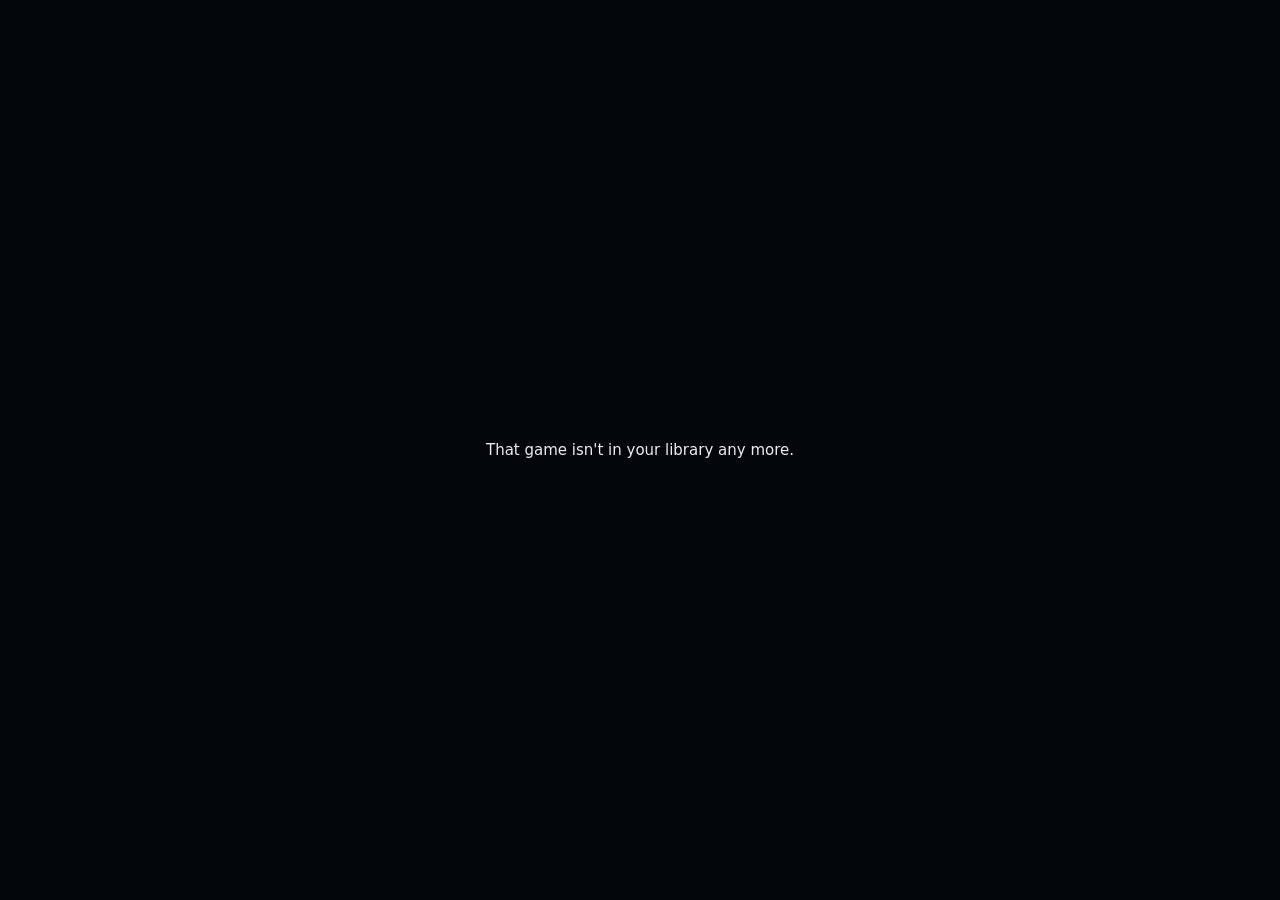
<file: play.html>
<!DOCTYPE html>
<html lang="en">
<head>
<meta charset="utf-8">
<meta name="viewport" content="width=device-width, initial-scale=1, maximum-scale=1, user-scalable=no, viewport-fit=cover">
<title>DEVS player</title>
<style>
html,body{margin:0;height:100%;background:#02070b;overflow:hidden;overscroll-behavior:none}
#game{width:100%;height:100%}
/* DEVS neon look for the emulator's on-screen controls */
.ejs_virtualGamepad_button{border:2px solid #4fe3ff!important;color:#4fe3ff!important;background:rgba(79,227,255,.08)!important;
  box-shadow:0 0 8px rgba(79,227,255,.55),inset 0 0 10px rgba(79,227,255,.25);text-shadow:0 0 6px rgba(79,227,255,.8);font-family:system-ui,sans-serif}
.ejs_virtualGamepad_button:active,.ejs_virtualGamepad_button_down{background:rgba(79,227,255,.45)!important;color:#00141c!important}
.ejs_virtualGamepad_right{width:150px!important;height:150px!important;right:22px!important}
.ejs_virtualGamepad_left{width:150px!important;height:150px!important;left:14px!important}
#err{display:none;position:fixed;inset:0;color:#ececf1;font:15px/1.5 system-ui,sans-serif;padding:24px;text-align:center;align-items:center;justify-content:center}
</style>
</head>
<body>
<script src="pad.js"></script>
<div id="game"></div>
<div id="err"></div>
<script>
"use strict";
/* Hosts EmulatorJS (RetroArch cores, GPL-3.0) for one game. Opened by index.html as play.html#<romId>. */
const CORES = {
  gb: "gambatte", gbc: "gambatte", gba: "mgba", snes: "snes9x",
  genesis: "genesis_plus_gx", sms: "genesis_plus_gx", gg: "genesis_plus_gx",
  n64: "mupen64plus_next", psx: "pcsx_rearmed", a2600: "stella2014",
  pce: "mednafen_pce", lynx: "handy", arcade: "fbneo", mame: "mame2003_plus",
  sega32x: "picodrive", segacd: "genesis_plus_gx", saturn: "yabause", nds: "melonds", vb: "beetle_vb",
  ngp: "mednafen_ngp", ws: "mednafen_wswan", a7800: "prosystem", a5200: "a5200", jaguar: "virtualjaguar", coleco: "gearcoleco",
};
const ARCADE = ["arcade", "mame"];
const post = (msg) => { try { parent.postMessage(Object.assign({ cartridge: true }, msg), location.origin); } catch {} };
function fail(text) {
  const e = document.getElementById("err");
  e.textContent = text; e.style.display = "flex";
  post({ type: "error", message: text });
}
function allRoms() {
  return new Promise((res, rej) => {
    const r = indexedDB.open("cartridge", 1);
    r.onsuccess = () => { const t = r.result.transaction("roms", "readonly").objectStore("roms").getAll(); t.onsuccess = () => res(t.result); t.onerror = () => rej(t.error); };
    r.onerror = () => rej(r.error);
  });
}
function getRom(id) {
  return new Promise((res, rej) => {
    const r = indexedDB.open("cartridge", 1);
    r.onsuccess = () => {
      const t = r.result.transaction("roms", "readonly").objectStore("roms").get(id);
      t.onsuccess = () => res(t.result); t.onerror = () => rej(t.error);
    };
    r.onerror = () => rej(r.error);
  });
}

(async () => {
  let rom;
  try { rom = await getRom(decodeURIComponent(location.hash.slice(1))); } catch (e) { return fail("Couldn't open your game library on this device."); }
  if (!rom) return fail("That game isn't in your library any more.");
  const core = CORES[rom.system];
  if (!core) return fail("This system isn't supported yet.");

  // Pick the on-screen pad layout explicitly. EmulatorJS otherwise guesses from the core name, and
  // genesis_plus_gx (Genesis, Master System, Game Gear) is guessed as Master System = 2 buttons.
  const SCHEMES = { gb: "gb", gbc: "gb", gba: "gba", snes: "snes", genesis: "segaMD", sms: "segaMS", gg: "segaGG",
    n64: "n64", psx: "psx", a2600: "atari2600", pce: "pce", lynx: "lynx", arcade: "arcade", mame: "mame",
    sega32x: "sega32x", segacd: "segaCD", saturn: "segaSaturn", nds: "nds", vb: "vb", ngp: "ngp", ws: "ws",
    a7800: "atari7800", a5200: "atari5200", jaguar: "jaguar", coleco: "coleco" };
  window.EJS_controlScheme = SCHEMES[rom.system];
  if (rom.system === "psx") {
    // EmulatorJS has no PlayStation pad, and its fallback lacks shoulder buttons.
    // RetroPad ids: B0 Y1 Select2 Start3 Up4 Down5 Left6 Right7 A8 X9 L10 R11 L2=12 R2=13
    window.EJS_VirtualGamepadSettings = [
      { type: "button", text: "△", id: "triangle", location: "right", left: 40, bold: true, input_value: 9 },
      { type: "button", text: "□", id: "square", location: "right", top: 40, bold: true, input_value: 1 },
      { type: "button", text: "○", id: "circle", location: "right", left: 81, top: 40, bold: true, input_value: 8 },
      { type: "button", text: "✕", id: "cross", location: "right", left: 40, top: 80, bold: true, input_value: 0 },
      { type: "dpad", id: "dpad", location: "left", left: "50%", top: "50%", joystickInput: false, inputValues: [4, 5, 6, 7] },
      { type: "button", text: "Start", id: "start", location: "center", left: 60, fontSize: 15, block: true, input_value: 3 },
      { type: "button", text: "Select", id: "select", location: "center", left: -5, fontSize: 15, block: true, input_value: 2 },
      { type: "button", text: "L1", id: "l1", location: "left", left: 3, top: -100, bold: true, block: true, input_value: 10 },
      { type: "button", text: "R1", id: "r1", location: "right", right: 3, top: -100, bold: true, block: true, input_value: 11 },
      { type: "button", text: "L2", id: "l2", location: "left", left: 75, top: -100, bold: true, block: true, input_value: 12 },
      { type: "button", text: "R2", id: "r2", location: "right", right: 75, top: -100, bold: true, block: true, input_value: 13 },
    ];
  }
  if (ARCADE.includes(rom.system)) {
    // RetroPad ids: B0 Y1 Coin2 Start3 Up4 Down5 Left6 Right7 A8 X9 L10 R11 — punches on top, kicks below (CPS-style)
    window.EJS_VirtualGamepadSettings = [
      { type: "button", text: "1", id: "b1", location: "right", right: 130, top: 10, bold: true, input_value: 1 },
      { type: "button", text: "2", id: "b2", location: "right", right: 68, top: 0, bold: true, input_value: 9 },
      { type: "button", text: "3", id: "b3", location: "right", right: 6, top: 10, bold: true, input_value: 10 },
      { type: "button", text: "4", id: "b4", location: "right", right: 130, top: 75, bold: true, input_value: 0 },
      { type: "button", text: "5", id: "b5", location: "right", right: 68, top: 65, bold: true, input_value: 8 },
      { type: "button", text: "6", id: "b6", location: "right", right: 6, top: 75, bold: true, input_value: 11 },
      { type: "dpad", id: "dpad", location: "left", left: "50%", top: "50%", joystickInput: false, inputValues: [4, 5, 6, 7] },
      { type: "button", text: "Coin", id: "coin", location: "center", left: -5, fontSize: 15, block: true, input_value: 2 },
      { type: "button", text: "Start", id: "start", location: "center", left: 60, fontSize: 15, block: true, input_value: 3 },
    ];
  }
  // BIOS files go in the same folder as the game: RetroArch looks there when no system folder is set.
  // Arcade BIOS zips (neogeo.zip…) stay zipped; console BIOS files keep the names the cores expect.
  let support = [];
  try { support = (await allRoms()).filter((r) => r.bios && (r.system === rom.system || (ARCADE.includes(r.system) && ARCADE.includes(rom.system)))); } catch {}
  if (support.length) {
    const putFiles = (fs) => {
      for (const b of support) { try { fs.writeFile(b.file, b.data); } catch (e) { console.warn("BIOS write failed", b.file, e); } }
    };
    const hook = setInterval(() => {
      if (!window.EJS_emulator) return;
      clearInterval(hook);
      window.EJS_emulator.on("saveDatabaseLoaded", putFiles);
    }, 5);
  }
  // On-screen controls: a joystick instead of the d-pad (it still presses the d-pad directions),
  // and the face buttons spread further apart so they're easier to hit.
  window.EJS_tweakGamepad = (info) => {
    const out = [];
    // Face buttons sit in a 150px box anchored bottom-right; each is 50px.
    // Work out every button's real x/y (EmulatorJS treats a missing left/right/top as 0),
    // spread the group up to 1.45x without exceeding ~230px wide, keep its right and bottom edges in place.
    const BOX = 150, SIZE = 50, MAX_SPAN_X = 180, MAX_SPAN_Y = 150, K = 1.45;
    const face = info.filter((b) => b.type === "button" && b.location === "right" && !b.block);
    if (face.length >= 3) {
      const pos = face.map((b) => ({
        b,
        x: typeof b.left === "number" ? b.left : typeof b.right === "number" ? BOX - SIZE - b.right : 0,
        y: typeof b.top === "number" ? b.top : 0,
      }));
      const xs = pos.map((p) => p.x), ys = pos.map((p) => p.y);
      const minX = Math.min(...xs), maxX = Math.max(...xs), minY = Math.min(...ys), maxY = Math.max(...ys);
      const kx = maxX > minX ? Math.min(K, MAX_SPAN_X / (maxX - minX)) : 1;
      const ky = maxY > minY ? Math.min(K, MAX_SPAN_Y / (maxY - minY)) : 1;
      const newMaxX = minX + (maxX - minX) * kx, newMaxY = minY + (maxY - minY) * ky;
      const shiftX = Math.min(BOX - SIZE, maxX) - newMaxX;   // keep the right edge where it was (inside the box)
      const shiftY = maxY - newMaxY;                          // keep the bottom row where it was
      for (const p of pos) {
        p.b.left = Math.round(minX + (p.x - minX) * kx + shiftX);
        p.b.top = Math.round(minY + (p.y - minY) * ky + shiftY);
        delete p.b.right;
      }
    }
    for (const item of info) {
      if (item.type === "dpad") {
        out.push({ type: "zone", id: item.id || "dpad", location: item.location || "left", left: "50%", top: "50%",
          joystickInput: false, inputValues: item.inputValues || [4, 5, 6, 7], color: "#4fe3ff", size: 120 });
      } else {
        if (item.type === "zone" && !item.color) item.color = "#4fe3ff";
        out.push(item);
      }
    }
    return out;
  };
  window.EJS_player = "#game";
  window.EJS_core = core;
  window.EJS_gameName = rom.id;                                  // saves + states are keyed by this
  // arcade cores identify the game by its set name (sf2.zip), so keep it
  window.EJS_gameUrl = new File([rom.data], ARCADE.includes(rom.system) && rom.file ? rom.file : `${rom.id}.${rom.ext}`);
  window.EJS_pathtodata = "ejs/";
  window.EJS_startOnLoaded = true;
  window.EJS_color = "#4fe3ff";
  window.EJS_backgroundColor = "#000000";
  window.EJS_language = "en-US";
  window.EJS_disableAutoLang = false;                             // don't fetch other languages (offline)
  const padAttached = new URLSearchParams(location.search).has("pad");
  window.EJS_defaultOptions = { "save-save-interval": "30" };     // flush in-game saves every 30 s
  if (padAttached) window.EJS_defaultOptions["virtual-gamepad"] = "disabled";  // Backbone etc.: no on-screen pad
  window.EJS_Buttons = { netplay: false, cacheManager: false, exitEmulation: false };
  window.EJS_ready = () => post({ type: "ready" });
  const setTouchPad = (on) => { try { window.EJS_emulator.changeSettingOption("virtual-gamepad", on ? "enabled" : "disabled"); } catch {} };
  // Physical buttons, SNES positions on every system (Backbone PS labels in brackets):
  // B = bottom ✕, A = right ○, Y = left □, X = top △, L/R = L1/R1, L2/R2 = L2/R2.
  // That gives Genesis A B C on □ ✕ ○, Street Fighter punches □ △ L1 / kicks ✕ ○ R1, PlayStation as printed.
  // N64: A ✕, B □, L L1, Z R2, R (aim in shooters) L2, C buttons on the right stick.
  // RetroPad slots: B0 Y1 Select2 Start3 A8 X9 L10 R11 L2=12 R2=13 (N64: A0 B1 L10 R11 Z12)
  const SNES = { 0: "BUTTON_1", 8: "BUTTON_2", 1: "BUTTON_3", 9: "BUTTON_4", 2: "SELECT", 3: "START",
    10: "LEFT_TOP_SHOULDER", 11: "RIGHT_TOP_SHOULDER", 12: "LEFT_BOTTOM_SHOULDER", 13: "RIGHT_BOTTOM_SHOULDER" };
  const N64 = { 0: "BUTTON_1", 1: "BUTTON_3", 3: "START", 10: "LEFT_TOP_SHOULDER", 11: "LEFT_BOTTOM_SHOULDER", 12: "RIGHT_BOTTOM_SHOULDER" };
  const layout = rom.system === "n64" ? N64 : SNES;
  function applyLayout() {
    const emu = window.EJS_emulator, c = emu?.controls?.[0];
    if (!c) return;
    // Leave controls alone once the player has remapped them in the game's own controller menu:
    // only apply over EmulatorJS's factory face buttons or one of this app's earlier layouts.
    const face = [c[0]?.value2, c[8]?.value2].join();
    const ours = ["BUTTON_2,BUTTON_1", "BUTTON_1,BUTTON_2", "BUTTON_1,BUTTON_1", "BUTTON_2,", "BUTTON_1,"].includes(face);   // N64 has no slot 8
    if (!ours) return;
    for (const k in layout) { c[k] = c[k] || {}; c[k].value2 = layout[k]; }
    if (rom.system === "n64" && c[9]) c[9].value2 = "";    // X slot isn't an N64 button
    try { emu.checkGamepadInputs?.(); } catch {}
  }
  window.EJS_onGameStart = () => {
    applyLayout();
    setTouchPad(!padAttached);          // EmulatorJS remembers this per system, so set it every launch
    post({ type: "started" });
  };
  // Backbone clipped in (or a pad paired) mid-game: hide the on-screen pad
  window.addEventListener("gamepadconnected", () => { if (window.EJS_emulator?.started && !location.search.includes("touch=on")) setTouchPad(false); });

  const s = document.createElement("script");
  s.src = "ejs/loader.js";
  s.onerror = () => fail("The emulator files are missing. Reconnect once so they can download.");
  document.body.appendChild(s);
})();

/* parent asks us to save before the frame is removed */
window.addEventListener("message", (e) => {
  if (e.origin !== location.origin || !e.data || e.data.cartridge !== true) return;
  if (e.data.type === "exit") {
    try {
      const emu = window.EJS_emulator;
      if (emu && emu.started && emu.gameManager) emu.gameManager.saveSaveFiles();
    } catch {}
    setTimeout(() => post({ type: "exited" }), 400);   // give IDBFS time to persist
  }
});
document.addEventListener("visibilitychange", () => {
  try { if (document.hidden && window.EJS_emulator?.started) window.EJS_emulator.gameManager.saveSaveFiles(); } catch {}
});
</script>
</body>
</html>
</file>
<file: tron.css>
/* ================= DEVS · Tron theme (overrides the base styles above) ================= */
@font-face{font-family:"Orbitron";src:url(fonts/orbitron-500.woff2) format("woff2");font-weight:400 500;font-display:swap}
@font-face{font-family:"Orbitron";src:url(fonts/orbitron-700.woff2) format("woff2");font-weight:600 700;font-display:swap}
@font-face{font-family:"Orbitron";src:url(fonts/orbitron-900.woff2) format("woff2");font-weight:800 900;font-display:swap}
:root{
  --bg:#02070b; --panel:rgba(6,20,28,.78); --panel2:rgba(10,32,44,.9); --line:rgba(79,227,255,.26);
  --text:#e2f9ff; --mute:#7ea6b4; --accent:#4fe3ff; --accent2:#ff9e3d; --btn:rgba(8,26,36,.92); --btn-on:rgba(79,227,255,.28);
  --glow:0 0 6px rgba(79,227,255,.7),0 0 18px rgba(79,227,255,.35);
  --glow-sm:0 0 4px rgba(79,227,255,.6);
  --orange-glow:0 0 6px rgba(255,158,61,.8),0 0 16px rgba(255,158,61,.4);
  --display:"Orbitron",system-ui,sans-serif;
}
html,body{background:var(--bg)}
body{color:var(--text)}
/* the grid floor + horizon haze */
body::before{content:"";position:fixed;left:-50%;right:-50%;bottom:-8vh;height:52vh;z-index:0;pointer-events:none;
  background:
    repeating-linear-gradient(90deg,rgba(79,227,255,.16) 0 1px,transparent 1px 64px),
    repeating-linear-gradient(0deg,rgba(79,227,255,.16) 0 1px,transparent 1px 64px);
  transform:perspective(320px) rotateX(62deg);transform-origin:50% 0;
  -webkit-mask-image:linear-gradient(to bottom,transparent,#000 35%);mask-image:linear-gradient(to bottom,transparent,#000 35%)}
body::after{content:"";position:fixed;inset:0;z-index:0;pointer-events:none;
  background:radial-gradient(120% 55% at 50% 100%,rgba(79,227,255,.10),transparent 60%),
             radial-gradient(90% 40% at 50% 0%,rgba(79,227,255,.07),transparent 70%)}
#library{position:relative;z-index:1}

/* header */
.hero{margin:-6px -18px 6px;position:relative}
.logo{display:block;width:100%;height:auto;max-width:720px;margin:0 auto;
  -webkit-mask-image:linear-gradient(to bottom,#000 72%,transparent),linear-gradient(to right,transparent,#000 8%,#000 92%,transparent);
  -webkit-mask-composite:source-in;mask-image:linear-gradient(to bottom,#000 72%,transparent);}
.tag{margin:-6px 0 20px;text-align:center;font:600 10.5px var(--display);letter-spacing:.42em;text-transform:uppercase;
  color:var(--accent);text-shadow:var(--glow-sm)}

/* buttons / panels */
.add{background:rgba(79,227,255,.06);border:1.5px solid var(--accent);color:var(--accent);border-radius:4px;
  font:700 14px var(--display);letter-spacing:.18em;text-transform:uppercase;text-shadow:var(--glow-sm);
  box-shadow:var(--glow),inset 0 0 18px rgba(79,227,255,.22)}
.add:active{background:rgba(79,227,255,.22)}
.hint,.foot{color:var(--mute)}
.list-h{font:600 11px var(--display);letter-spacing:.28em;color:var(--accent);text-shadow:var(--glow-sm)}
.rom{background:var(--panel);border:1px solid var(--line);border-radius:4px;position:relative;
  box-shadow:inset 0 0 22px rgba(79,227,255,.05)}
.rom::before{content:"";position:absolute;left:-1px;top:10px;bottom:10px;width:2px;background:var(--c,var(--accent));box-shadow:0 0 8px var(--c,var(--accent))}
.rom:active{border-color:var(--accent)}
.rom-ico{background:transparent!important;border:1.5px solid var(--c);color:var(--c);border-radius:4px;
  font:700 10px var(--display);letter-spacing:.06em;text-shadow:0 0 6px var(--c);box-shadow:0 0 8px -2px var(--c),inset 0 0 10px -4px var(--c)}
.rom-name{letter-spacing:.02em}
.rom-del{color:var(--mute)}
.chip{background:transparent;border:1px solid var(--line);border-radius:3px;color:var(--mute);font:600 10.5px var(--display);letter-spacing:.12em;text-transform:uppercase}
.chip.on{border-color:var(--accent);color:var(--accent);background:rgba(79,227,255,.1);box-shadow:var(--glow-sm);text-shadow:var(--glow-sm)}
.empty{border:1px dashed var(--line);background:rgba(6,20,28,.5)}
.gp-banner{background:rgba(6,30,40,.8);border:1px solid var(--accent);color:var(--text);box-shadow:var(--glow-sm)}
.gp-banner svg{color:var(--accent);filter:drop-shadow(0 0 4px var(--accent))}
.gp-banner.idle{background:var(--panel);border-color:var(--line);box-shadow:none;color:var(--mute)}
.gp-banner button{background:transparent;border:1px solid var(--accent);color:var(--accent);font-family:var(--display);letter-spacing:.08em;border-radius:3px}
.offline{background:var(--panel);border:1px solid var(--line);border-radius:4px;font-family:var(--display);font-size:12px;letter-spacing:.08em}
.foot b{color:var(--text)}

/* player */
#player{background:#000;z-index:5}
.topbar{background:transparent}
.ibtn{background:rgba(4,16,22,.85);border:1px solid var(--line);color:var(--accent);border-radius:4px}
.ibtn.on{background:rgba(255,158,61,.16);border-color:var(--accent2);color:var(--accent2);box-shadow:var(--orange-glow)}
.topbar .title{font:600 11px var(--display);letter-spacing:.14em;text-transform:uppercase;color:var(--mute)}
#screenWrap{padding:10px 12px}
#screen{outline:1px solid rgba(79,227,255,.45);outline-offset:3px;box-shadow:0 0 22px rgba(79,227,255,.22)}
@media (orientation:landscape){#screenWrap{padding:6px}}
#pad{background:linear-gradient(#010508,#021018);border-top:1px solid rgba(79,227,255,.5);box-shadow:0 -1px 14px rgba(79,227,255,.25)}
.dpad{filter:drop-shadow(0 0 6px rgba(79,227,255,.45))}
.dpad .arm{background:rgba(79,227,255,.10);box-shadow:inset 0 0 0 1.5px rgba(79,227,255,.55)}
.dpad .dir{color:rgba(79,227,255,.55)}
.dpad .dir.on{color:#fff}
.dpad .dir.on::before{background:rgba(79,227,255,.42)}
.rbtn{background:rgba(79,227,255,.07);border:2px solid var(--accent);color:var(--accent);font-family:var(--display);
  text-shadow:var(--glow-sm);box-shadow:var(--glow),inset 0 0 14px rgba(79,227,255,.3)}
.rbtn.on{transform:scale(.95);background:rgba(79,227,255,.45);color:#00141c;box-shadow:0 0 22px rgba(79,227,255,.9)}
.tbtn{background:rgba(255,158,61,.08);border:1.5px solid var(--accent2);color:var(--accent2);box-shadow:var(--orange-glow);font-family:var(--display)}
.pill{background:rgba(4,16,22,.9);border:1px solid var(--line);color:var(--accent);font-family:var(--display);font-size:9.5px;letter-spacing:.16em}
.pill.on{background:rgba(79,227,255,.35);color:#fff}
@media (orientation:landscape){
  #pad{background:transparent;border:0;box-shadow:none}
  .rbtn{opacity:.9}
}

/* sheets & dialogs */
#sheet,#mapSheet,#calSheet,#dlg{background:rgba(0,6,10,.72)!important;backdrop-filter:blur(3px)}
.sheet-in,.dlg-in{background:linear-gradient(#04121b,#020a10);border:1px solid rgba(79,227,255,.45);border-bottom:0;
  box-shadow:0 -6px 40px rgba(79,227,255,.18)}
.dlg-in{border-bottom:1px solid rgba(79,227,255,.45);border-radius:6px}
.sheet-in h3{font:700 11px var(--display);letter-spacing:.24em;text-transform:uppercase;color:var(--accent);text-shadow:var(--glow-sm)}
.slot,.opt,.maprow,.pick button{background:var(--panel);border:1px solid var(--line);border-radius:4px}
.slot .row button,.dlg-row button{background:transparent;border:1px solid var(--line);color:var(--text);border-radius:3px;font-family:var(--display);font-size:11px;letter-spacing:.08em}
.dlg-row .ok{border-color:var(--accent);color:var(--accent);background:rgba(79,227,255,.1);box-shadow:var(--glow-sm)}
.opt{font-family:var(--display);font-size:12px;letter-spacing:.05em}
.opt small{font-family:system-ui,sans-serif;letter-spacing:0}
.opt.wide{border-color:var(--accent);color:var(--accent);background:rgba(79,227,255,.08);box-shadow:var(--glow-sm)}
.opt.danger{color:var(--accent2);border-color:rgba(255,158,61,.45)}
#calSheet .big{font-family:var(--display);color:var(--accent);text-shadow:var(--glow)}
#calSheet .prog i{background:var(--accent);box-shadow:var(--glow)}
#mapDone{background:rgba(79,227,255,.12)!important;color:var(--accent)!important;border-color:var(--accent)!important}
#toast{background:rgba(2,12,18,.94);border:1px solid var(--accent);color:var(--accent);font:600 11px var(--display);letter-spacing:.08em;box-shadow:var(--glow-sm)}
.gpfocus{outline:2px solid var(--accent2)!important;outline-offset:2px;box-shadow:var(--orange-glow)!important}
#ejsBack{background:rgba(2,12,18,.75);border:1px solid var(--line);color:var(--accent)}
#ejsLoading{font:600 12px var(--display);letter-spacing:.2em;text-transform:uppercase;color:var(--accent);text-shadow:var(--glow-sm)}
</file>
